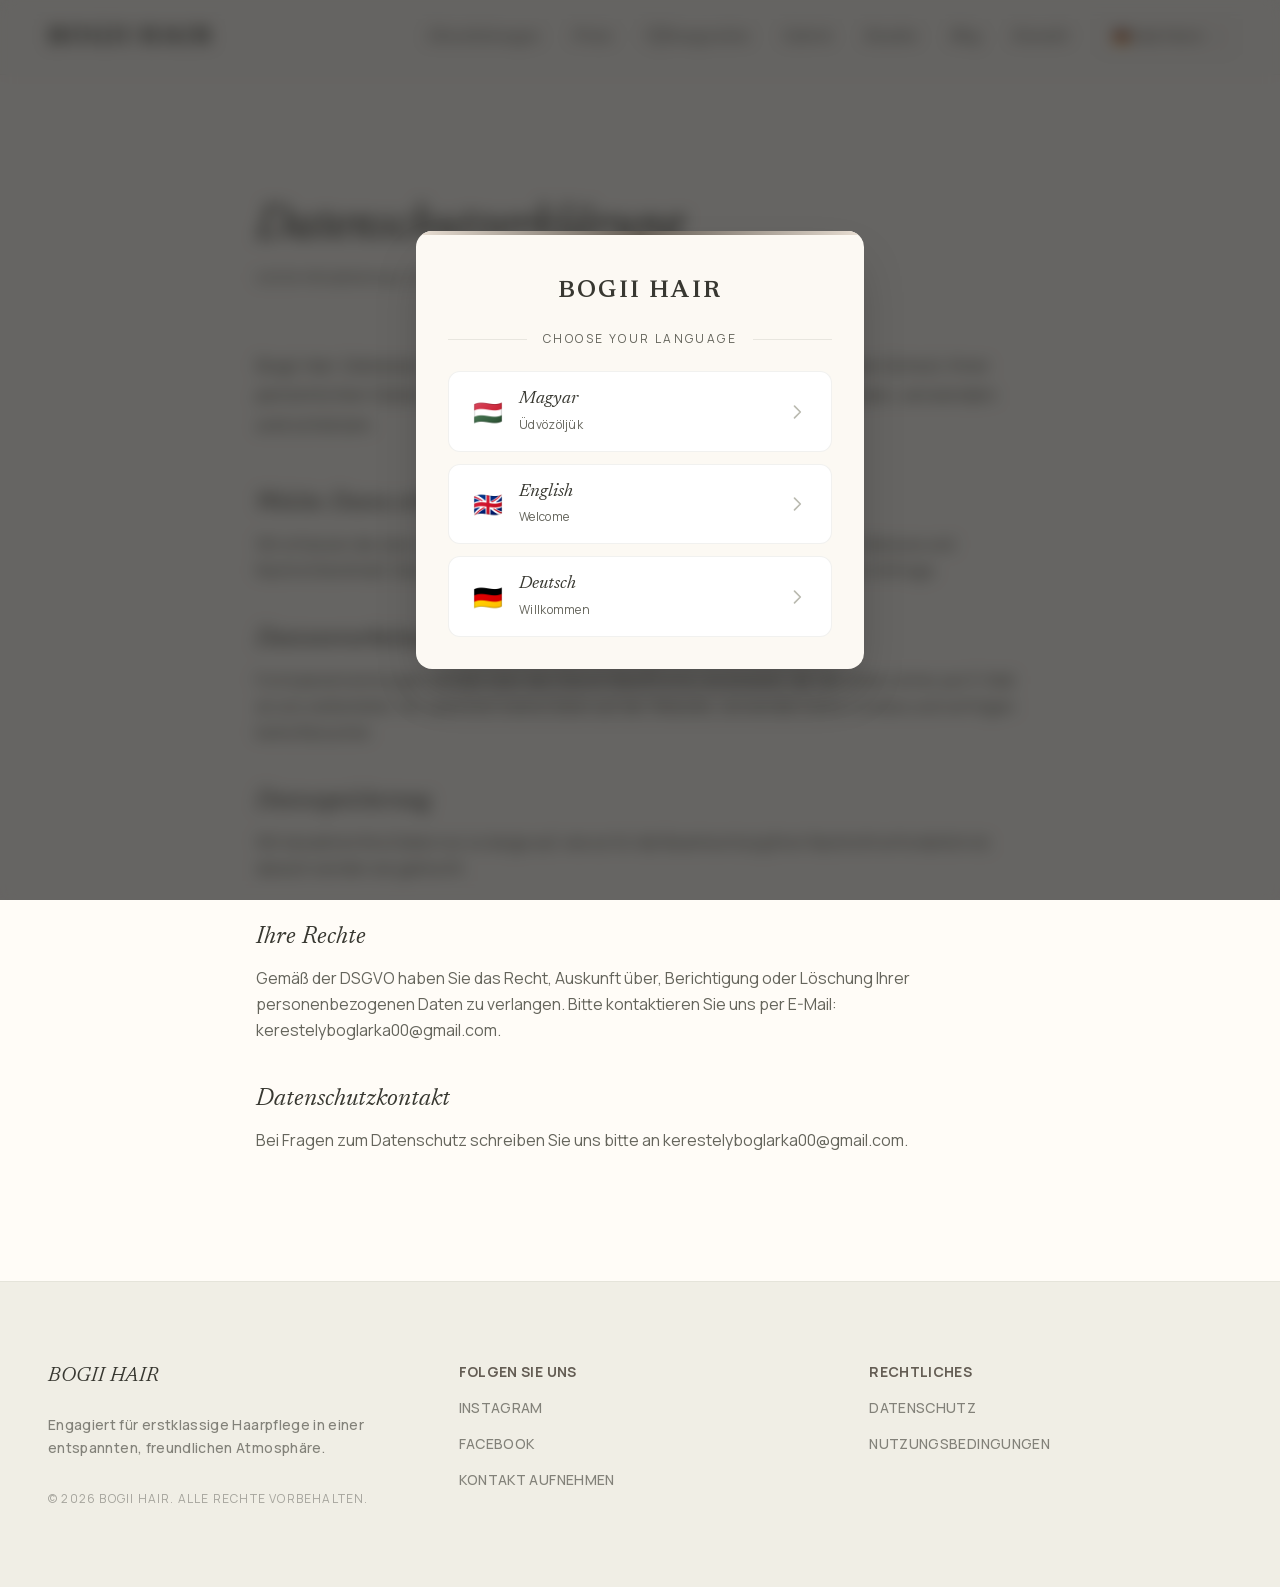
<file: de/privacy/index.html>
<!DOCTYPE html><html lang="de" class="newsreader_d8db8e7c-module__ENdX3q__variable manrope_2b1d6e-module__Er_Twq__variable h-full antialiased"><head><meta charSet="utf-8"/><meta name="viewport" content="width=device-width, initial-scale=1"/><link rel="preload" href="/_next/static/media/5f402bd2d8eef81a-s.p.16whm0euli40m.woff2" as="font" crossorigin="" type="font/woff2"/><link rel="preload" href="/_next/static/media/6ab0db14f70d8ed6-s.p.0ctuso5mgh_i..woff2" as="font" crossorigin="" type="font/woff2"/><link rel="preload" href="/_next/static/media/750c737482d9de2f-s.p.0.oe-uv1--sd5.woff2" as="font" crossorigin="" type="font/woff2"/><link rel="preload" href="/_next/static/media/9433d1a810498265-s.p.0h26ys03~gfbk.woff2" as="font" crossorigin="" type="font/woff2"/><link rel="preload" href="/_next/static/media/a343f882a40d2cc9-s.p.0kho-wj7-y-w1.woff2" as="font" crossorigin="" type="font/woff2"/><link rel="preload" href="/_next/static/media/e62850744c7f266e-s.p.075bt8bdso9.6.woff2" as="font" crossorigin="" type="font/woff2"/><link rel="stylesheet" href="/_next/static/chunks/0zm8cij3ed49_.css" data-precedence="next"/><link rel="stylesheet" href="/_next/static/chunks/14w3t572xyx0u.css" data-precedence="next"/><link rel="preload" as="script" fetchPriority="low" href="/_next/static/chunks/0...no99vb-r7.js"/><script src="/_next/static/chunks/0oqyyvt6gbqtf.js" async=""></script><script src="/_next/static/chunks/0y3u8y-3_08.m.js" async=""></script><script src="/_next/static/chunks/turbopack-0wib4rb.9dhbr.js" async=""></script><script src="/_next/static/chunks/0o9gf9asi9el8.js" async=""></script><script src="/_next/static/chunks/0_mxefo8s90o8.js" async=""></script><script src="/_next/static/chunks/0f_2-l-rsne~v.js" async=""></script><script src="/_next/static/chunks/0h9j7lwvhrnbv.js" async=""></script><meta name="next-size-adjust" content=""/><title>Bogii Hair – Friseur Mohács, Ungarn | Haarschnitt, Färbung, Balayage</title><meta name="description" content="Professioneller Friseur in Mohács, Ungarn. Damenhaarschnitt, Herrenhaarschnitt, Kinderhaarschnitt, Haarfärbung, Strähnchen, Balayage. Radnóti ltp. 2. Termin buchen: +36 30 723 4829."/><meta name="keywords" content="friseur mohács, friseursalon mohács, haarschnitt mohács, haarfärbung mohács, balayage mohács, strähnchen mohács, friseur ungarn, damenfriseur mohács, herrenfriseur mohács, kinderhaarschnitt mohács"/><link rel="canonical" href="https://www.bogiihair.hu/de/"/><link rel="alternate" hrefLang="hu" href="https://www.bogiihair.hu/hu/"/><link rel="alternate" hrefLang="en" href="https://www.bogiihair.hu/en/"/><link rel="alternate" hrefLang="de" href="https://www.bogiihair.hu/de/"/><link rel="alternate" hrefLang="x-default" href="https://www.bogiihair.hu/hu/"/><meta property="og:title" content="Bogii Hair – Friseur Mohács, Ungarn | Haarschnitt, Färbung, Balayage"/><meta property="og:description" content="Professioneller Friseur in Mohács, Ungarn. Damenhaarschnitt, Herrenhaarschnitt, Kinderhaarschnitt, Haarfärbung, Strähnchen, Balayage. Radnóti ltp. 2. Termin buchen: +36 30 723 4829."/><meta property="og:url" content="https://www.bogiihair.hu/de/"/><meta property="og:site_name" content="Bogii Hair"/><meta property="og:locale" content="de_DE"/><meta property="og:type" content="website"/><meta name="twitter:card" content="summary"/><meta name="twitter:title" content="Bogii Hair – Friseur Mohács, Ungarn | Haarschnitt, Färbung, Balayage"/><meta name="twitter:description" content="Professioneller Friseur in Mohács, Ungarn. Damenhaarschnitt, Herrenhaarschnitt, Kinderhaarschnitt, Haarfärbung, Strähnchen, Balayage. Radnóti ltp. 2. Termin buchen: +36 30 723 4829."/><link rel="icon" href="/favicon.ico?favicon.03wq_c8rmb643.ico" sizes="64x64" type="image/x-icon"/><script type="application/ld+json">{"@context":"https://schema.org","@type":"HairSalon","name":"Bogii Hair","url":"https://www.bogiihair.hu","telephone":"+36307234829","email":"contact.bogiihair@gmail.com","address":{"@type":"PostalAddress","streetAddress":"Radnóti ltp. 2.","addressLocality":"Mohács","postalCode":"7700","addressCountry":"HU"},"geo":{"@type":"GeoCoordinates","latitude":45.9943,"longitude":18.6808},"openingHoursSpecification":[{"@type":"OpeningHoursSpecification","dayOfWeek":["Monday","Tuesday","Wednesday","Thursday","Friday"],"opens":"09:00","closes":"19:00"}],"priceRange":"€€","areaServed":{"@type":"City","name":"Mohács"},"sameAs":["https://www.facebook.com/p/Bogii-Hair-61556435486456/","https://www.instagram.com/bogiihair"]}</script><script src="/_next/static/chunks/03~yq9q893hmn.js" noModule=""></script></head><body class="min-h-full flex flex-col"><div hidden=""><!--$--><!--/$--></div><nav class="w-full sticky top-0 z-50 bg-[#fcf9f3] md:bg-[#fcf9f3]/90 md:backdrop-blur-xl border-b border-[#babab0]/10"><div class="flex items-center justify-between px-6 md:px-12 py-4 md:py-5 max-w-7xl mx-auto"><a class="flex-shrink-0" href="/de/"><span class="font-[family-name:var(--font-heading)] text-xl md:text-2xl font-semibold text-[#383831] tracking-widest uppercase">BOGII HAIR</span></a><div class="hidden lg:flex flex-wrap justify-center gap-6 xl:gap-8 items-center"><a class="font-[family-name:var(--font-heading)] italic text-base lg:text-lg tracking-tight text-[#383831]/70 hover:text-[#645d54] transition-colors whitespace-nowrap" href="/de/#services">Dienstleistungen</a><a class="font-[family-name:var(--font-heading)] italic text-base lg:text-lg tracking-tight text-[#383831]/70 hover:text-[#645d54] transition-colors whitespace-nowrap" href="/de/#prices">Preise</a><a class="font-[family-name:var(--font-heading)] italic text-base lg:text-lg tracking-tight text-[#383831]/70 hover:text-[#645d54] transition-colors whitespace-nowrap" href="/de/#hours">Öffnungszeiten</a><a class="font-[family-name:var(--font-heading)] italic text-base lg:text-lg tracking-tight text-[#383831]/70 hover:text-[#645d54] transition-colors whitespace-nowrap" href="/de/#gallery">Galerie</a><a class="font-[family-name:var(--font-heading)] italic text-base lg:text-lg tracking-tight text-[#383831]/70 hover:text-[#645d54] transition-colors whitespace-nowrap" href="/de/#clients">Kunden</a><a class="font-[family-name:var(--font-heading)] italic text-base lg:text-lg tracking-tight text-[#383831]/70 hover:text-[#645d54] transition-colors whitespace-nowrap" href="/de/#blog">Blog</a><a class="font-[family-name:var(--font-heading)] italic text-base lg:text-lg tracking-tight text-[#383831]/70 hover:text-[#645d54] transition-colors whitespace-nowrap" href="/de/#contact">Kontakt</a><select aria-label="Select language" class="bg-transparent text-[#645d54] text-xs font-[family-name:var(--font-body)] font-bold uppercase tracking-widest border border-[#babab0]/40 rounded px-3 py-2 outline-none cursor-pointer hover:border-[#645d54] transition-colors duration-200 appearance-none" style="background-image:url(&quot;data:image/svg+xml,%3Csvg xmlns=&#x27;http://www.w3.org/2000/svg&#x27; width=&#x27;12&#x27; height=&#x27;12&#x27; fill=&#x27;%23645d54&#x27; viewBox=&#x27;0 0 16 16&#x27;%3E%3Cpath d=&#x27;M1.646 4.646a.5.5 0 0 1 .708 0L8 10.293l5.646-5.647a.5.5 0 0 1 .708.708l-6 6a.5.5 0 0 1-.708 0l-6-6a.5.5 0 0 1 0-.708z&#x27;/%3E%3C/svg%3E&quot;);background-repeat:no-repeat;background-position:right 8px center;padding-right:28px"><option value="hu" class="bg-[#fcf9f3] text-[#383831]">🇭🇺<!-- --> <!-- -->Magyar</option><option value="en" class="bg-[#fcf9f3] text-[#383831]">🇬🇧<!-- --> <!-- -->English</option><option value="de" class="bg-[#fcf9f3] text-[#383831]" selected="">🇩🇪<!-- --> <!-- -->Deutsch</option></select></div><button type="button" class="lg:hidden text-[#383831] p-2 -mr-2" aria-label="Toggle menu"><svg class="h-6 w-6" fill="none" stroke="currentColor" stroke-width="2" viewBox="0 0 24 24"><path stroke-linecap="round" stroke-linejoin="round" d="M4 6h16M4 12h16M4 18h16"></path></svg></button></div></nav><main class="flex-1"><section class="py-20 md:py-32 px-6 md:px-12 bg-[#fffcf7]"><div class="max-w-3xl mx-auto"><header class="mb-12 md:mb-16"><h1 class="font-[family-name:var(--font-heading)] text-3xl sm:text-4xl md:text-5xl italic text-[#383831] mb-4">Datenschutzerklärung</h1><p class="font-[family-name:var(--font-body)] text-sm text-[#65655c]">Letzte Aktualisierung: 22. März 2026</p></header><p class="font-[family-name:var(--font-body)] text-base md:text-lg text-[#65655c] leading-relaxed mb-10 md:mb-12">Bogii Hair (Adresse: Radnóti ltp. 2., 7700 Mohács, Ungarn) respektiert den Schutz Ihrer persönlichen Daten. Diese Richtlinie erläutert, wie wir Ihre Daten erheben, verwenden und schützen.</p><div class="space-y-8 md:space-y-10"><div><h2 class="font-[family-name:var(--font-heading)] text-xl md:text-2xl italic text-[#383831] mb-3">Welche Daten erheben wir?</h2><p class="font-[family-name:var(--font-body)] text-base text-[#65655c] leading-relaxed">Wir erfassen die über unser Kontaktformular bereitgestellten Daten: Name, E-Mail-Adresse und Nachrichteninhalt. Diese Daten verwenden wir ausschließlich zur Beantwortung Ihrer Anfrage.</p></div><div><h2 class="font-[family-name:var(--font-heading)] text-xl md:text-2xl italic text-[#383831] mb-3">Datenverarbeitung</h2><p class="font-[family-name:var(--font-body)] text-base text-[#65655c] leading-relaxed">Formulareinreichungen werden über den Dienst Web3Forms verarbeitet, der die Daten sicher per E-Mail an uns weiterleitet. Wir speichern keine Daten auf der Website, verwenden keine Cookies und verfolgen keine Besucher.</p></div><div><h2 class="font-[family-name:var(--font-heading)] text-xl md:text-2xl italic text-[#383831] mb-3">Datenspeicherung</h2><p class="font-[family-name:var(--font-body)] text-base text-[#65655c] leading-relaxed">Wir bewahren Ihre Daten nur so lange auf, wie es für die Beantwortung Ihrer Nachricht erforderlich ist, danach werden sie gelöscht.</p></div><div><h2 class="font-[family-name:var(--font-heading)] text-xl md:text-2xl italic text-[#383831] mb-3">Ihre Rechte</h2><p class="font-[family-name:var(--font-body)] text-base text-[#65655c] leading-relaxed">Gemäß der DSGVO haben Sie das Recht, Auskunft über, Berichtigung oder Löschung Ihrer personenbezogenen Daten zu verlangen. Bitte kontaktieren Sie uns per E-Mail: kerestelyboglarka00@gmail.com.</p></div><div><h2 class="font-[family-name:var(--font-heading)] text-xl md:text-2xl italic text-[#383831] mb-3">Datenschutzkontakt</h2><p class="font-[family-name:var(--font-body)] text-base text-[#65655c] leading-relaxed">Bei Fragen zum Datenschutz schreiben Sie uns bitte an kerestelyboglarka00@gmail.com.</p></div></div></div></section><!--$--><!--/$--></main><footer class="w-full border-t border-[#babab0]/20 bg-[#f0eee5]"><div class="grid grid-cols-1 md:grid-cols-3 gap-8 md:gap-12 px-6 md:px-12 py-12 md:py-20 max-w-7xl mx-auto text-center md:text-left"><div><div class="font-[family-name:var(--font-heading)] text-xl italic text-[#383831] mb-4 md:mb-6">BOGII HAIR</div><p class="font-[family-name:var(--font-body)] text-sm font-medium tracking-wide text-[#383831]/60 leading-relaxed mb-6 md:mb-8">Engagiert für erstklassige Haarpflege in einer entspannten, freundlichen Atmosphäre.</p><p class="font-[family-name:var(--font-body)] text-xs text-[#383831]/40 tracking-widest uppercase">© 2026 BOGII HAIR. <!-- -->Alle Rechte vorbehalten.</p></div><div class="flex flex-col gap-3 md:gap-4"><span class="font-[family-name:var(--font-body)] text-sm font-bold tracking-wide uppercase text-[#645d54]">Folgen Sie uns</span><a href="https://www.instagram.com/boglarka041601/" target="_blank" rel="noopener noreferrer" class="font-[family-name:var(--font-body)] text-sm font-medium tracking-wide uppercase text-[#383831]/60 hover:text-[#645d54] transition-colors duration-300">Instagram</a><a href="https://www.facebook.com/p/Bogii-Hair-61556435486456/" target="_blank" rel="noopener noreferrer" class="font-[family-name:var(--font-body)] text-sm font-medium tracking-wide uppercase text-[#383831]/60 hover:text-[#645d54] transition-colors duration-300">Facebook</a><a href="#contact" class="font-[family-name:var(--font-body)] text-sm font-medium tracking-wide uppercase text-[#383831]/60 hover:text-[#645d54] transition-colors duration-300">Kontakt aufnehmen</a></div><div class="flex flex-col gap-3 md:gap-4"><span class="font-[family-name:var(--font-body)] text-sm font-bold tracking-wide uppercase text-[#645d54]">Rechtliches</span><a class="font-[family-name:var(--font-body)] text-sm font-medium tracking-wide uppercase text-[#383831]/60 hover:text-[#645d54] transition-colors duration-300" href="/de/privacy/">Datenschutz</a><a class="font-[family-name:var(--font-body)] text-sm font-medium tracking-wide uppercase text-[#383831]/60 hover:text-[#645d54] transition-colors duration-300" href="/de/terms/">Nutzungsbedingungen</a></div></div></footer><script src="/_next/static/chunks/0...no99vb-r7.js" id="_R_" async=""></script><script>(self.__next_f=self.__next_f||[]).push([0])</script><script>self.__next_f.push([1,"1:\"$Sreact.fragment\"\n2:I[90534,[\"/_next/static/chunks/0o9gf9asi9el8.js\",\"/_next/static/chunks/0_mxefo8s90o8.js\"],\"default\"]\n3:I[19861,[\"/_next/static/chunks/0o9gf9asi9el8.js\",\"/_next/static/chunks/0_mxefo8s90o8.js\"],\"default\"]\n6:I[25531,[\"/_next/static/chunks/0o9gf9asi9el8.js\",\"/_next/static/chunks/0_mxefo8s90o8.js\"],\"OutletBoundary\"]\n7:\"$Sreact.suspense\"\na:I[25531,[\"/_next/static/chunks/0o9gf9asi9el8.js\",\"/_next/static/chunks/0_mxefo8s90o8.js\"],\"ViewportBoundary\"]\nc:I[25531,[\"/_next/static/chunks/0o9gf9asi9el8.js\",\"/_next/static/chunks/0_mxefo8s90o8.js\"],\"MetadataBoundary\"]\ne:I[80601,[\"/_next/static/chunks/0o9gf9asi9el8.js\",\"/_next/static/chunks/0_mxefo8s90o8.js\"],\"default\",1]\n:HL[\"/_next/static/chunks/0zm8cij3ed49_.css\",\"style\"]\n:HL[\"/_next/static/chunks/14w3t572xyx0u.css\",\"style\"]\n:HL[\"/_next/static/media/5f402bd2d8eef81a-s.p.16whm0euli40m.woff2\",\"font\",{\"crossOrigin\":\"\",\"type\":\"font/woff2\"}]\n:HL[\"/_next/static/media/6ab0db14f70d8ed6-s.p.0ctuso5mgh_i..woff2\",\"font\",{\"crossOrigin\":\"\",\"type\":\"font/woff2\"}]\n:HL[\"/_next/static/media/750c737482d9de2f-s.p.0.oe-uv1--sd5.woff2\",\"font\",{\"crossOrigin\":\"\",\"type\":\"font/woff2\"}]\n:HL[\"/_next/static/media/9433d1a810498265-s.p.0h26ys03~gfbk.woff2\",\"font\",{\"crossOrigin\":\"\",\"type\":\"font/woff2\"}]\n:HL[\"/_next/static/media/a343f882a40d2cc9-s.p.0kho-wj7-y-w1.woff2\",\"font\",{\"crossOrigin\":\"\",\"type\":\"font/woff2\"}]\n:HL[\"/_next/static/media/e62850744c7f266e-s.p.075bt8bdso9.6.woff2\",\"font\",{\"crossOrigin\":\"\",\"type\":\"font/woff2\"}]\n"])</script><script>self.__next_f.push([1,"0:{\"P\":null,\"c\":[\"\",\"de\",\"privacy\",\"\"],\"q\":\"\",\"i\":false,\"f\":[[[\"\",{\"children\":[[\"locale\",\"de\",\"d\",null],{\"children\":[\"privacy\",{\"children\":[\"__PAGE__\",{}]}]}]},\"$undefined\",\"$undefined\",16],[[\"$\",\"$1\",\"c\",{\"children\":[[[\"$\",\"link\",\"0\",{\"rel\":\"stylesheet\",\"href\":\"/_next/static/chunks/0zm8cij3ed49_.css\",\"precedence\":\"next\",\"crossOrigin\":\"$undefined\",\"nonce\":\"$undefined\"}],[\"$\",\"script\",\"script-0\",{\"src\":\"/_next/static/chunks/0o9gf9asi9el8.js\",\"async\":true,\"nonce\":\"$undefined\"}],[\"$\",\"script\",\"script-1\",{\"src\":\"/_next/static/chunks/0_mxefo8s90o8.js\",\"async\":true,\"nonce\":\"$undefined\"}]],[\"$\",\"$L2\",null,{\"parallelRouterKey\":\"children\",\"error\":\"$undefined\",\"errorStyles\":\"$undefined\",\"errorScripts\":\"$undefined\",\"template\":[\"$\",\"$L3\",null,{}],\"templateStyles\":\"$undefined\",\"templateScripts\":\"$undefined\",\"notFound\":[[[\"$\",\"title\",null,{\"children\":\"404: This page could not be found.\"}],[\"$\",\"div\",null,{\"style\":{\"fontFamily\":\"system-ui,\\\"Segoe UI\\\",Roboto,Helvetica,Arial,sans-serif,\\\"Apple Color Emoji\\\",\\\"Segoe UI Emoji\\\"\",\"height\":\"100vh\",\"textAlign\":\"center\",\"display\":\"flex\",\"flexDirection\":\"column\",\"alignItems\":\"center\",\"justifyContent\":\"center\"},\"children\":[\"$\",\"div\",null,{\"children\":[[\"$\",\"style\",null,{\"dangerouslySetInnerHTML\":{\"__html\":\"body{color:#000;background:#fff;margin:0}.next-error-h1{border-right:1px solid rgba(0,0,0,.3)}@media (prefers-color-scheme:dark){body{color:#fff;background:#000}.next-error-h1{border-right:1px solid rgba(255,255,255,.3)}}\"}}],[\"$\",\"h1\",null,{\"className\":\"next-error-h1\",\"style\":{\"display\":\"inline-block\",\"margin\":\"0 20px 0 0\",\"padding\":\"0 23px 0 0\",\"fontSize\":24,\"fontWeight\":500,\"verticalAlign\":\"top\",\"lineHeight\":\"49px\"},\"children\":404}],[\"$\",\"div\",null,{\"style\":{\"display\":\"inline-block\"},\"children\":[\"$\",\"h2\",null,{\"style\":{\"fontSize\":14,\"fontWeight\":400,\"lineHeight\":\"49px\",\"margin\":0},\"children\":\"This page could not be found.\"}]}]]}]}]],[]],\"forbidden\":\"$undefined\",\"unauthorized\":\"$undefined\"}]]}],{\"children\":[[\"$\",\"$1\",\"c\",{\"children\":[[[\"$\",\"link\",\"0\",{\"rel\":\"stylesheet\",\"href\":\"/_next/static/chunks/14w3t572xyx0u.css\",\"precedence\":\"next\",\"crossOrigin\":\"$undefined\",\"nonce\":\"$undefined\"}],[\"$\",\"script\",\"script-0\",{\"src\":\"/_next/static/chunks/0f_2-l-rsne~v.js\",\"async\":true,\"nonce\":\"$undefined\"}],[\"$\",\"script\",\"script-1\",{\"src\":\"/_next/static/chunks/0h9j7lwvhrnbv.js\",\"async\":true,\"nonce\":\"$undefined\"}]],\"$L4\"]}],{\"children\":[[\"$\",\"$1\",\"c\",{\"children\":[null,[\"$\",\"$L2\",null,{\"parallelRouterKey\":\"children\",\"error\":\"$undefined\",\"errorStyles\":\"$undefined\",\"errorScripts\":\"$undefined\",\"template\":[\"$\",\"$L3\",null,{}],\"templateStyles\":\"$undefined\",\"templateScripts\":\"$undefined\",\"notFound\":\"$undefined\",\"forbidden\":\"$undefined\",\"unauthorized\":\"$undefined\"}]]}],{\"children\":[[\"$\",\"$1\",\"c\",{\"children\":[\"$L5\",null,[\"$\",\"$L6\",null,{\"children\":[\"$\",\"$7\",null,{\"name\":\"Next.MetadataOutlet\",\"children\":\"$@8\"}]}]]}],{},null,false,null]},null,false,\"$@9\"]},null,false,null]},null,false,null],[\"$\",\"$1\",\"h\",{\"children\":[null,[\"$\",\"$La\",null,{\"children\":\"$Lb\"}],[\"$\",\"div\",null,{\"hidden\":true,\"children\":[\"$\",\"$Lc\",null,{\"children\":[\"$\",\"$7\",null,{\"name\":\"Next.Metadata\",\"children\":\"$Ld\"}]}]}],[\"$\",\"meta\",null,{\"name\":\"next-size-adjust\",\"content\":\"\"}]]}],false]],\"m\":\"$undefined\",\"G\":[\"$e\",[[\"$\",\"link\",\"0\",{\"rel\":\"stylesheet\",\"href\":\"/_next/static/chunks/0zm8cij3ed49_.css\",\"precedence\":\"next\",\"crossOrigin\":\"$undefined\",\"nonce\":\"$undefined\"}]]],\"S\":true,\"h\":null,\"s\":\"$undefined\",\"l\":\"$undefined\",\"p\":\"$undefined\",\"d\":\"$undefined\",\"b\":\"hISf5W8pO8jn3IDidA0PC\"}\n"])</script><script>self.__next_f.push([1,"f:[]\n9:\"$Wf\"\n"])</script><script>self.__next_f.push([1,"5:[\"$\",\"section\",null,{\"className\":\"py-20 md:py-32 px-6 md:px-12 bg-[#fffcf7]\",\"children\":[\"$\",\"div\",null,{\"className\":\"max-w-3xl mx-auto\",\"children\":[[\"$\",\"header\",null,{\"className\":\"mb-12 md:mb-16\",\"children\":[[\"$\",\"h1\",null,{\"className\":\"font-[family-name:var(--font-heading)] text-3xl sm:text-4xl md:text-5xl italic text-[#383831] mb-4\",\"children\":\"Datenschutzerklärung\"}],[\"$\",\"p\",null,{\"className\":\"font-[family-name:var(--font-body)] text-sm text-[#65655c]\",\"children\":\"Letzte Aktualisierung: 22. März 2026\"}]]}],[\"$\",\"p\",null,{\"className\":\"font-[family-name:var(--font-body)] text-base md:text-lg text-[#65655c] leading-relaxed mb-10 md:mb-12\",\"children\":\"Bogii Hair (Adresse: Radnóti ltp. 2., 7700 Mohács, Ungarn) respektiert den Schutz Ihrer persönlichen Daten. Diese Richtlinie erläutert, wie wir Ihre Daten erheben, verwenden und schützen.\"}],[\"$\",\"div\",null,{\"className\":\"space-y-8 md:space-y-10\",\"children\":[[\"$\",\"div\",\"Welche Daten erheben wir?\",{\"children\":[[\"$\",\"h2\",null,{\"className\":\"font-[family-name:var(--font-heading)] text-xl md:text-2xl italic text-[#383831] mb-3\",\"children\":\"Welche Daten erheben wir?\"}],[\"$\",\"p\",null,{\"className\":\"font-[family-name:var(--font-body)] text-base text-[#65655c] leading-relaxed\",\"children\":\"Wir erfassen die über unser Kontaktformular bereitgestellten Daten: Name, E-Mail-Adresse und Nachrichteninhalt. Diese Daten verwenden wir ausschließlich zur Beantwortung Ihrer Anfrage.\"}]]}],[\"$\",\"div\",\"Datenverarbeitung\",{\"children\":[[\"$\",\"h2\",null,{\"className\":\"font-[family-name:var(--font-heading)] text-xl md:text-2xl italic text-[#383831] mb-3\",\"children\":\"Datenverarbeitung\"}],[\"$\",\"p\",null,{\"className\":\"font-[family-name:var(--font-body)] text-base text-[#65655c] leading-relaxed\",\"children\":\"Formulareinreichungen werden über den Dienst Web3Forms verarbeitet, der die Daten sicher per E-Mail an uns weiterleitet. Wir speichern keine Daten auf der Website, verwenden keine Cookies und verfolgen keine Besucher.\"}]]}],[\"$\",\"div\",\"Datenspeicherung\",{\"children\":[[\"$\",\"h2\",null,{\"className\":\"font-[family-name:var(--font-heading)] text-xl md:text-2xl italic text-[#383831] mb-3\",\"children\":\"Datenspeicherung\"}],[\"$\",\"p\",null,{\"className\":\"font-[family-name:var(--font-body)] text-base text-[#65655c] leading-relaxed\",\"children\":\"Wir bewahren Ihre Daten nur so lange auf, wie es für die Beantwortung Ihrer Nachricht erforderlich ist, danach werden sie gelöscht.\"}]]}],[\"$\",\"div\",\"Ihre Rechte\",{\"children\":[[\"$\",\"h2\",null,{\"className\":\"font-[family-name:var(--font-heading)] text-xl md:text-2xl italic text-[#383831] mb-3\",\"children\":\"Ihre Rechte\"}],[\"$\",\"p\",null,{\"className\":\"font-[family-name:var(--font-body)] text-base text-[#65655c] leading-relaxed\",\"children\":\"Gemäß der DSGVO haben Sie das Recht, Auskunft über, Berichtigung oder Löschung Ihrer personenbezogenen Daten zu verlangen. Bitte kontaktieren Sie uns per E-Mail: kerestelyboglarka00@gmail.com.\"}]]}],[\"$\",\"div\",\"Datenschutzkontakt\",{\"children\":[[\"$\",\"h2\",null,{\"className\":\"font-[family-name:var(--font-heading)] text-xl md:text-2xl italic text-[#383831] mb-3\",\"children\":\"Datenschutzkontakt\"}],[\"$\",\"p\",null,{\"className\":\"font-[family-name:var(--font-body)] text-base text-[#65655c] leading-relaxed\",\"children\":\"Bei Fragen zum Datenschutz schreiben Sie uns bitte an kerestelyboglarka00@gmail.com.\"}]]}]]}]]}]}]\n"])</script><script>self.__next_f.push([1,"4:[\"$\",\"html\",null,{\"lang\":\"de\",\"className\":\"newsreader_d8db8e7c-module__ENdX3q__variable manrope_2b1d6e-module__Er_Twq__variable h-full antialiased\",\"children\":[[\"$\",\"head\",null,{\"children\":[\"$\",\"script\",null,{\"type\":\"application/ld+json\",\"dangerouslySetInnerHTML\":{\"__html\":\"{\\\"@context\\\":\\\"https://schema.org\\\",\\\"@type\\\":\\\"HairSalon\\\",\\\"name\\\":\\\"Bogii Hair\\\",\\\"url\\\":\\\"https://www.bogiihair.hu\\\",\\\"telephone\\\":\\\"+36307234829\\\",\\\"email\\\":\\\"contact.bogiihair@gmail.com\\\",\\\"address\\\":{\\\"@type\\\":\\\"PostalAddress\\\",\\\"streetAddress\\\":\\\"Radnóti ltp. 2.\\\",\\\"addressLocality\\\":\\\"Mohács\\\",\\\"postalCode\\\":\\\"7700\\\",\\\"addressCountry\\\":\\\"HU\\\"},\\\"geo\\\":{\\\"@type\\\":\\\"GeoCoordinates\\\",\\\"latitude\\\":45.9943,\\\"longitude\\\":18.6808},\\\"openingHoursSpecification\\\":[{\\\"@type\\\":\\\"OpeningHoursSpecification\\\",\\\"dayOfWeek\\\":[\\\"Monday\\\",\\\"Tuesday\\\",\\\"Wednesday\\\",\\\"Thursday\\\",\\\"Friday\\\"],\\\"opens\\\":\\\"09:00\\\",\\\"closes\\\":\\\"19:00\\\"}],\\\"priceRange\\\":\\\"€€\\\",\\\"areaServed\\\":{\\\"@type\\\":\\\"City\\\",\\\"name\\\":\\\"Mohács\\\"},\\\"sameAs\\\":[\\\"https://www.facebook.com/p/Bogii-Hair-61556435486456/\\\",\\\"https://www.instagram.com/bogiihair\\\"]}\"}}]}],[\"$\",\"body\",null,{\"className\":\"min-h-full flex flex-col\",\"children\":\"$L10\"}]]}]\n"])</script><script>self.__next_f.push([1,"11:I[72371,[\"/_next/static/chunks/0o9gf9asi9el8.js\",\"/_next/static/chunks/0_mxefo8s90o8.js\",\"/_next/static/chunks/0f_2-l-rsne~v.js\",\"/_next/static/chunks/0h9j7lwvhrnbv.js\"],\"default\"]\n"])</script><script>self.__next_f.push([1,"10:[\"$\",\"$L11\",null,{\"formats\":\"$undefined\",\"locale\":\"de\",\"messages\":{\"meta\":{\"title\":\"Bogii Hair – Friseur Mohács, Ungarn | Haarschnitt, Färbung, Balayage\",\"description\":\"Professioneller Friseur in Mohács, Ungarn. Damenhaarschnitt, Herrenhaarschnitt, Kinderhaarschnitt, Haarfärbung, Strähnchen, Balayage. Radnóti ltp. 2. Termin buchen: +36 30 723 4829.\",\"ogLocale\":\"de_DE\",\"keywords\":\"friseur mohács, friseursalon mohács, haarschnitt mohács, haarfärbung mohács, balayage mohács, strähnchen mohács, friseur ungarn, damenfriseur mohács, herrenfriseur mohács, kinderhaarschnitt mohács\"},\"nav\":{\"home\":\"Startseite\",\"services\":\"Dienstleistungen\",\"workingHours\":\"Öffnungszeiten\",\"prices\":\"Preise\",\"clients\":\"Kunden\",\"gallery\":\"Galerie\",\"blog\":\"Blog\",\"contact\":\"Kontakt\"},\"topBar\":{\"hours\":\"Montag – Samstag 8:00 – 20:00 | Nach Vereinbarung\",\"phone\":\"+36 30 723 4829\"},\"hero\":{\"welcome\":\"Willkommen bei\",\"welcomeLine2\":\"Bogii Hair\",\"subtitle\":\"Professioneller Friseur in Mohács – Haarschnitt, Haarfärbung, Balayage und Strähnchen für Frauen, Männer und Kinder, mit jahrelanger Erfahrung.\",\"cta\":\"Mehr erfahren\",\"bookNow\":\"Termin buchen\"},\"about\":{\"label\":\"Bogii Hair\",\"title\":\"Inklusiv \u0026 Professionell\",\"text\":\"Mein Friseursalon befindet sich im Herzen von Mohács, am Radnóti ltp. 2. Mein Ziel ist es, einen erstklassigen Standard der Haarpflege zu bieten, ob Sie einen Haarschnitt, eine Haarfärbung oder eine vollständige Verwandlung wünschen. Ich empfange alle meine Kunden in einer freundlichen, entspannten Atmosphäre.\"},\"services\":{\"pageTitle\":\"Dienstleistungen\",\"pageSubtitle\":\"Ich arbeite mit den neuesten Techniken und Premium-Produkten, um gemeinsam das beste Ergebnis zu erzielen.\",\"viewAll\":\"Alle Dienstleistungen\",\"advancedTechniques\":\"Für die Kleinen\",\"bespokeConsultation\":\"Moderne Farben\",\"clientFocused\":\"Zeitlose Eleganz\",\"cardDesc0\":\"Geduldige, aufmerksame Schnitte für unsere jüngsten Kunden.\",\"cardDesc1\":\"Handgemaltes Balayage und natürlich wirkende Farbtechnik.\",\"cardDesc2\":\"Die natürliche Schönheit reifer Haarstrukturen hervorheben.\",\"cutTitle\":\"Der Schnitt\",\"cutDesc\":\"Präzisions-Silhouetten, auf Ihre Gesichtsform abgestimmt.\",\"colorTitle\":\"Die Farbe\",\"colorDesc\":\"Mehrdimensionale Töne, die Ihrem Haar Leben einhauchen.\",\"treatmentTitle\":\"Behandlungen\",\"stylingTitle\":\"Styling\",\"stylingDesc\":\"Hochsteckfrisuren, Zöpfe und Styling-Dienstleistungen für jeden Anlass.\",\"items\":{\"womensCut\":\"Damenschnitt \u0026 Föhnen\",\"mensCut\":\"Herrenschnitt\",\"beardTrim\":\"Bartschnitt\",\"childrensBoy\":\"Kinderhaarschnitt – Junge\",\"childrensGirl\":\"Kinderhaarschnitt – Mädchen\",\"washBlowDry\":\"Waschen \u0026 Föhnen\",\"washCutBlowDry\":\"Waschen, Schnitt \u0026 Föhnen\",\"dryCut\":\"Trockenschnitt\",\"bangsTrim\":\"Ponyschnitt\",\"rootTouchUp\":\"Ansatzfärbung\",\"fullColor\":\"Komplette Haarfärbung\",\"highlights\":\"Strähnchen-Techniken\",\"balayage\":\"Balayage / Highlights / Airtouch Aufhellungstechniken\",\"perm\":\"Dauerwelle\",\"colorWithClientProducts\":\"Färbung mit Eigenen Produkten\",\"washAndSet\":\"Waschen \u0026 Legen\",\"updoWithoutWash\":\"Hochsteckfrisur ohne Waschen\",\"updoFull\":\"Hochsteckfrisur mit Waschen, Föhnen \u0026 Legen\",\"hairStraightening\":\"Glätten\",\"hairCurling\":\"Locken\",\"simpleBraid\":\"Einfacher Zopf\",\"complexBraid\":\"Aufwendiger Zopf\"}},\"gallery\":{\"label\":\"Portfolio\",\"title\":\"Echte Menschen.\",\"titleLine2\":\"Verfeinerte Ergebnisse.\"},\"prices\":{\"pageTitle\":\"Preise\",\"pageSubtitle\":\"Die untenstehenden Preise dienen als Orientierung. Für ein individuelles Angebot kontaktieren Sie mich bitte direkt oder fragen Sie bei Ihrem Termin.\",\"startingFrom\":\"Ab\"},\"workingHours\":{\"pageTitle\":\"Öffnungszeiten\",\"pageSubtitle\":\"Ich empfange Kunden von Montag bis Samstag, nach Vereinbarung. Rufen Sie an oder schreiben Sie, um Ihren Platz zu reservieren!\",\"monday\":\"Montag\",\"tuesday\":\"Dienstag\",\"wednesday\":\"Mittwoch\",\"thursday\":\"Donnerstag\",\"friday\":\"Freitag\",\"saturday\":\"Samstag\",\"sunday\":\"Sonntag\",\"open\":\"8:00\",\"close\":\"20:00\",\"closed\":\"Geschlossen\",\"to\":\"bis\",\"byAppointment\":\"Nach Vereinbarung\"},\"clients\":{\"pageTitle\":\"Zufriedene Kunden\",\"pageSubtitle\":\"Nichts bereitet mir mehr Freude, als wenn ein Kunde mit einem Lächeln geht.\",\"seeReviews\":\"Bewertungen auf Facebook\"},\"blog\":{\"pageTitle\":\"Blog-Beiträge\",\"pageSubtitle\":\"Entdecken Sie die neuesten Haartrends, Stil-Inspirationen und exklusive Salon-Angebote.\",\"posts\":[{\"title\":\"Große Verwandlung!\",\"excerpt\":\"Eine dramatische Veränderung: von dunklem, geschädigtem Haar zu einer strahlenden, gesunden Frisur. Sehen Sie die Vorher-Nachher-Fotos!\",\"image\":\"/Photos/1586.jpg\"},{\"title\":\"Luxus, der nicht protzt\",\"excerpt\":\"Natürlicher Effekt, elegantes Finish. So erreichen Sie einen luxuriösen Look mit natürlichen Methoden.\",\"image\":\"/Photos/1778.jpg\"},{\"title\":\"Sanfte Frische, gesundes Strahlen\",\"excerpt\":\"Tägliche Haarpflege ist wichtig. Tipps und Tricks für gesundes, strahlendes Haar.\",\"image\":\"/Photos/1621.jpg\"}]},\"contact\":{\"pageTitle\":\"Kontakt\",\"pageSubtitle\":\"Kontaktieren Sie uns! Rufen Sie an, schreiben Sie oder buchen Sie einen Termin.\",\"address\":\"Radnóti ltp. 2., Mohács, 7700\",\"phone\":\"+36 30 723 4829\",\"phone2\":\"+36 70 150 2657\",\"email\":\"kerestelyboglarka00@gmail.com\",\"addressLabel\":\"Adresse\",\"phoneLabel\":\"Telefon\",\"emailLabel\":\"E-Mail\",\"formName\":\"Name\",\"formEmail\":\"E-Mail\",\"formMessage\":\"Nachricht\",\"formSend\":\"Senden\",\"formSuccess\":\"Nachricht gesendet! Wir melden uns bald bei Ihnen.\",\"formError\":\"Etwas ist schiefgelaufen. Bitte versuchen Sie es erneut oder rufen Sie uns an.\",\"getInTouch\":\"Kontakt aufnehmen\"},\"footer\":{\"brandDescription\":\"Engagiert für erstklassige Haarpflege in einer entspannten, freundlichen Atmosphäre.\",\"hours\":\"Montag – Samstag 8:00 – 20:00 | Nach Vereinbarung\",\"latestPosts\":\"Neueste Beiträge\",\"getInTouch\":\"Kontakt\",\"discover\":\"Folgen Sie uns\",\"legal\":\"Rechtliches\",\"subscribe\":\"Abonnieren\",\"subscribePlaceholder\":\"E-Mail-Adresse\",\"subscribeButton\":\"Abonnieren\",\"privacy\":\"Datenschutz\",\"terms\":\"Nutzungsbedingungen\",\"rights\":\"Alle Rechte vorbehalten.\"},\"legal\":{\"privacyTitle\":\"Datenschutzerklärung\",\"privacyLastUpdated\":\"Letzte Aktualisierung: 22. März 2026\",\"privacyIntro\":\"Bogii Hair (Adresse: Radnóti ltp. 2., 7700 Mohács, Ungarn) respektiert den Schutz Ihrer persönlichen Daten. Diese Richtlinie erläutert, wie wir Ihre Daten erheben, verwenden und schützen.\",\"dataCollectedTitle\":\"Welche Daten erheben wir?\",\"dataCollectedText\":\"Wir erfassen die über unser Kontaktformular bereitgestellten Daten: Name, E-Mail-Adresse und Nachrichteninhalt. Diese Daten verwenden wir ausschließlich zur Beantwortung Ihrer Anfrage.\",\"dataProcessingTitle\":\"Datenverarbeitung\",\"dataProcessingText\":\"Formulareinreichungen werden über den Dienst Web3Forms verarbeitet, der die Daten sicher per E-Mail an uns weiterleitet. Wir speichern keine Daten auf der Website, verwenden keine Cookies und verfolgen keine Besucher.\",\"dataRetentionTitle\":\"Datenspeicherung\",\"dataRetentionText\":\"Wir bewahren Ihre Daten nur so lange auf, wie es für die Beantwortung Ihrer Nachricht erforderlich ist, danach werden sie gelöscht.\",\"rightsTitle\":\"Ihre Rechte\",\"rightsText\":\"Gemäß der DSGVO haben Sie das Recht, Auskunft über, Berichtigung oder Löschung Ihrer personenbezogenen Daten zu verlangen. Bitte kontaktieren Sie uns per E-Mail: kerestelyboglarka00@gmail.com.\",\"contactTitle\":\"Datenschutzkontakt\",\"contactText\":\"Bei Fragen zum Datenschutz schreiben Sie uns bitte an kerestelyboglarka00@gmail.com.\",\"termsTitle\":\"Nutzungsbedingungen\",\"termsLastUpdated\":\"Letzte Aktualisierung: 22. März 2026\",\"termsIntro\":\"Durch die Nutzung der Website bogiihair.hu akzeptieren Sie die folgenden Bedingungen.\",\"generalTitle\":\"Allgemeine Bedingungen\",\"generalText\":\"Diese Website ist die Präsentationsseite des Friseursalons Bogii Hair. Die auf der Website angegebenen Preise sind Richtwerte und können ohne vorherige Ankündigung geändert werden. Für genaue Preise kontaktieren Sie uns bitte persönlich oder telefonisch.\",\"appointmentsTitle\":\"Terminvereinbarung\",\"appointmentsText\":\"Über diese Website ist keine Online-Buchung möglich. Um einen Termin zu vereinbaren, rufen Sie bitte an (+36 30 723 4829 oder +36 70 150 2657) oder senden Sie eine E-Mail (kerestelyboglarka00@gmail.com).\",\"intellectualPropertyTitle\":\"Geistiges Eigentum\",\"intellectualPropertyText\":\"Bilder, Texte und Inhalte auf dieser Website sind urheberrechtlich geschützt. Das Kopieren oder Verwenden ohne vorherige schriftliche Genehmigung von Bogii Hair ist untersagt.\",\"liabilityTitle\":\"Haftungsbeschränkung\",\"liabilityText\":\"Bogii Hair übernimmt keine Verantwortung für etwaige Ungenauigkeiten in den Informationen auf dieser Website. Die Website wird wie besehen bereitgestellt.\",\"changesToTermsTitle\":\"Änderungen der Bedingungen\",\"changesToTermsText\":\"Wir behalten uns das Recht vor, diese Bedingungen jederzeit zu ändern. Geänderte Bedingungen treten mit der Veröffentlichung auf der Website in Kraft.\"},\"cta\":{\"title\":\"Bereit für eine Verwandlung?\",\"subtitle\":\"Buchen Sie noch heute Ihren Termin und fühlen Sie sich großartig!\",\"button\":\"Termin buchen\"}},\"now\":\"$undefined\",\"timeZone\":\"UTC\",\"children\":[\"$L12\",\"$L13\",\"$L14\",\"$L15\"]}]\n"])</script><script>self.__next_f.push([1,"b:[[\"$\",\"meta\",\"0\",{\"charSet\":\"utf-8\"}],[\"$\",\"meta\",\"1\",{\"name\":\"viewport\",\"content\":\"width=device-width, initial-scale=1\"}]]\n"])</script><script>self.__next_f.push([1,"16:I[21579,[\"/_next/static/chunks/0o9gf9asi9el8.js\",\"/_next/static/chunks/0_mxefo8s90o8.js\",\"/_next/static/chunks/0f_2-l-rsne~v.js\",\"/_next/static/chunks/0h9j7lwvhrnbv.js\"],\"LanguagePopup\"]\n17:I[45639,[\"/_next/static/chunks/0o9gf9asi9el8.js\",\"/_next/static/chunks/0_mxefo8s90o8.js\",\"/_next/static/chunks/0f_2-l-rsne~v.js\",\"/_next/static/chunks/0h9j7lwvhrnbv.js\"],\"Navbar\"]\n12:[\"$\",\"$L16\",null,{}]\n13:[\"$\",\"$L17\",null,{}]\n14:[\"$\",\"main\",null,{\"className\":\"flex-1\",\"children\":[\"$\",\"$L2\",null,{\"parallelRouterKey\":\"children\",\"error\":\"$undefined\",\"errorStyles\":\"$undefined\",\"errorScripts\":\"$undefined\",\"template\":[\"$\",\"$L3\",null,{}],\"templateStyles\":\"$undefined\",\"templateScripts\":\"$undefined\",\"notFound\":\"$undefined\",\"forbidden\":\"$undefined\",\"unauthorized\":\"$undefined\"}]}]\n"])</script><script>self.__next_f.push([1,"18:I[22138,[\"/_next/static/chunks/0o9gf9asi9el8.js\",\"/_next/static/chunks/0_mxefo8s90o8.js\",\"/_next/static/chunks/0f_2-l-rsne~v.js\",\"/_next/static/chunks/0h9j7lwvhrnbv.js\"],\"\"]\n"])</script><script>self.__next_f.push([1,"15:[\"$\",\"footer\",null,{\"className\":\"w-full border-t border-[#babab0]/20 bg-[#f0eee5]\",\"children\":[\"$\",\"div\",null,{\"className\":\"grid grid-cols-1 md:grid-cols-3 gap-8 md:gap-12 px-6 md:px-12 py-12 md:py-20 max-w-7xl mx-auto text-center md:text-left\",\"children\":[[\"$\",\"div\",null,{\"children\":[[\"$\",\"div\",null,{\"className\":\"font-[family-name:var(--font-heading)] text-xl italic text-[#383831] mb-4 md:mb-6\",\"children\":\"BOGII HAIR\"}],[\"$\",\"p\",null,{\"className\":\"font-[family-name:var(--font-body)] text-sm font-medium tracking-wide text-[#383831]/60 leading-relaxed mb-6 md:mb-8\",\"children\":\"Engagiert für erstklassige Haarpflege in einer entspannten, freundlichen Atmosphäre.\"}],[\"$\",\"p\",null,{\"className\":\"font-[family-name:var(--font-body)] text-xs text-[#383831]/40 tracking-widest uppercase\",\"children\":[\"© 2026 BOGII HAIR. \",\"Alle Rechte vorbehalten.\"]}]]}],[\"$\",\"div\",null,{\"className\":\"flex flex-col gap-3 md:gap-4\",\"children\":[[\"$\",\"span\",null,{\"className\":\"font-[family-name:var(--font-body)] text-sm font-bold tracking-wide uppercase text-[#645d54]\",\"children\":\"Folgen Sie uns\"}],[\"$\",\"a\",null,{\"href\":\"https://www.instagram.com/boglarka041601/\",\"target\":\"_blank\",\"rel\":\"noopener noreferrer\",\"className\":\"font-[family-name:var(--font-body)] text-sm font-medium tracking-wide uppercase text-[#383831]/60 hover:text-[#645d54] transition-colors duration-300\",\"children\":\"Instagram\"}],[\"$\",\"a\",null,{\"href\":\"https://www.facebook.com/p/Bogii-Hair-61556435486456/\",\"target\":\"_blank\",\"rel\":\"noopener noreferrer\",\"className\":\"font-[family-name:var(--font-body)] text-sm font-medium tracking-wide uppercase text-[#383831]/60 hover:text-[#645d54] transition-colors duration-300\",\"children\":\"Facebook\"}],[\"$\",\"a\",null,{\"href\":\"#contact\",\"className\":\"font-[family-name:var(--font-body)] text-sm font-medium tracking-wide uppercase text-[#383831]/60 hover:text-[#645d54] transition-colors duration-300\",\"children\":\"Kontakt aufnehmen\"}]]}],[\"$\",\"div\",null,{\"className\":\"flex flex-col gap-3 md:gap-4\",\"children\":[[\"$\",\"span\",null,{\"className\":\"font-[family-name:var(--font-body)] text-sm font-bold tracking-wide uppercase text-[#645d54]\",\"children\":\"Rechtliches\"}],[\"$\",\"$L18\",null,{\"href\":\"/de/privacy/\",\"className\":\"font-[family-name:var(--font-body)] text-sm font-medium tracking-wide uppercase text-[#383831]/60 hover:text-[#645d54] transition-colors duration-300\",\"children\":\"Datenschutz\"}],[\"$\",\"$L18\",null,{\"href\":\"/de/terms/\",\"className\":\"font-[family-name:var(--font-body)] text-sm font-medium tracking-wide uppercase text-[#383831]/60 hover:text-[#645d54] transition-colors duration-300\",\"children\":\"Nutzungsbedingungen\"}]]}]]}]}]\n"])</script><script>self.__next_f.push([1,"19:I[67175,[\"/_next/static/chunks/0o9gf9asi9el8.js\",\"/_next/static/chunks/0_mxefo8s90o8.js\"],\"IconMark\"]\n8:null\n"])</script><script>self.__next_f.push([1,"d:[[\"$\",\"title\",\"0\",{\"children\":\"Bogii Hair – Friseur Mohács, Ungarn | Haarschnitt, Färbung, Balayage\"}],[\"$\",\"meta\",\"1\",{\"name\":\"description\",\"content\":\"Professioneller Friseur in Mohács, Ungarn. Damenhaarschnitt, Herrenhaarschnitt, Kinderhaarschnitt, Haarfärbung, Strähnchen, Balayage. Radnóti ltp. 2. Termin buchen: +36 30 723 4829.\"}],[\"$\",\"meta\",\"2\",{\"name\":\"keywords\",\"content\":\"friseur mohács, friseursalon mohács, haarschnitt mohács, haarfärbung mohács, balayage mohács, strähnchen mohács, friseur ungarn, damenfriseur mohács, herrenfriseur mohács, kinderhaarschnitt mohács\"}],[\"$\",\"link\",\"3\",{\"rel\":\"canonical\",\"href\":\"https://www.bogiihair.hu/de/\"}],[\"$\",\"link\",\"4\",{\"rel\":\"alternate\",\"hrefLang\":\"hu\",\"href\":\"https://www.bogiihair.hu/hu/\"}],[\"$\",\"link\",\"5\",{\"rel\":\"alternate\",\"hrefLang\":\"en\",\"href\":\"https://www.bogiihair.hu/en/\"}],[\"$\",\"link\",\"6\",{\"rel\":\"alternate\",\"hrefLang\":\"de\",\"href\":\"https://www.bogiihair.hu/de/\"}],[\"$\",\"link\",\"7\",{\"rel\":\"alternate\",\"hrefLang\":\"x-default\",\"href\":\"https://www.bogiihair.hu/hu/\"}],[\"$\",\"meta\",\"8\",{\"property\":\"og:title\",\"content\":\"Bogii Hair – Friseur Mohács, Ungarn | Haarschnitt, Färbung, Balayage\"}],[\"$\",\"meta\",\"9\",{\"property\":\"og:description\",\"content\":\"Professioneller Friseur in Mohács, Ungarn. Damenhaarschnitt, Herrenhaarschnitt, Kinderhaarschnitt, Haarfärbung, Strähnchen, Balayage. Radnóti ltp. 2. Termin buchen: +36 30 723 4829.\"}],[\"$\",\"meta\",\"10\",{\"property\":\"og:url\",\"content\":\"https://www.bogiihair.hu/de/\"}],[\"$\",\"meta\",\"11\",{\"property\":\"og:site_name\",\"content\":\"Bogii Hair\"}],[\"$\",\"meta\",\"12\",{\"property\":\"og:locale\",\"content\":\"de_DE\"}],[\"$\",\"meta\",\"13\",{\"property\":\"og:type\",\"content\":\"website\"}],[\"$\",\"meta\",\"14\",{\"name\":\"twitter:card\",\"content\":\"summary\"}],[\"$\",\"meta\",\"15\",{\"name\":\"twitter:title\",\"content\":\"Bogii Hair – Friseur Mohács, Ungarn | Haarschnitt, Färbung, Balayage\"}],[\"$\",\"meta\",\"16\",{\"name\":\"twitter:description\",\"content\":\"Professioneller Friseur in Mohács, Ungarn. Damenhaarschnitt, Herrenhaarschnitt, Kinderhaarschnitt, Haarfärbung, Strähnchen, Balayage. Radnóti ltp. 2. Termin buchen: +36 30 723 4829.\"}],[\"$\",\"link\",\"17\",{\"rel\":\"icon\",\"href\":\"/favicon.ico?favicon.03wq_c8rmb643.ico\",\"sizes\":\"64x64\",\"type\":\"image/x-icon\"}],[\"$\",\"$L19\",\"18\",{}]]\n"])</script></body></html>
</file>
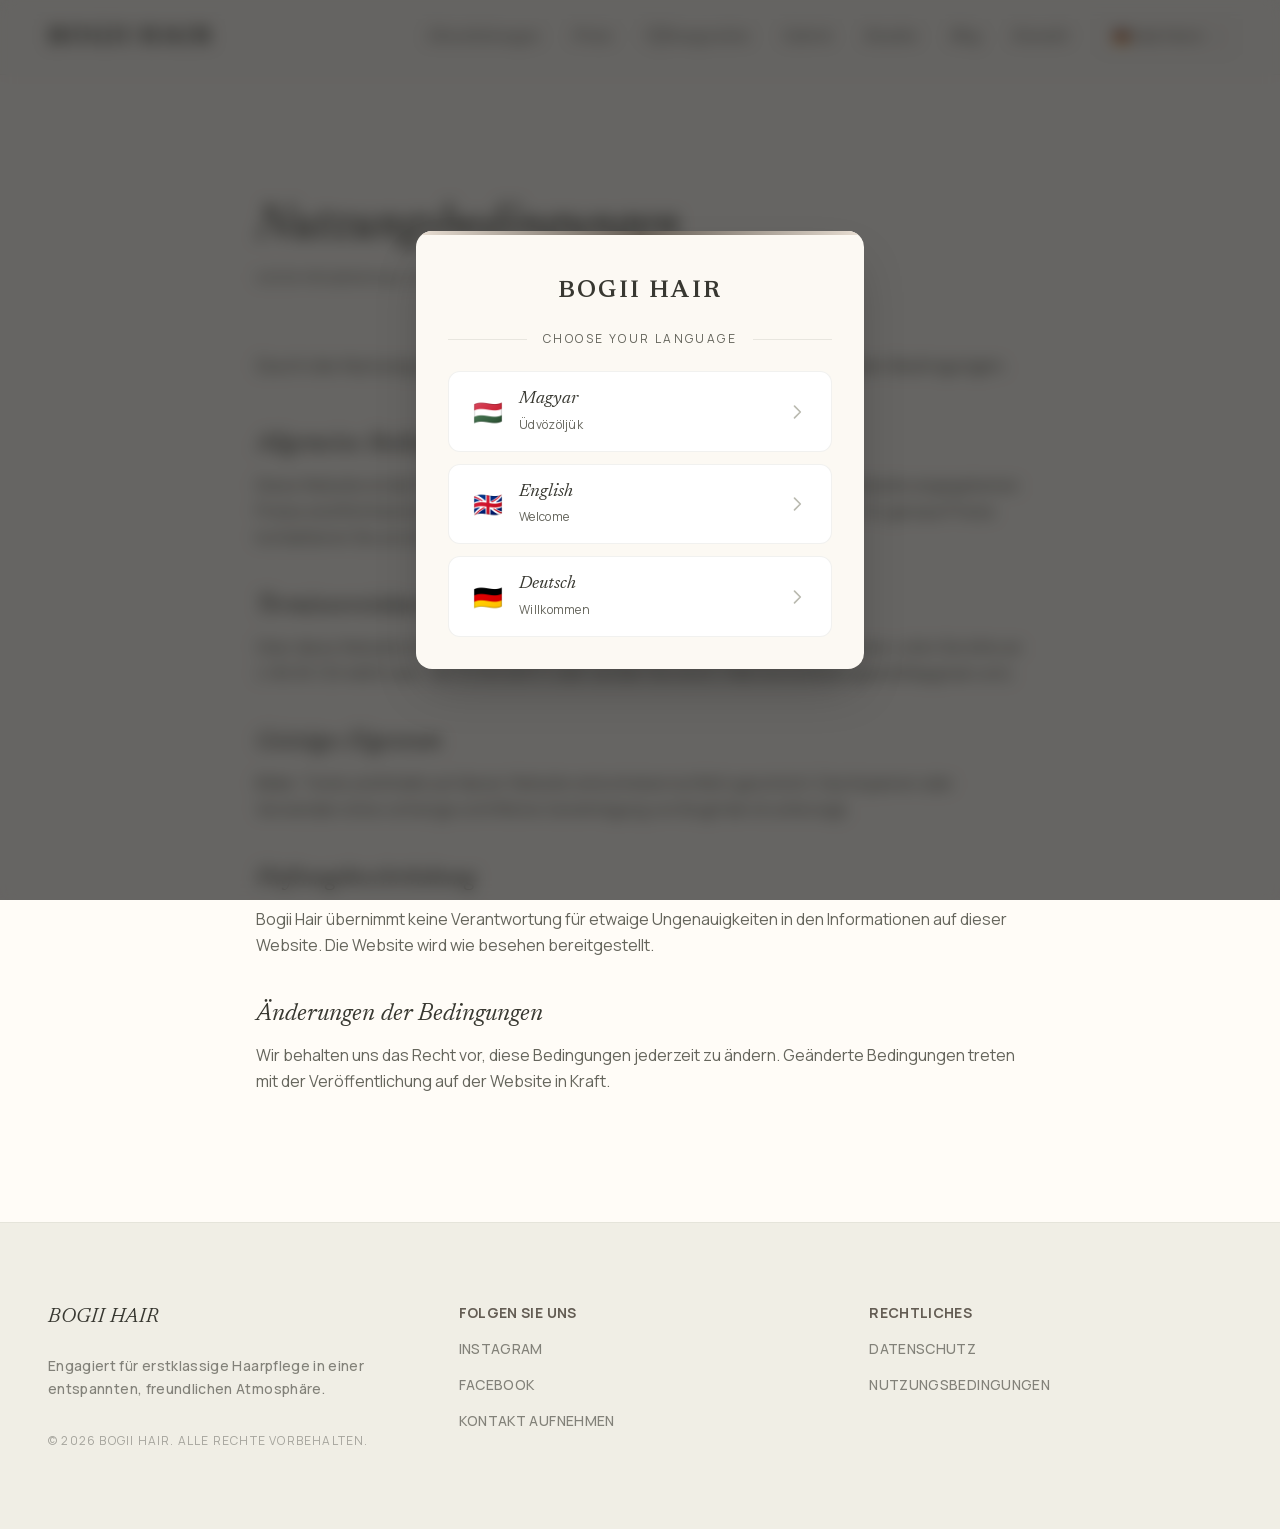
<file: de/terms/index.html>
<!DOCTYPE html><html lang="de" class="newsreader_d8db8e7c-module__ENdX3q__variable manrope_2b1d6e-module__Er_Twq__variable h-full antialiased"><head><meta charSet="utf-8"/><meta name="viewport" content="width=device-width, initial-scale=1"/><link rel="preload" href="/_next/static/media/5f402bd2d8eef81a-s.p.16whm0euli40m.woff2" as="font" crossorigin="" type="font/woff2"/><link rel="preload" href="/_next/static/media/6ab0db14f70d8ed6-s.p.0ctuso5mgh_i..woff2" as="font" crossorigin="" type="font/woff2"/><link rel="preload" href="/_next/static/media/750c737482d9de2f-s.p.0.oe-uv1--sd5.woff2" as="font" crossorigin="" type="font/woff2"/><link rel="preload" href="/_next/static/media/9433d1a810498265-s.p.0h26ys03~gfbk.woff2" as="font" crossorigin="" type="font/woff2"/><link rel="preload" href="/_next/static/media/a343f882a40d2cc9-s.p.0kho-wj7-y-w1.woff2" as="font" crossorigin="" type="font/woff2"/><link rel="preload" href="/_next/static/media/e62850744c7f266e-s.p.075bt8bdso9.6.woff2" as="font" crossorigin="" type="font/woff2"/><link rel="stylesheet" href="/_next/static/chunks/0zm8cij3ed49_.css" data-precedence="next"/><link rel="stylesheet" href="/_next/static/chunks/14w3t572xyx0u.css" data-precedence="next"/><link rel="preload" as="script" fetchPriority="low" href="/_next/static/chunks/0...no99vb-r7.js"/><script src="/_next/static/chunks/0oqyyvt6gbqtf.js" async=""></script><script src="/_next/static/chunks/0y3u8y-3_08.m.js" async=""></script><script src="/_next/static/chunks/turbopack-0wib4rb.9dhbr.js" async=""></script><script src="/_next/static/chunks/0o9gf9asi9el8.js" async=""></script><script src="/_next/static/chunks/0_mxefo8s90o8.js" async=""></script><script src="/_next/static/chunks/0f_2-l-rsne~v.js" async=""></script><script src="/_next/static/chunks/0h9j7lwvhrnbv.js" async=""></script><meta name="next-size-adjust" content=""/><title>Bogii Hair – Friseur Mohács, Ungarn | Haarschnitt, Färbung, Balayage</title><meta name="description" content="Professioneller Friseur in Mohács, Ungarn. Damenhaarschnitt, Herrenhaarschnitt, Kinderhaarschnitt, Haarfärbung, Strähnchen, Balayage. Radnóti ltp. 2. Termin buchen: +36 30 723 4829."/><meta name="keywords" content="friseur mohács, friseursalon mohács, haarschnitt mohács, haarfärbung mohács, balayage mohács, strähnchen mohács, friseur ungarn, damenfriseur mohács, herrenfriseur mohács, kinderhaarschnitt mohács"/><link rel="canonical" href="https://www.bogiihair.hu/de/"/><link rel="alternate" hrefLang="hu" href="https://www.bogiihair.hu/hu/"/><link rel="alternate" hrefLang="en" href="https://www.bogiihair.hu/en/"/><link rel="alternate" hrefLang="de" href="https://www.bogiihair.hu/de/"/><link rel="alternate" hrefLang="x-default" href="https://www.bogiihair.hu/hu/"/><meta property="og:title" content="Bogii Hair – Friseur Mohács, Ungarn | Haarschnitt, Färbung, Balayage"/><meta property="og:description" content="Professioneller Friseur in Mohács, Ungarn. Damenhaarschnitt, Herrenhaarschnitt, Kinderhaarschnitt, Haarfärbung, Strähnchen, Balayage. Radnóti ltp. 2. Termin buchen: +36 30 723 4829."/><meta property="og:url" content="https://www.bogiihair.hu/de/"/><meta property="og:site_name" content="Bogii Hair"/><meta property="og:locale" content="de_DE"/><meta property="og:type" content="website"/><meta name="twitter:card" content="summary"/><meta name="twitter:title" content="Bogii Hair – Friseur Mohács, Ungarn | Haarschnitt, Färbung, Balayage"/><meta name="twitter:description" content="Professioneller Friseur in Mohács, Ungarn. Damenhaarschnitt, Herrenhaarschnitt, Kinderhaarschnitt, Haarfärbung, Strähnchen, Balayage. Radnóti ltp. 2. Termin buchen: +36 30 723 4829."/><link rel="icon" href="/favicon.ico?favicon.03wq_c8rmb643.ico" sizes="64x64" type="image/x-icon"/><script type="application/ld+json">{"@context":"https://schema.org","@type":"HairSalon","name":"Bogii Hair","url":"https://www.bogiihair.hu","telephone":"+36307234829","email":"contact.bogiihair@gmail.com","address":{"@type":"PostalAddress","streetAddress":"Radnóti ltp. 2.","addressLocality":"Mohács","postalCode":"7700","addressCountry":"HU"},"geo":{"@type":"GeoCoordinates","latitude":45.9943,"longitude":18.6808},"openingHoursSpecification":[{"@type":"OpeningHoursSpecification","dayOfWeek":["Monday","Tuesday","Wednesday","Thursday","Friday"],"opens":"09:00","closes":"19:00"}],"priceRange":"€€","areaServed":{"@type":"City","name":"Mohács"},"sameAs":["https://www.facebook.com/p/Bogii-Hair-61556435486456/","https://www.instagram.com/bogiihair"]}</script><script src="/_next/static/chunks/03~yq9q893hmn.js" noModule=""></script></head><body class="min-h-full flex flex-col"><div hidden=""><!--$--><!--/$--></div><nav class="w-full sticky top-0 z-50 bg-[#fcf9f3] md:bg-[#fcf9f3]/90 md:backdrop-blur-xl border-b border-[#babab0]/10"><div class="flex items-center justify-between px-6 md:px-12 py-4 md:py-5 max-w-7xl mx-auto"><a class="flex-shrink-0" href="/de/"><span class="font-[family-name:var(--font-heading)] text-xl md:text-2xl font-semibold text-[#383831] tracking-widest uppercase">BOGII HAIR</span></a><div class="hidden lg:flex flex-wrap justify-center gap-6 xl:gap-8 items-center"><a class="font-[family-name:var(--font-heading)] italic text-base lg:text-lg tracking-tight text-[#383831]/70 hover:text-[#645d54] transition-colors whitespace-nowrap" href="/de/#services">Dienstleistungen</a><a class="font-[family-name:var(--font-heading)] italic text-base lg:text-lg tracking-tight text-[#383831]/70 hover:text-[#645d54] transition-colors whitespace-nowrap" href="/de/#prices">Preise</a><a class="font-[family-name:var(--font-heading)] italic text-base lg:text-lg tracking-tight text-[#383831]/70 hover:text-[#645d54] transition-colors whitespace-nowrap" href="/de/#hours">Öffnungszeiten</a><a class="font-[family-name:var(--font-heading)] italic text-base lg:text-lg tracking-tight text-[#383831]/70 hover:text-[#645d54] transition-colors whitespace-nowrap" href="/de/#gallery">Galerie</a><a class="font-[family-name:var(--font-heading)] italic text-base lg:text-lg tracking-tight text-[#383831]/70 hover:text-[#645d54] transition-colors whitespace-nowrap" href="/de/#clients">Kunden</a><a class="font-[family-name:var(--font-heading)] italic text-base lg:text-lg tracking-tight text-[#383831]/70 hover:text-[#645d54] transition-colors whitespace-nowrap" href="/de/#blog">Blog</a><a class="font-[family-name:var(--font-heading)] italic text-base lg:text-lg tracking-tight text-[#383831]/70 hover:text-[#645d54] transition-colors whitespace-nowrap" href="/de/#contact">Kontakt</a><select aria-label="Select language" class="bg-transparent text-[#645d54] text-xs font-[family-name:var(--font-body)] font-bold uppercase tracking-widest border border-[#babab0]/40 rounded px-3 py-2 outline-none cursor-pointer hover:border-[#645d54] transition-colors duration-200 appearance-none" style="background-image:url(&quot;data:image/svg+xml,%3Csvg xmlns=&#x27;http://www.w3.org/2000/svg&#x27; width=&#x27;12&#x27; height=&#x27;12&#x27; fill=&#x27;%23645d54&#x27; viewBox=&#x27;0 0 16 16&#x27;%3E%3Cpath d=&#x27;M1.646 4.646a.5.5 0 0 1 .708 0L8 10.293l5.646-5.647a.5.5 0 0 1 .708.708l-6 6a.5.5 0 0 1-.708 0l-6-6a.5.5 0 0 1 0-.708z&#x27;/%3E%3C/svg%3E&quot;);background-repeat:no-repeat;background-position:right 8px center;padding-right:28px"><option value="hu" class="bg-[#fcf9f3] text-[#383831]">🇭🇺<!-- --> <!-- -->Magyar</option><option value="en" class="bg-[#fcf9f3] text-[#383831]">🇬🇧<!-- --> <!-- -->English</option><option value="de" class="bg-[#fcf9f3] text-[#383831]" selected="">🇩🇪<!-- --> <!-- -->Deutsch</option></select></div><button type="button" class="lg:hidden text-[#383831] p-2 -mr-2" aria-label="Toggle menu"><svg class="h-6 w-6" fill="none" stroke="currentColor" stroke-width="2" viewBox="0 0 24 24"><path stroke-linecap="round" stroke-linejoin="round" d="M4 6h16M4 12h16M4 18h16"></path></svg></button></div></nav><main class="flex-1"><section class="py-20 md:py-32 px-6 md:px-12 bg-[#fffcf7]"><div class="max-w-3xl mx-auto"><header class="mb-12 md:mb-16"><h1 class="font-[family-name:var(--font-heading)] text-3xl sm:text-4xl md:text-5xl italic text-[#383831] mb-4">Nutzungsbedingungen</h1><p class="font-[family-name:var(--font-body)] text-sm text-[#65655c]">Letzte Aktualisierung: 22. März 2026</p></header><p class="font-[family-name:var(--font-body)] text-base md:text-lg text-[#65655c] leading-relaxed mb-10 md:mb-12">Durch die Nutzung der Website bogiihair.hu akzeptieren Sie die folgenden Bedingungen.</p><div class="space-y-8 md:space-y-10"><div><h2 class="font-[family-name:var(--font-heading)] text-xl md:text-2xl italic text-[#383831] mb-3">Allgemeine Bedingungen</h2><p class="font-[family-name:var(--font-body)] text-base text-[#65655c] leading-relaxed">Diese Website ist die Präsentationsseite des Friseursalons Bogii Hair. Die auf der Website angegebenen Preise sind Richtwerte und können ohne vorherige Ankündigung geändert werden. Für genaue Preise kontaktieren Sie uns bitte persönlich oder telefonisch.</p></div><div><h2 class="font-[family-name:var(--font-heading)] text-xl md:text-2xl italic text-[#383831] mb-3">Terminvereinbarung</h2><p class="font-[family-name:var(--font-body)] text-base text-[#65655c] leading-relaxed">Über diese Website ist keine Online-Buchung möglich. Um einen Termin zu vereinbaren, rufen Sie bitte an (+36 30 723 4829 oder +36 70 150 2657) oder senden Sie eine E-Mail (kerestelyboglarka00@gmail.com).</p></div><div><h2 class="font-[family-name:var(--font-heading)] text-xl md:text-2xl italic text-[#383831] mb-3">Geistiges Eigentum</h2><p class="font-[family-name:var(--font-body)] text-base text-[#65655c] leading-relaxed">Bilder, Texte und Inhalte auf dieser Website sind urheberrechtlich geschützt. Das Kopieren oder Verwenden ohne vorherige schriftliche Genehmigung von Bogii Hair ist untersagt.</p></div><div><h2 class="font-[family-name:var(--font-heading)] text-xl md:text-2xl italic text-[#383831] mb-3">Haftungsbeschränkung</h2><p class="font-[family-name:var(--font-body)] text-base text-[#65655c] leading-relaxed">Bogii Hair übernimmt keine Verantwortung für etwaige Ungenauigkeiten in den Informationen auf dieser Website. Die Website wird wie besehen bereitgestellt.</p></div><div><h2 class="font-[family-name:var(--font-heading)] text-xl md:text-2xl italic text-[#383831] mb-3">Änderungen der Bedingungen</h2><p class="font-[family-name:var(--font-body)] text-base text-[#65655c] leading-relaxed">Wir behalten uns das Recht vor, diese Bedingungen jederzeit zu ändern. Geänderte Bedingungen treten mit der Veröffentlichung auf der Website in Kraft.</p></div></div></div></section><!--$--><!--/$--></main><footer class="w-full border-t border-[#babab0]/20 bg-[#f0eee5]"><div class="grid grid-cols-1 md:grid-cols-3 gap-8 md:gap-12 px-6 md:px-12 py-12 md:py-20 max-w-7xl mx-auto text-center md:text-left"><div><div class="font-[family-name:var(--font-heading)] text-xl italic text-[#383831] mb-4 md:mb-6">BOGII HAIR</div><p class="font-[family-name:var(--font-body)] text-sm font-medium tracking-wide text-[#383831]/60 leading-relaxed mb-6 md:mb-8">Engagiert für erstklassige Haarpflege in einer entspannten, freundlichen Atmosphäre.</p><p class="font-[family-name:var(--font-body)] text-xs text-[#383831]/40 tracking-widest uppercase">© 2026 BOGII HAIR. <!-- -->Alle Rechte vorbehalten.</p></div><div class="flex flex-col gap-3 md:gap-4"><span class="font-[family-name:var(--font-body)] text-sm font-bold tracking-wide uppercase text-[#645d54]">Folgen Sie uns</span><a href="https://www.instagram.com/boglarka041601/" target="_blank" rel="noopener noreferrer" class="font-[family-name:var(--font-body)] text-sm font-medium tracking-wide uppercase text-[#383831]/60 hover:text-[#645d54] transition-colors duration-300">Instagram</a><a href="https://www.facebook.com/p/Bogii-Hair-61556435486456/" target="_blank" rel="noopener noreferrer" class="font-[family-name:var(--font-body)] text-sm font-medium tracking-wide uppercase text-[#383831]/60 hover:text-[#645d54] transition-colors duration-300">Facebook</a><a href="#contact" class="font-[family-name:var(--font-body)] text-sm font-medium tracking-wide uppercase text-[#383831]/60 hover:text-[#645d54] transition-colors duration-300">Kontakt aufnehmen</a></div><div class="flex flex-col gap-3 md:gap-4"><span class="font-[family-name:var(--font-body)] text-sm font-bold tracking-wide uppercase text-[#645d54]">Rechtliches</span><a class="font-[family-name:var(--font-body)] text-sm font-medium tracking-wide uppercase text-[#383831]/60 hover:text-[#645d54] transition-colors duration-300" href="/de/privacy/">Datenschutz</a><a class="font-[family-name:var(--font-body)] text-sm font-medium tracking-wide uppercase text-[#383831]/60 hover:text-[#645d54] transition-colors duration-300" href="/de/terms/">Nutzungsbedingungen</a></div></div></footer><script src="/_next/static/chunks/0...no99vb-r7.js" id="_R_" async=""></script><script>(self.__next_f=self.__next_f||[]).push([0])</script><script>self.__next_f.push([1,"1:\"$Sreact.fragment\"\n2:I[90534,[\"/_next/static/chunks/0o9gf9asi9el8.js\",\"/_next/static/chunks/0_mxefo8s90o8.js\"],\"default\"]\n3:I[19861,[\"/_next/static/chunks/0o9gf9asi9el8.js\",\"/_next/static/chunks/0_mxefo8s90o8.js\"],\"default\"]\n6:I[25531,[\"/_next/static/chunks/0o9gf9asi9el8.js\",\"/_next/static/chunks/0_mxefo8s90o8.js\"],\"OutletBoundary\"]\n7:\"$Sreact.suspense\"\na:I[25531,[\"/_next/static/chunks/0o9gf9asi9el8.js\",\"/_next/static/chunks/0_mxefo8s90o8.js\"],\"ViewportBoundary\"]\nc:I[25531,[\"/_next/static/chunks/0o9gf9asi9el8.js\",\"/_next/static/chunks/0_mxefo8s90o8.js\"],\"MetadataBoundary\"]\ne:I[80601,[\"/_next/static/chunks/0o9gf9asi9el8.js\",\"/_next/static/chunks/0_mxefo8s90o8.js\"],\"default\",1]\n:HL[\"/_next/static/chunks/0zm8cij3ed49_.css\",\"style\"]\n:HL[\"/_next/static/chunks/14w3t572xyx0u.css\",\"style\"]\n:HL[\"/_next/static/media/5f402bd2d8eef81a-s.p.16whm0euli40m.woff2\",\"font\",{\"crossOrigin\":\"\",\"type\":\"font/woff2\"}]\n:HL[\"/_next/static/media/6ab0db14f70d8ed6-s.p.0ctuso5mgh_i..woff2\",\"font\",{\"crossOrigin\":\"\",\"type\":\"font/woff2\"}]\n:HL[\"/_next/static/media/750c737482d9de2f-s.p.0.oe-uv1--sd5.woff2\",\"font\",{\"crossOrigin\":\"\",\"type\":\"font/woff2\"}]\n:HL[\"/_next/static/media/9433d1a810498265-s.p.0h26ys03~gfbk.woff2\",\"font\",{\"crossOrigin\":\"\",\"type\":\"font/woff2\"}]\n:HL[\"/_next/static/media/a343f882a40d2cc9-s.p.0kho-wj7-y-w1.woff2\",\"font\",{\"crossOrigin\":\"\",\"type\":\"font/woff2\"}]\n:HL[\"/_next/static/media/e62850744c7f266e-s.p.075bt8bdso9.6.woff2\",\"font\",{\"crossOrigin\":\"\",\"type\":\"font/woff2\"}]\n"])</script><script>self.__next_f.push([1,"0:{\"P\":null,\"c\":[\"\",\"de\",\"terms\",\"\"],\"q\":\"\",\"i\":false,\"f\":[[[\"\",{\"children\":[[\"locale\",\"de\",\"d\",null],{\"children\":[\"terms\",{\"children\":[\"__PAGE__\",{}]}]}]},\"$undefined\",\"$undefined\",16],[[\"$\",\"$1\",\"c\",{\"children\":[[[\"$\",\"link\",\"0\",{\"rel\":\"stylesheet\",\"href\":\"/_next/static/chunks/0zm8cij3ed49_.css\",\"precedence\":\"next\",\"crossOrigin\":\"$undefined\",\"nonce\":\"$undefined\"}],[\"$\",\"script\",\"script-0\",{\"src\":\"/_next/static/chunks/0o9gf9asi9el8.js\",\"async\":true,\"nonce\":\"$undefined\"}],[\"$\",\"script\",\"script-1\",{\"src\":\"/_next/static/chunks/0_mxefo8s90o8.js\",\"async\":true,\"nonce\":\"$undefined\"}]],[\"$\",\"$L2\",null,{\"parallelRouterKey\":\"children\",\"error\":\"$undefined\",\"errorStyles\":\"$undefined\",\"errorScripts\":\"$undefined\",\"template\":[\"$\",\"$L3\",null,{}],\"templateStyles\":\"$undefined\",\"templateScripts\":\"$undefined\",\"notFound\":[[[\"$\",\"title\",null,{\"children\":\"404: This page could not be found.\"}],[\"$\",\"div\",null,{\"style\":{\"fontFamily\":\"system-ui,\\\"Segoe UI\\\",Roboto,Helvetica,Arial,sans-serif,\\\"Apple Color Emoji\\\",\\\"Segoe UI Emoji\\\"\",\"height\":\"100vh\",\"textAlign\":\"center\",\"display\":\"flex\",\"flexDirection\":\"column\",\"alignItems\":\"center\",\"justifyContent\":\"center\"},\"children\":[\"$\",\"div\",null,{\"children\":[[\"$\",\"style\",null,{\"dangerouslySetInnerHTML\":{\"__html\":\"body{color:#000;background:#fff;margin:0}.next-error-h1{border-right:1px solid rgba(0,0,0,.3)}@media (prefers-color-scheme:dark){body{color:#fff;background:#000}.next-error-h1{border-right:1px solid rgba(255,255,255,.3)}}\"}}],[\"$\",\"h1\",null,{\"className\":\"next-error-h1\",\"style\":{\"display\":\"inline-block\",\"margin\":\"0 20px 0 0\",\"padding\":\"0 23px 0 0\",\"fontSize\":24,\"fontWeight\":500,\"verticalAlign\":\"top\",\"lineHeight\":\"49px\"},\"children\":404}],[\"$\",\"div\",null,{\"style\":{\"display\":\"inline-block\"},\"children\":[\"$\",\"h2\",null,{\"style\":{\"fontSize\":14,\"fontWeight\":400,\"lineHeight\":\"49px\",\"margin\":0},\"children\":\"This page could not be found.\"}]}]]}]}]],[]],\"forbidden\":\"$undefined\",\"unauthorized\":\"$undefined\"}]]}],{\"children\":[[\"$\",\"$1\",\"c\",{\"children\":[[[\"$\",\"link\",\"0\",{\"rel\":\"stylesheet\",\"href\":\"/_next/static/chunks/14w3t572xyx0u.css\",\"precedence\":\"next\",\"crossOrigin\":\"$undefined\",\"nonce\":\"$undefined\"}],[\"$\",\"script\",\"script-0\",{\"src\":\"/_next/static/chunks/0f_2-l-rsne~v.js\",\"async\":true,\"nonce\":\"$undefined\"}],[\"$\",\"script\",\"script-1\",{\"src\":\"/_next/static/chunks/0h9j7lwvhrnbv.js\",\"async\":true,\"nonce\":\"$undefined\"}]],\"$L4\"]}],{\"children\":[[\"$\",\"$1\",\"c\",{\"children\":[null,[\"$\",\"$L2\",null,{\"parallelRouterKey\":\"children\",\"error\":\"$undefined\",\"errorStyles\":\"$undefined\",\"errorScripts\":\"$undefined\",\"template\":[\"$\",\"$L3\",null,{}],\"templateStyles\":\"$undefined\",\"templateScripts\":\"$undefined\",\"notFound\":\"$undefined\",\"forbidden\":\"$undefined\",\"unauthorized\":\"$undefined\"}]]}],{\"children\":[[\"$\",\"$1\",\"c\",{\"children\":[\"$L5\",null,[\"$\",\"$L6\",null,{\"children\":[\"$\",\"$7\",null,{\"name\":\"Next.MetadataOutlet\",\"children\":\"$@8\"}]}]]}],{},null,false,null]},null,false,\"$@9\"]},null,false,null]},null,false,null],[\"$\",\"$1\",\"h\",{\"children\":[null,[\"$\",\"$La\",null,{\"children\":\"$Lb\"}],[\"$\",\"div\",null,{\"hidden\":true,\"children\":[\"$\",\"$Lc\",null,{\"children\":[\"$\",\"$7\",null,{\"name\":\"Next.Metadata\",\"children\":\"$Ld\"}]}]}],[\"$\",\"meta\",null,{\"name\":\"next-size-adjust\",\"content\":\"\"}]]}],false]],\"m\":\"$undefined\",\"G\":[\"$e\",[[\"$\",\"link\",\"0\",{\"rel\":\"stylesheet\",\"href\":\"/_next/static/chunks/0zm8cij3ed49_.css\",\"precedence\":\"next\",\"crossOrigin\":\"$undefined\",\"nonce\":\"$undefined\"}]]],\"S\":true,\"h\":null,\"s\":\"$undefined\",\"l\":\"$undefined\",\"p\":\"$undefined\",\"d\":\"$undefined\",\"b\":\"hISf5W8pO8jn3IDidA0PC\"}\n"])</script><script>self.__next_f.push([1,"f:[]\n9:\"$Wf\"\n"])</script><script>self.__next_f.push([1,"5:[\"$\",\"section\",null,{\"className\":\"py-20 md:py-32 px-6 md:px-12 bg-[#fffcf7]\",\"children\":[\"$\",\"div\",null,{\"className\":\"max-w-3xl mx-auto\",\"children\":[[\"$\",\"header\",null,{\"className\":\"mb-12 md:mb-16\",\"children\":[[\"$\",\"h1\",null,{\"className\":\"font-[family-name:var(--font-heading)] text-3xl sm:text-4xl md:text-5xl italic text-[#383831] mb-4\",\"children\":\"Nutzungsbedingungen\"}],[\"$\",\"p\",null,{\"className\":\"font-[family-name:var(--font-body)] text-sm text-[#65655c]\",\"children\":\"Letzte Aktualisierung: 22. März 2026\"}]]}],[\"$\",\"p\",null,{\"className\":\"font-[family-name:var(--font-body)] text-base md:text-lg text-[#65655c] leading-relaxed mb-10 md:mb-12\",\"children\":\"Durch die Nutzung der Website bogiihair.hu akzeptieren Sie die folgenden Bedingungen.\"}],[\"$\",\"div\",null,{\"className\":\"space-y-8 md:space-y-10\",\"children\":[[\"$\",\"div\",\"Allgemeine Bedingungen\",{\"children\":[[\"$\",\"h2\",null,{\"className\":\"font-[family-name:var(--font-heading)] text-xl md:text-2xl italic text-[#383831] mb-3\",\"children\":\"Allgemeine Bedingungen\"}],[\"$\",\"p\",null,{\"className\":\"font-[family-name:var(--font-body)] text-base text-[#65655c] leading-relaxed\",\"children\":\"Diese Website ist die Präsentationsseite des Friseursalons Bogii Hair. Die auf der Website angegebenen Preise sind Richtwerte und können ohne vorherige Ankündigung geändert werden. Für genaue Preise kontaktieren Sie uns bitte persönlich oder telefonisch.\"}]]}],[\"$\",\"div\",\"Terminvereinbarung\",{\"children\":[[\"$\",\"h2\",null,{\"className\":\"font-[family-name:var(--font-heading)] text-xl md:text-2xl italic text-[#383831] mb-3\",\"children\":\"Terminvereinbarung\"}],[\"$\",\"p\",null,{\"className\":\"font-[family-name:var(--font-body)] text-base text-[#65655c] leading-relaxed\",\"children\":\"Über diese Website ist keine Online-Buchung möglich. Um einen Termin zu vereinbaren, rufen Sie bitte an (+36 30 723 4829 oder +36 70 150 2657) oder senden Sie eine E-Mail (kerestelyboglarka00@gmail.com).\"}]]}],[\"$\",\"div\",\"Geistiges Eigentum\",{\"children\":[[\"$\",\"h2\",null,{\"className\":\"font-[family-name:var(--font-heading)] text-xl md:text-2xl italic text-[#383831] mb-3\",\"children\":\"Geistiges Eigentum\"}],[\"$\",\"p\",null,{\"className\":\"font-[family-name:var(--font-body)] text-base text-[#65655c] leading-relaxed\",\"children\":\"Bilder, Texte und Inhalte auf dieser Website sind urheberrechtlich geschützt. Das Kopieren oder Verwenden ohne vorherige schriftliche Genehmigung von Bogii Hair ist untersagt.\"}]]}],[\"$\",\"div\",\"Haftungsbeschränkung\",{\"children\":[[\"$\",\"h2\",null,{\"className\":\"font-[family-name:var(--font-heading)] text-xl md:text-2xl italic text-[#383831] mb-3\",\"children\":\"Haftungsbeschränkung\"}],[\"$\",\"p\",null,{\"className\":\"font-[family-name:var(--font-body)] text-base text-[#65655c] leading-relaxed\",\"children\":\"Bogii Hair übernimmt keine Verantwortung für etwaige Ungenauigkeiten in den Informationen auf dieser Website. Die Website wird wie besehen bereitgestellt.\"}]]}],[\"$\",\"div\",\"Änderungen der Bedingungen\",{\"children\":[[\"$\",\"h2\",null,{\"className\":\"font-[family-name:var(--font-heading)] text-xl md:text-2xl italic text-[#383831] mb-3\",\"children\":\"Änderungen der Bedingungen\"}],[\"$\",\"p\",null,{\"className\":\"font-[family-name:var(--font-body)] text-base text-[#65655c] leading-relaxed\",\"children\":\"Wir behalten uns das Recht vor, diese Bedingungen jederzeit zu ändern. Geänderte Bedingungen treten mit der Veröffentlichung auf der Website in Kraft.\"}]]}]]}]]}]}]\n"])</script><script>self.__next_f.push([1,"4:[\"$\",\"html\",null,{\"lang\":\"de\",\"className\":\"newsreader_d8db8e7c-module__ENdX3q__variable manrope_2b1d6e-module__Er_Twq__variable h-full antialiased\",\"children\":[[\"$\",\"head\",null,{\"children\":[\"$\",\"script\",null,{\"type\":\"application/ld+json\",\"dangerouslySetInnerHTML\":{\"__html\":\"{\\\"@context\\\":\\\"https://schema.org\\\",\\\"@type\\\":\\\"HairSalon\\\",\\\"name\\\":\\\"Bogii Hair\\\",\\\"url\\\":\\\"https://www.bogiihair.hu\\\",\\\"telephone\\\":\\\"+36307234829\\\",\\\"email\\\":\\\"contact.bogiihair@gmail.com\\\",\\\"address\\\":{\\\"@type\\\":\\\"PostalAddress\\\",\\\"streetAddress\\\":\\\"Radnóti ltp. 2.\\\",\\\"addressLocality\\\":\\\"Mohács\\\",\\\"postalCode\\\":\\\"7700\\\",\\\"addressCountry\\\":\\\"HU\\\"},\\\"geo\\\":{\\\"@type\\\":\\\"GeoCoordinates\\\",\\\"latitude\\\":45.9943,\\\"longitude\\\":18.6808},\\\"openingHoursSpecification\\\":[{\\\"@type\\\":\\\"OpeningHoursSpecification\\\",\\\"dayOfWeek\\\":[\\\"Monday\\\",\\\"Tuesday\\\",\\\"Wednesday\\\",\\\"Thursday\\\",\\\"Friday\\\"],\\\"opens\\\":\\\"09:00\\\",\\\"closes\\\":\\\"19:00\\\"}],\\\"priceRange\\\":\\\"€€\\\",\\\"areaServed\\\":{\\\"@type\\\":\\\"City\\\",\\\"name\\\":\\\"Mohács\\\"},\\\"sameAs\\\":[\\\"https://www.facebook.com/p/Bogii-Hair-61556435486456/\\\",\\\"https://www.instagram.com/bogiihair\\\"]}\"}}]}],[\"$\",\"body\",null,{\"className\":\"min-h-full flex flex-col\",\"children\":\"$L10\"}]]}]\n"])</script><script>self.__next_f.push([1,"11:I[72371,[\"/_next/static/chunks/0o9gf9asi9el8.js\",\"/_next/static/chunks/0_mxefo8s90o8.js\",\"/_next/static/chunks/0f_2-l-rsne~v.js\",\"/_next/static/chunks/0h9j7lwvhrnbv.js\"],\"default\"]\n"])</script><script>self.__next_f.push([1,"10:[\"$\",\"$L11\",null,{\"formats\":\"$undefined\",\"locale\":\"de\",\"messages\":{\"meta\":{\"title\":\"Bogii Hair – Friseur Mohács, Ungarn | Haarschnitt, Färbung, Balayage\",\"description\":\"Professioneller Friseur in Mohács, Ungarn. Damenhaarschnitt, Herrenhaarschnitt, Kinderhaarschnitt, Haarfärbung, Strähnchen, Balayage. Radnóti ltp. 2. Termin buchen: +36 30 723 4829.\",\"ogLocale\":\"de_DE\",\"keywords\":\"friseur mohács, friseursalon mohács, haarschnitt mohács, haarfärbung mohács, balayage mohács, strähnchen mohács, friseur ungarn, damenfriseur mohács, herrenfriseur mohács, kinderhaarschnitt mohács\"},\"nav\":{\"home\":\"Startseite\",\"services\":\"Dienstleistungen\",\"workingHours\":\"Öffnungszeiten\",\"prices\":\"Preise\",\"clients\":\"Kunden\",\"gallery\":\"Galerie\",\"blog\":\"Blog\",\"contact\":\"Kontakt\"},\"topBar\":{\"hours\":\"Montag – Samstag 8:00 – 20:00 | Nach Vereinbarung\",\"phone\":\"+36 30 723 4829\"},\"hero\":{\"welcome\":\"Willkommen bei\",\"welcomeLine2\":\"Bogii Hair\",\"subtitle\":\"Professioneller Friseur in Mohács – Haarschnitt, Haarfärbung, Balayage und Strähnchen für Frauen, Männer und Kinder, mit jahrelanger Erfahrung.\",\"cta\":\"Mehr erfahren\",\"bookNow\":\"Termin buchen\"},\"about\":{\"label\":\"Bogii Hair\",\"title\":\"Inklusiv \u0026 Professionell\",\"text\":\"Mein Friseursalon befindet sich im Herzen von Mohács, am Radnóti ltp. 2. Mein Ziel ist es, einen erstklassigen Standard der Haarpflege zu bieten, ob Sie einen Haarschnitt, eine Haarfärbung oder eine vollständige Verwandlung wünschen. Ich empfange alle meine Kunden in einer freundlichen, entspannten Atmosphäre.\"},\"services\":{\"pageTitle\":\"Dienstleistungen\",\"pageSubtitle\":\"Ich arbeite mit den neuesten Techniken und Premium-Produkten, um gemeinsam das beste Ergebnis zu erzielen.\",\"viewAll\":\"Alle Dienstleistungen\",\"advancedTechniques\":\"Für die Kleinen\",\"bespokeConsultation\":\"Moderne Farben\",\"clientFocused\":\"Zeitlose Eleganz\",\"cardDesc0\":\"Geduldige, aufmerksame Schnitte für unsere jüngsten Kunden.\",\"cardDesc1\":\"Handgemaltes Balayage und natürlich wirkende Farbtechnik.\",\"cardDesc2\":\"Die natürliche Schönheit reifer Haarstrukturen hervorheben.\",\"cutTitle\":\"Der Schnitt\",\"cutDesc\":\"Präzisions-Silhouetten, auf Ihre Gesichtsform abgestimmt.\",\"colorTitle\":\"Die Farbe\",\"colorDesc\":\"Mehrdimensionale Töne, die Ihrem Haar Leben einhauchen.\",\"treatmentTitle\":\"Behandlungen\",\"stylingTitle\":\"Styling\",\"stylingDesc\":\"Hochsteckfrisuren, Zöpfe und Styling-Dienstleistungen für jeden Anlass.\",\"items\":{\"womensCut\":\"Damenschnitt \u0026 Föhnen\",\"mensCut\":\"Herrenschnitt\",\"beardTrim\":\"Bartschnitt\",\"childrensBoy\":\"Kinderhaarschnitt – Junge\",\"childrensGirl\":\"Kinderhaarschnitt – Mädchen\",\"washBlowDry\":\"Waschen \u0026 Föhnen\",\"washCutBlowDry\":\"Waschen, Schnitt \u0026 Föhnen\",\"dryCut\":\"Trockenschnitt\",\"bangsTrim\":\"Ponyschnitt\",\"rootTouchUp\":\"Ansatzfärbung\",\"fullColor\":\"Komplette Haarfärbung\",\"highlights\":\"Strähnchen-Techniken\",\"balayage\":\"Balayage / Highlights / Airtouch Aufhellungstechniken\",\"perm\":\"Dauerwelle\",\"colorWithClientProducts\":\"Färbung mit Eigenen Produkten\",\"washAndSet\":\"Waschen \u0026 Legen\",\"updoWithoutWash\":\"Hochsteckfrisur ohne Waschen\",\"updoFull\":\"Hochsteckfrisur mit Waschen, Föhnen \u0026 Legen\",\"hairStraightening\":\"Glätten\",\"hairCurling\":\"Locken\",\"simpleBraid\":\"Einfacher Zopf\",\"complexBraid\":\"Aufwendiger Zopf\"}},\"gallery\":{\"label\":\"Portfolio\",\"title\":\"Echte Menschen.\",\"titleLine2\":\"Verfeinerte Ergebnisse.\"},\"prices\":{\"pageTitle\":\"Preise\",\"pageSubtitle\":\"Die untenstehenden Preise dienen als Orientierung. Für ein individuelles Angebot kontaktieren Sie mich bitte direkt oder fragen Sie bei Ihrem Termin.\",\"startingFrom\":\"Ab\"},\"workingHours\":{\"pageTitle\":\"Öffnungszeiten\",\"pageSubtitle\":\"Ich empfange Kunden von Montag bis Samstag, nach Vereinbarung. Rufen Sie an oder schreiben Sie, um Ihren Platz zu reservieren!\",\"monday\":\"Montag\",\"tuesday\":\"Dienstag\",\"wednesday\":\"Mittwoch\",\"thursday\":\"Donnerstag\",\"friday\":\"Freitag\",\"saturday\":\"Samstag\",\"sunday\":\"Sonntag\",\"open\":\"8:00\",\"close\":\"20:00\",\"closed\":\"Geschlossen\",\"to\":\"bis\",\"byAppointment\":\"Nach Vereinbarung\"},\"clients\":{\"pageTitle\":\"Zufriedene Kunden\",\"pageSubtitle\":\"Nichts bereitet mir mehr Freude, als wenn ein Kunde mit einem Lächeln geht.\",\"seeReviews\":\"Bewertungen auf Facebook\"},\"blog\":{\"pageTitle\":\"Blog-Beiträge\",\"pageSubtitle\":\"Entdecken Sie die neuesten Haartrends, Stil-Inspirationen und exklusive Salon-Angebote.\",\"posts\":[{\"title\":\"Große Verwandlung!\",\"excerpt\":\"Eine dramatische Veränderung: von dunklem, geschädigtem Haar zu einer strahlenden, gesunden Frisur. Sehen Sie die Vorher-Nachher-Fotos!\",\"image\":\"/Photos/1586.jpg\"},{\"title\":\"Luxus, der nicht protzt\",\"excerpt\":\"Natürlicher Effekt, elegantes Finish. So erreichen Sie einen luxuriösen Look mit natürlichen Methoden.\",\"image\":\"/Photos/1778.jpg\"},{\"title\":\"Sanfte Frische, gesundes Strahlen\",\"excerpt\":\"Tägliche Haarpflege ist wichtig. Tipps und Tricks für gesundes, strahlendes Haar.\",\"image\":\"/Photos/1621.jpg\"}]},\"contact\":{\"pageTitle\":\"Kontakt\",\"pageSubtitle\":\"Kontaktieren Sie uns! Rufen Sie an, schreiben Sie oder buchen Sie einen Termin.\",\"address\":\"Radnóti ltp. 2., Mohács, 7700\",\"phone\":\"+36 30 723 4829\",\"phone2\":\"+36 70 150 2657\",\"email\":\"kerestelyboglarka00@gmail.com\",\"addressLabel\":\"Adresse\",\"phoneLabel\":\"Telefon\",\"emailLabel\":\"E-Mail\",\"formName\":\"Name\",\"formEmail\":\"E-Mail\",\"formMessage\":\"Nachricht\",\"formSend\":\"Senden\",\"formSuccess\":\"Nachricht gesendet! Wir melden uns bald bei Ihnen.\",\"formError\":\"Etwas ist schiefgelaufen. Bitte versuchen Sie es erneut oder rufen Sie uns an.\",\"getInTouch\":\"Kontakt aufnehmen\"},\"footer\":{\"brandDescription\":\"Engagiert für erstklassige Haarpflege in einer entspannten, freundlichen Atmosphäre.\",\"hours\":\"Montag – Samstag 8:00 – 20:00 | Nach Vereinbarung\",\"latestPosts\":\"Neueste Beiträge\",\"getInTouch\":\"Kontakt\",\"discover\":\"Folgen Sie uns\",\"legal\":\"Rechtliches\",\"subscribe\":\"Abonnieren\",\"subscribePlaceholder\":\"E-Mail-Adresse\",\"subscribeButton\":\"Abonnieren\",\"privacy\":\"Datenschutz\",\"terms\":\"Nutzungsbedingungen\",\"rights\":\"Alle Rechte vorbehalten.\"},\"legal\":{\"privacyTitle\":\"Datenschutzerklärung\",\"privacyLastUpdated\":\"Letzte Aktualisierung: 22. März 2026\",\"privacyIntro\":\"Bogii Hair (Adresse: Radnóti ltp. 2., 7700 Mohács, Ungarn) respektiert den Schutz Ihrer persönlichen Daten. Diese Richtlinie erläutert, wie wir Ihre Daten erheben, verwenden und schützen.\",\"dataCollectedTitle\":\"Welche Daten erheben wir?\",\"dataCollectedText\":\"Wir erfassen die über unser Kontaktformular bereitgestellten Daten: Name, E-Mail-Adresse und Nachrichteninhalt. Diese Daten verwenden wir ausschließlich zur Beantwortung Ihrer Anfrage.\",\"dataProcessingTitle\":\"Datenverarbeitung\",\"dataProcessingText\":\"Formulareinreichungen werden über den Dienst Web3Forms verarbeitet, der die Daten sicher per E-Mail an uns weiterleitet. Wir speichern keine Daten auf der Website, verwenden keine Cookies und verfolgen keine Besucher.\",\"dataRetentionTitle\":\"Datenspeicherung\",\"dataRetentionText\":\"Wir bewahren Ihre Daten nur so lange auf, wie es für die Beantwortung Ihrer Nachricht erforderlich ist, danach werden sie gelöscht.\",\"rightsTitle\":\"Ihre Rechte\",\"rightsText\":\"Gemäß der DSGVO haben Sie das Recht, Auskunft über, Berichtigung oder Löschung Ihrer personenbezogenen Daten zu verlangen. Bitte kontaktieren Sie uns per E-Mail: kerestelyboglarka00@gmail.com.\",\"contactTitle\":\"Datenschutzkontakt\",\"contactText\":\"Bei Fragen zum Datenschutz schreiben Sie uns bitte an kerestelyboglarka00@gmail.com.\",\"termsTitle\":\"Nutzungsbedingungen\",\"termsLastUpdated\":\"Letzte Aktualisierung: 22. März 2026\",\"termsIntro\":\"Durch die Nutzung der Website bogiihair.hu akzeptieren Sie die folgenden Bedingungen.\",\"generalTitle\":\"Allgemeine Bedingungen\",\"generalText\":\"Diese Website ist die Präsentationsseite des Friseursalons Bogii Hair. Die auf der Website angegebenen Preise sind Richtwerte und können ohne vorherige Ankündigung geändert werden. Für genaue Preise kontaktieren Sie uns bitte persönlich oder telefonisch.\",\"appointmentsTitle\":\"Terminvereinbarung\",\"appointmentsText\":\"Über diese Website ist keine Online-Buchung möglich. Um einen Termin zu vereinbaren, rufen Sie bitte an (+36 30 723 4829 oder +36 70 150 2657) oder senden Sie eine E-Mail (kerestelyboglarka00@gmail.com).\",\"intellectualPropertyTitle\":\"Geistiges Eigentum\",\"intellectualPropertyText\":\"Bilder, Texte und Inhalte auf dieser Website sind urheberrechtlich geschützt. Das Kopieren oder Verwenden ohne vorherige schriftliche Genehmigung von Bogii Hair ist untersagt.\",\"liabilityTitle\":\"Haftungsbeschränkung\",\"liabilityText\":\"Bogii Hair übernimmt keine Verantwortung für etwaige Ungenauigkeiten in den Informationen auf dieser Website. Die Website wird wie besehen bereitgestellt.\",\"changesToTermsTitle\":\"Änderungen der Bedingungen\",\"changesToTermsText\":\"Wir behalten uns das Recht vor, diese Bedingungen jederzeit zu ändern. Geänderte Bedingungen treten mit der Veröffentlichung auf der Website in Kraft.\"},\"cta\":{\"title\":\"Bereit für eine Verwandlung?\",\"subtitle\":\"Buchen Sie noch heute Ihren Termin und fühlen Sie sich großartig!\",\"button\":\"Termin buchen\"}},\"now\":\"$undefined\",\"timeZone\":\"UTC\",\"children\":[\"$L12\",\"$L13\",\"$L14\",\"$L15\"]}]\n"])</script><script>self.__next_f.push([1,"b:[[\"$\",\"meta\",\"0\",{\"charSet\":\"utf-8\"}],[\"$\",\"meta\",\"1\",{\"name\":\"viewport\",\"content\":\"width=device-width, initial-scale=1\"}]]\n"])</script><script>self.__next_f.push([1,"16:I[21579,[\"/_next/static/chunks/0o9gf9asi9el8.js\",\"/_next/static/chunks/0_mxefo8s90o8.js\",\"/_next/static/chunks/0f_2-l-rsne~v.js\",\"/_next/static/chunks/0h9j7lwvhrnbv.js\"],\"LanguagePopup\"]\n17:I[45639,[\"/_next/static/chunks/0o9gf9asi9el8.js\",\"/_next/static/chunks/0_mxefo8s90o8.js\",\"/_next/static/chunks/0f_2-l-rsne~v.js\",\"/_next/static/chunks/0h9j7lwvhrnbv.js\"],\"Navbar\"]\n12:[\"$\",\"$L16\",null,{}]\n13:[\"$\",\"$L17\",null,{}]\n14:[\"$\",\"main\",null,{\"className\":\"flex-1\",\"children\":[\"$\",\"$L2\",null,{\"parallelRouterKey\":\"children\",\"error\":\"$undefined\",\"errorStyles\":\"$undefined\",\"errorScripts\":\"$undefined\",\"template\":[\"$\",\"$L3\",null,{}],\"templateStyles\":\"$undefined\",\"templateScripts\":\"$undefined\",\"notFound\":\"$undefined\",\"forbidden\":\"$undefined\",\"unauthorized\":\"$undefined\"}]}]\n"])</script><script>self.__next_f.push([1,"18:I[22138,[\"/_next/static/chunks/0o9gf9asi9el8.js\",\"/_next/static/chunks/0_mxefo8s90o8.js\",\"/_next/static/chunks/0f_2-l-rsne~v.js\",\"/_next/static/chunks/0h9j7lwvhrnbv.js\"],\"\"]\n"])</script><script>self.__next_f.push([1,"15:[\"$\",\"footer\",null,{\"className\":\"w-full border-t border-[#babab0]/20 bg-[#f0eee5]\",\"children\":[\"$\",\"div\",null,{\"className\":\"grid grid-cols-1 md:grid-cols-3 gap-8 md:gap-12 px-6 md:px-12 py-12 md:py-20 max-w-7xl mx-auto text-center md:text-left\",\"children\":[[\"$\",\"div\",null,{\"children\":[[\"$\",\"div\",null,{\"className\":\"font-[family-name:var(--font-heading)] text-xl italic text-[#383831] mb-4 md:mb-6\",\"children\":\"BOGII HAIR\"}],[\"$\",\"p\",null,{\"className\":\"font-[family-name:var(--font-body)] text-sm font-medium tracking-wide text-[#383831]/60 leading-relaxed mb-6 md:mb-8\",\"children\":\"Engagiert für erstklassige Haarpflege in einer entspannten, freundlichen Atmosphäre.\"}],[\"$\",\"p\",null,{\"className\":\"font-[family-name:var(--font-body)] text-xs text-[#383831]/40 tracking-widest uppercase\",\"children\":[\"© 2026 BOGII HAIR. \",\"Alle Rechte vorbehalten.\"]}]]}],[\"$\",\"div\",null,{\"className\":\"flex flex-col gap-3 md:gap-4\",\"children\":[[\"$\",\"span\",null,{\"className\":\"font-[family-name:var(--font-body)] text-sm font-bold tracking-wide uppercase text-[#645d54]\",\"children\":\"Folgen Sie uns\"}],[\"$\",\"a\",null,{\"href\":\"https://www.instagram.com/boglarka041601/\",\"target\":\"_blank\",\"rel\":\"noopener noreferrer\",\"className\":\"font-[family-name:var(--font-body)] text-sm font-medium tracking-wide uppercase text-[#383831]/60 hover:text-[#645d54] transition-colors duration-300\",\"children\":\"Instagram\"}],[\"$\",\"a\",null,{\"href\":\"https://www.facebook.com/p/Bogii-Hair-61556435486456/\",\"target\":\"_blank\",\"rel\":\"noopener noreferrer\",\"className\":\"font-[family-name:var(--font-body)] text-sm font-medium tracking-wide uppercase text-[#383831]/60 hover:text-[#645d54] transition-colors duration-300\",\"children\":\"Facebook\"}],[\"$\",\"a\",null,{\"href\":\"#contact\",\"className\":\"font-[family-name:var(--font-body)] text-sm font-medium tracking-wide uppercase text-[#383831]/60 hover:text-[#645d54] transition-colors duration-300\",\"children\":\"Kontakt aufnehmen\"}]]}],[\"$\",\"div\",null,{\"className\":\"flex flex-col gap-3 md:gap-4\",\"children\":[[\"$\",\"span\",null,{\"className\":\"font-[family-name:var(--font-body)] text-sm font-bold tracking-wide uppercase text-[#645d54]\",\"children\":\"Rechtliches\"}],[\"$\",\"$L18\",null,{\"href\":\"/de/privacy/\",\"className\":\"font-[family-name:var(--font-body)] text-sm font-medium tracking-wide uppercase text-[#383831]/60 hover:text-[#645d54] transition-colors duration-300\",\"children\":\"Datenschutz\"}],[\"$\",\"$L18\",null,{\"href\":\"/de/terms/\",\"className\":\"font-[family-name:var(--font-body)] text-sm font-medium tracking-wide uppercase text-[#383831]/60 hover:text-[#645d54] transition-colors duration-300\",\"children\":\"Nutzungsbedingungen\"}]]}]]}]}]\n"])</script><script>self.__next_f.push([1,"19:I[67175,[\"/_next/static/chunks/0o9gf9asi9el8.js\",\"/_next/static/chunks/0_mxefo8s90o8.js\"],\"IconMark\"]\n8:null\n"])</script><script>self.__next_f.push([1,"d:[[\"$\",\"title\",\"0\",{\"children\":\"Bogii Hair – Friseur Mohács, Ungarn | Haarschnitt, Färbung, Balayage\"}],[\"$\",\"meta\",\"1\",{\"name\":\"description\",\"content\":\"Professioneller Friseur in Mohács, Ungarn. Damenhaarschnitt, Herrenhaarschnitt, Kinderhaarschnitt, Haarfärbung, Strähnchen, Balayage. Radnóti ltp. 2. Termin buchen: +36 30 723 4829.\"}],[\"$\",\"meta\",\"2\",{\"name\":\"keywords\",\"content\":\"friseur mohács, friseursalon mohács, haarschnitt mohács, haarfärbung mohács, balayage mohács, strähnchen mohács, friseur ungarn, damenfriseur mohács, herrenfriseur mohács, kinderhaarschnitt mohács\"}],[\"$\",\"link\",\"3\",{\"rel\":\"canonical\",\"href\":\"https://www.bogiihair.hu/de/\"}],[\"$\",\"link\",\"4\",{\"rel\":\"alternate\",\"hrefLang\":\"hu\",\"href\":\"https://www.bogiihair.hu/hu/\"}],[\"$\",\"link\",\"5\",{\"rel\":\"alternate\",\"hrefLang\":\"en\",\"href\":\"https://www.bogiihair.hu/en/\"}],[\"$\",\"link\",\"6\",{\"rel\":\"alternate\",\"hrefLang\":\"de\",\"href\":\"https://www.bogiihair.hu/de/\"}],[\"$\",\"link\",\"7\",{\"rel\":\"alternate\",\"hrefLang\":\"x-default\",\"href\":\"https://www.bogiihair.hu/hu/\"}],[\"$\",\"meta\",\"8\",{\"property\":\"og:title\",\"content\":\"Bogii Hair – Friseur Mohács, Ungarn | Haarschnitt, Färbung, Balayage\"}],[\"$\",\"meta\",\"9\",{\"property\":\"og:description\",\"content\":\"Professioneller Friseur in Mohács, Ungarn. Damenhaarschnitt, Herrenhaarschnitt, Kinderhaarschnitt, Haarfärbung, Strähnchen, Balayage. Radnóti ltp. 2. Termin buchen: +36 30 723 4829.\"}],[\"$\",\"meta\",\"10\",{\"property\":\"og:url\",\"content\":\"https://www.bogiihair.hu/de/\"}],[\"$\",\"meta\",\"11\",{\"property\":\"og:site_name\",\"content\":\"Bogii Hair\"}],[\"$\",\"meta\",\"12\",{\"property\":\"og:locale\",\"content\":\"de_DE\"}],[\"$\",\"meta\",\"13\",{\"property\":\"og:type\",\"content\":\"website\"}],[\"$\",\"meta\",\"14\",{\"name\":\"twitter:card\",\"content\":\"summary\"}],[\"$\",\"meta\",\"15\",{\"name\":\"twitter:title\",\"content\":\"Bogii Hair – Friseur Mohács, Ungarn | Haarschnitt, Färbung, Balayage\"}],[\"$\",\"meta\",\"16\",{\"name\":\"twitter:description\",\"content\":\"Professioneller Friseur in Mohács, Ungarn. Damenhaarschnitt, Herrenhaarschnitt, Kinderhaarschnitt, Haarfärbung, Strähnchen, Balayage. Radnóti ltp. 2. Termin buchen: +36 30 723 4829.\"}],[\"$\",\"link\",\"17\",{\"rel\":\"icon\",\"href\":\"/favicon.ico?favicon.03wq_c8rmb643.ico\",\"sizes\":\"64x64\",\"type\":\"image/x-icon\"}],[\"$\",\"$L19\",\"18\",{}]]\n"])</script></body></html>
</file>
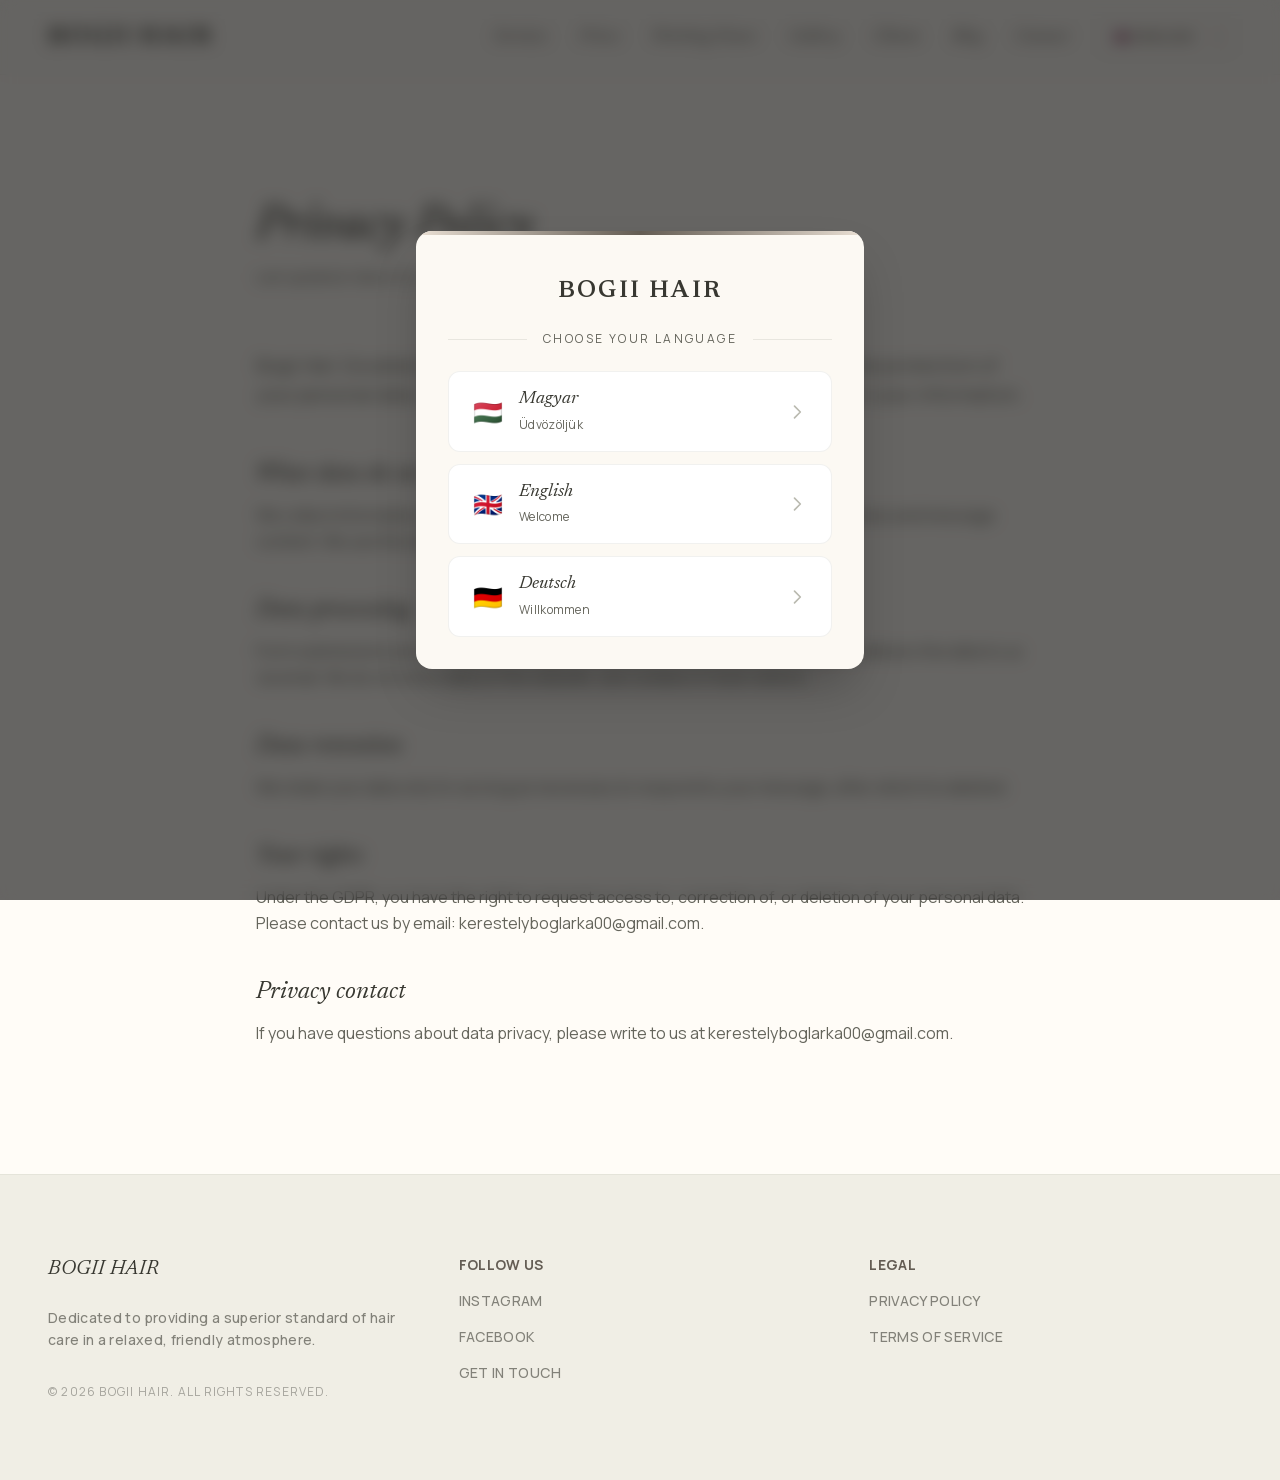
<file: en/privacy/index.html>
<!DOCTYPE html><html lang="en" class="newsreader_d8db8e7c-module__ENdX3q__variable manrope_2b1d6e-module__Er_Twq__variable h-full antialiased"><head><meta charSet="utf-8"/><meta name="viewport" content="width=device-width, initial-scale=1"/><link rel="preload" href="/_next/static/media/5f402bd2d8eef81a-s.p.16whm0euli40m.woff2" as="font" crossorigin="" type="font/woff2"/><link rel="preload" href="/_next/static/media/6ab0db14f70d8ed6-s.p.0ctuso5mgh_i..woff2" as="font" crossorigin="" type="font/woff2"/><link rel="preload" href="/_next/static/media/750c737482d9de2f-s.p.0.oe-uv1--sd5.woff2" as="font" crossorigin="" type="font/woff2"/><link rel="preload" href="/_next/static/media/9433d1a810498265-s.p.0h26ys03~gfbk.woff2" as="font" crossorigin="" type="font/woff2"/><link rel="preload" href="/_next/static/media/a343f882a40d2cc9-s.p.0kho-wj7-y-w1.woff2" as="font" crossorigin="" type="font/woff2"/><link rel="preload" href="/_next/static/media/e62850744c7f266e-s.p.075bt8bdso9.6.woff2" as="font" crossorigin="" type="font/woff2"/><link rel="stylesheet" href="/_next/static/chunks/0zm8cij3ed49_.css" data-precedence="next"/><link rel="stylesheet" href="/_next/static/chunks/14w3t572xyx0u.css" data-precedence="next"/><link rel="preload" as="script" fetchPriority="low" href="/_next/static/chunks/0...no99vb-r7.js"/><script src="/_next/static/chunks/0oqyyvt6gbqtf.js" async=""></script><script src="/_next/static/chunks/0y3u8y-3_08.m.js" async=""></script><script src="/_next/static/chunks/turbopack-0wib4rb.9dhbr.js" async=""></script><script src="/_next/static/chunks/0o9gf9asi9el8.js" async=""></script><script src="/_next/static/chunks/0_mxefo8s90o8.js" async=""></script><script src="/_next/static/chunks/0f_2-l-rsne~v.js" async=""></script><script src="/_next/static/chunks/0h9j7lwvhrnbv.js" async=""></script><meta name="next-size-adjust" content=""/><title>Bogii Hair – Hair Salon in Mohács, Hungary | Haircuts, Coloring, Balayage</title><meta name="description" content="Professional hair salon in Mohács, Hungary. Women&#x27;s haircuts, men&#x27;s haircuts, children&#x27;s haircuts, hair coloring, highlights, balayage. Located at Radnóti ltp. 2. Book now: +36 30 723 4829."/><meta name="keywords" content="hair salon mohács, hairdresser mohács, haircut mohács, hair coloring mohács, balayage mohács, highlights mohács, hair salon hungary, hairdresser baranya county, women haircut mohács, men haircut mohács"/><link rel="canonical" href="https://www.bogiihair.hu/en/"/><link rel="alternate" hrefLang="hu" href="https://www.bogiihair.hu/hu/"/><link rel="alternate" hrefLang="en" href="https://www.bogiihair.hu/en/"/><link rel="alternate" hrefLang="de" href="https://www.bogiihair.hu/de/"/><link rel="alternate" hrefLang="x-default" href="https://www.bogiihair.hu/hu/"/><meta property="og:title" content="Bogii Hair – Hair Salon in Mohács, Hungary | Haircuts, Coloring, Balayage"/><meta property="og:description" content="Professional hair salon in Mohács, Hungary. Women&#x27;s haircuts, men&#x27;s haircuts, children&#x27;s haircuts, hair coloring, highlights, balayage. Located at Radnóti ltp. 2. Book now: +36 30 723 4829."/><meta property="og:url" content="https://www.bogiihair.hu/en/"/><meta property="og:site_name" content="Bogii Hair"/><meta property="og:locale" content="en_US"/><meta property="og:type" content="website"/><meta name="twitter:card" content="summary"/><meta name="twitter:title" content="Bogii Hair – Hair Salon in Mohács, Hungary | Haircuts, Coloring, Balayage"/><meta name="twitter:description" content="Professional hair salon in Mohács, Hungary. Women&#x27;s haircuts, men&#x27;s haircuts, children&#x27;s haircuts, hair coloring, highlights, balayage. Located at Radnóti ltp. 2. Book now: +36 30 723 4829."/><link rel="icon" href="/favicon.ico?favicon.03wq_c8rmb643.ico" sizes="64x64" type="image/x-icon"/><script type="application/ld+json">{"@context":"https://schema.org","@type":"HairSalon","name":"Bogii Hair","url":"https://www.bogiihair.hu","telephone":"+36307234829","email":"contact.bogiihair@gmail.com","address":{"@type":"PostalAddress","streetAddress":"Radnóti ltp. 2.","addressLocality":"Mohács","postalCode":"7700","addressCountry":"HU"},"geo":{"@type":"GeoCoordinates","latitude":45.9943,"longitude":18.6808},"openingHoursSpecification":[{"@type":"OpeningHoursSpecification","dayOfWeek":["Monday","Tuesday","Wednesday","Thursday","Friday"],"opens":"09:00","closes":"19:00"}],"priceRange":"€€","areaServed":{"@type":"City","name":"Mohács"},"sameAs":["https://www.facebook.com/p/Bogii-Hair-61556435486456/","https://www.instagram.com/bogiihair"]}</script><script src="/_next/static/chunks/03~yq9q893hmn.js" noModule=""></script></head><body class="min-h-full flex flex-col"><div hidden=""><!--$--><!--/$--></div><nav class="w-full sticky top-0 z-50 bg-[#fcf9f3] md:bg-[#fcf9f3]/90 md:backdrop-blur-xl border-b border-[#babab0]/10"><div class="flex items-center justify-between px-6 md:px-12 py-4 md:py-5 max-w-7xl mx-auto"><a class="flex-shrink-0" href="/en/"><span class="font-[family-name:var(--font-heading)] text-xl md:text-2xl font-semibold text-[#383831] tracking-widest uppercase">BOGII HAIR</span></a><div class="hidden lg:flex flex-wrap justify-center gap-6 xl:gap-8 items-center"><a class="font-[family-name:var(--font-heading)] italic text-base lg:text-lg tracking-tight text-[#383831]/70 hover:text-[#645d54] transition-colors whitespace-nowrap" href="/en/#services">Services</a><a class="font-[family-name:var(--font-heading)] italic text-base lg:text-lg tracking-tight text-[#383831]/70 hover:text-[#645d54] transition-colors whitespace-nowrap" href="/en/#prices">Prices</a><a class="font-[family-name:var(--font-heading)] italic text-base lg:text-lg tracking-tight text-[#383831]/70 hover:text-[#645d54] transition-colors whitespace-nowrap" href="/en/#hours">Working Hours</a><a class="font-[family-name:var(--font-heading)] italic text-base lg:text-lg tracking-tight text-[#383831]/70 hover:text-[#645d54] transition-colors whitespace-nowrap" href="/en/#gallery">Gallery</a><a class="font-[family-name:var(--font-heading)] italic text-base lg:text-lg tracking-tight text-[#383831]/70 hover:text-[#645d54] transition-colors whitespace-nowrap" href="/en/#clients">Clients</a><a class="font-[family-name:var(--font-heading)] italic text-base lg:text-lg tracking-tight text-[#383831]/70 hover:text-[#645d54] transition-colors whitespace-nowrap" href="/en/#blog">Blog</a><a class="font-[family-name:var(--font-heading)] italic text-base lg:text-lg tracking-tight text-[#383831]/70 hover:text-[#645d54] transition-colors whitespace-nowrap" href="/en/#contact">Contact</a><select aria-label="Select language" class="bg-transparent text-[#645d54] text-xs font-[family-name:var(--font-body)] font-bold uppercase tracking-widest border border-[#babab0]/40 rounded px-3 py-2 outline-none cursor-pointer hover:border-[#645d54] transition-colors duration-200 appearance-none" style="background-image:url(&quot;data:image/svg+xml,%3Csvg xmlns=&#x27;http://www.w3.org/2000/svg&#x27; width=&#x27;12&#x27; height=&#x27;12&#x27; fill=&#x27;%23645d54&#x27; viewBox=&#x27;0 0 16 16&#x27;%3E%3Cpath d=&#x27;M1.646 4.646a.5.5 0 0 1 .708 0L8 10.293l5.646-5.647a.5.5 0 0 1 .708.708l-6 6a.5.5 0 0 1-.708 0l-6-6a.5.5 0 0 1 0-.708z&#x27;/%3E%3C/svg%3E&quot;);background-repeat:no-repeat;background-position:right 8px center;padding-right:28px"><option value="hu" class="bg-[#fcf9f3] text-[#383831]">🇭🇺<!-- --> <!-- -->Magyar</option><option value="en" class="bg-[#fcf9f3] text-[#383831]" selected="">🇬🇧<!-- --> <!-- -->English</option><option value="de" class="bg-[#fcf9f3] text-[#383831]">🇩🇪<!-- --> <!-- -->Deutsch</option></select></div><button type="button" class="lg:hidden text-[#383831] p-2 -mr-2" aria-label="Toggle menu"><svg class="h-6 w-6" fill="none" stroke="currentColor" stroke-width="2" viewBox="0 0 24 24"><path stroke-linecap="round" stroke-linejoin="round" d="M4 6h16M4 12h16M4 18h16"></path></svg></button></div></nav><main class="flex-1"><section class="py-20 md:py-32 px-6 md:px-12 bg-[#fffcf7]"><div class="max-w-3xl mx-auto"><header class="mb-12 md:mb-16"><h1 class="font-[family-name:var(--font-heading)] text-3xl sm:text-4xl md:text-5xl italic text-[#383831] mb-4">Privacy Policy</h1><p class="font-[family-name:var(--font-body)] text-sm text-[#65655c]">Last updated: March 22, 2026</p></header><p class="font-[family-name:var(--font-body)] text-base md:text-lg text-[#65655c] leading-relaxed mb-10 md:mb-12">Bogii Hair (located at Radnóti ltp. 2., 7700 Mohács, Hungary) respects the protection of your personal data. This policy explains how we collect, use and protect your information.</p><div class="space-y-8 md:space-y-10"><div><h2 class="font-[family-name:var(--font-heading)] text-xl md:text-2xl italic text-[#383831] mb-3">What data do we collect?</h2><p class="font-[family-name:var(--font-body)] text-base text-[#65655c] leading-relaxed">We collect information you provide through our contact form: your name, email address and message content. We use this data solely to respond to your inquiry.</p></div><div><h2 class="font-[family-name:var(--font-heading)] text-xl md:text-2xl italic text-[#383831] mb-3">Data processing</h2><p class="font-[family-name:var(--font-body)] text-base text-[#65655c] leading-relaxed">Form submissions are processed through the Web3Forms service, which securely delivers the data to us via email. We do not store data on the website, use cookies or track visitors.</p></div><div><h2 class="font-[family-name:var(--font-heading)] text-xl md:text-2xl italic text-[#383831] mb-3">Data retention</h2><p class="font-[family-name:var(--font-body)] text-base text-[#65655c] leading-relaxed">We retain your data only for as long as necessary to respond to your message, after which it is deleted.</p></div><div><h2 class="font-[family-name:var(--font-heading)] text-xl md:text-2xl italic text-[#383831] mb-3">Your rights</h2><p class="font-[family-name:var(--font-body)] text-base text-[#65655c] leading-relaxed">Under the GDPR, you have the right to request access to, correction of, or deletion of your personal data. Please contact us by email: kerestelyboglarka00@gmail.com.</p></div><div><h2 class="font-[family-name:var(--font-heading)] text-xl md:text-2xl italic text-[#383831] mb-3">Privacy contact</h2><p class="font-[family-name:var(--font-body)] text-base text-[#65655c] leading-relaxed">If you have questions about data privacy, please write to us at kerestelyboglarka00@gmail.com.</p></div></div></div></section><!--$--><!--/$--></main><footer class="w-full border-t border-[#babab0]/20 bg-[#f0eee5]"><div class="grid grid-cols-1 md:grid-cols-3 gap-8 md:gap-12 px-6 md:px-12 py-12 md:py-20 max-w-7xl mx-auto text-center md:text-left"><div><div class="font-[family-name:var(--font-heading)] text-xl italic text-[#383831] mb-4 md:mb-6">BOGII HAIR</div><p class="font-[family-name:var(--font-body)] text-sm font-medium tracking-wide text-[#383831]/60 leading-relaxed mb-6 md:mb-8">Dedicated to providing a superior standard of hair care in a relaxed, friendly atmosphere.</p><p class="font-[family-name:var(--font-body)] text-xs text-[#383831]/40 tracking-widest uppercase">© 2026 BOGII HAIR. <!-- -->All rights reserved.</p></div><div class="flex flex-col gap-3 md:gap-4"><span class="font-[family-name:var(--font-body)] text-sm font-bold tracking-wide uppercase text-[#645d54]">Follow Us</span><a href="https://www.instagram.com/boglarka041601/" target="_blank" rel="noopener noreferrer" class="font-[family-name:var(--font-body)] text-sm font-medium tracking-wide uppercase text-[#383831]/60 hover:text-[#645d54] transition-colors duration-300">Instagram</a><a href="https://www.facebook.com/p/Bogii-Hair-61556435486456/" target="_blank" rel="noopener noreferrer" class="font-[family-name:var(--font-body)] text-sm font-medium tracking-wide uppercase text-[#383831]/60 hover:text-[#645d54] transition-colors duration-300">Facebook</a><a href="#contact" class="font-[family-name:var(--font-body)] text-sm font-medium tracking-wide uppercase text-[#383831]/60 hover:text-[#645d54] transition-colors duration-300">Get in Touch</a></div><div class="flex flex-col gap-3 md:gap-4"><span class="font-[family-name:var(--font-body)] text-sm font-bold tracking-wide uppercase text-[#645d54]">Legal</span><a class="font-[family-name:var(--font-body)] text-sm font-medium tracking-wide uppercase text-[#383831]/60 hover:text-[#645d54] transition-colors duration-300" href="/en/privacy/">Privacy Policy</a><a class="font-[family-name:var(--font-body)] text-sm font-medium tracking-wide uppercase text-[#383831]/60 hover:text-[#645d54] transition-colors duration-300" href="/en/terms/">Terms of Service</a></div></div></footer><script src="/_next/static/chunks/0...no99vb-r7.js" id="_R_" async=""></script><script>(self.__next_f=self.__next_f||[]).push([0])</script><script>self.__next_f.push([1,"1:\"$Sreact.fragment\"\n2:I[90534,[\"/_next/static/chunks/0o9gf9asi9el8.js\",\"/_next/static/chunks/0_mxefo8s90o8.js\"],\"default\"]\n3:I[19861,[\"/_next/static/chunks/0o9gf9asi9el8.js\",\"/_next/static/chunks/0_mxefo8s90o8.js\"],\"default\"]\n6:I[25531,[\"/_next/static/chunks/0o9gf9asi9el8.js\",\"/_next/static/chunks/0_mxefo8s90o8.js\"],\"OutletBoundary\"]\n7:\"$Sreact.suspense\"\na:I[25531,[\"/_next/static/chunks/0o9gf9asi9el8.js\",\"/_next/static/chunks/0_mxefo8s90o8.js\"],\"ViewportBoundary\"]\nc:I[25531,[\"/_next/static/chunks/0o9gf9asi9el8.js\",\"/_next/static/chunks/0_mxefo8s90o8.js\"],\"MetadataBoundary\"]\ne:I[80601,[\"/_next/static/chunks/0o9gf9asi9el8.js\",\"/_next/static/chunks/0_mxefo8s90o8.js\"],\"default\",1]\n:HL[\"/_next/static/chunks/0zm8cij3ed49_.css\",\"style\"]\n:HL[\"/_next/static/chunks/14w3t572xyx0u.css\",\"style\"]\n:HL[\"/_next/static/media/5f402bd2d8eef81a-s.p.16whm0euli40m.woff2\",\"font\",{\"crossOrigin\":\"\",\"type\":\"font/woff2\"}]\n:HL[\"/_next/static/media/6ab0db14f70d8ed6-s.p.0ctuso5mgh_i..woff2\",\"font\",{\"crossOrigin\":\"\",\"type\":\"font/woff2\"}]\n:HL[\"/_next/static/media/750c737482d9de2f-s.p.0.oe-uv1--sd5.woff2\",\"font\",{\"crossOrigin\":\"\",\"type\":\"font/woff2\"}]\n:HL[\"/_next/static/media/9433d1a810498265-s.p.0h26ys03~gfbk.woff2\",\"font\",{\"crossOrigin\":\"\",\"type\":\"font/woff2\"}]\n:HL[\"/_next/static/media/a343f882a40d2cc9-s.p.0kho-wj7-y-w1.woff2\",\"font\",{\"crossOrigin\":\"\",\"type\":\"font/woff2\"}]\n:HL[\"/_next/static/media/e62850744c7f266e-s.p.075bt8bdso9.6.woff2\",\"font\",{\"crossOrigin\":\"\",\"type\":\"font/woff2\"}]\n"])</script><script>self.__next_f.push([1,"0:{\"P\":null,\"c\":[\"\",\"en\",\"privacy\",\"\"],\"q\":\"\",\"i\":false,\"f\":[[[\"\",{\"children\":[[\"locale\",\"en\",\"d\",null],{\"children\":[\"privacy\",{\"children\":[\"__PAGE__\",{}]}]}]},\"$undefined\",\"$undefined\",16],[[\"$\",\"$1\",\"c\",{\"children\":[[[\"$\",\"link\",\"0\",{\"rel\":\"stylesheet\",\"href\":\"/_next/static/chunks/0zm8cij3ed49_.css\",\"precedence\":\"next\",\"crossOrigin\":\"$undefined\",\"nonce\":\"$undefined\"}],[\"$\",\"script\",\"script-0\",{\"src\":\"/_next/static/chunks/0o9gf9asi9el8.js\",\"async\":true,\"nonce\":\"$undefined\"}],[\"$\",\"script\",\"script-1\",{\"src\":\"/_next/static/chunks/0_mxefo8s90o8.js\",\"async\":true,\"nonce\":\"$undefined\"}]],[\"$\",\"$L2\",null,{\"parallelRouterKey\":\"children\",\"error\":\"$undefined\",\"errorStyles\":\"$undefined\",\"errorScripts\":\"$undefined\",\"template\":[\"$\",\"$L3\",null,{}],\"templateStyles\":\"$undefined\",\"templateScripts\":\"$undefined\",\"notFound\":[[[\"$\",\"title\",null,{\"children\":\"404: This page could not be found.\"}],[\"$\",\"div\",null,{\"style\":{\"fontFamily\":\"system-ui,\\\"Segoe UI\\\",Roboto,Helvetica,Arial,sans-serif,\\\"Apple Color Emoji\\\",\\\"Segoe UI Emoji\\\"\",\"height\":\"100vh\",\"textAlign\":\"center\",\"display\":\"flex\",\"flexDirection\":\"column\",\"alignItems\":\"center\",\"justifyContent\":\"center\"},\"children\":[\"$\",\"div\",null,{\"children\":[[\"$\",\"style\",null,{\"dangerouslySetInnerHTML\":{\"__html\":\"body{color:#000;background:#fff;margin:0}.next-error-h1{border-right:1px solid rgba(0,0,0,.3)}@media (prefers-color-scheme:dark){body{color:#fff;background:#000}.next-error-h1{border-right:1px solid rgba(255,255,255,.3)}}\"}}],[\"$\",\"h1\",null,{\"className\":\"next-error-h1\",\"style\":{\"display\":\"inline-block\",\"margin\":\"0 20px 0 0\",\"padding\":\"0 23px 0 0\",\"fontSize\":24,\"fontWeight\":500,\"verticalAlign\":\"top\",\"lineHeight\":\"49px\"},\"children\":404}],[\"$\",\"div\",null,{\"style\":{\"display\":\"inline-block\"},\"children\":[\"$\",\"h2\",null,{\"style\":{\"fontSize\":14,\"fontWeight\":400,\"lineHeight\":\"49px\",\"margin\":0},\"children\":\"This page could not be found.\"}]}]]}]}]],[]],\"forbidden\":\"$undefined\",\"unauthorized\":\"$undefined\"}]]}],{\"children\":[[\"$\",\"$1\",\"c\",{\"children\":[[[\"$\",\"link\",\"0\",{\"rel\":\"stylesheet\",\"href\":\"/_next/static/chunks/14w3t572xyx0u.css\",\"precedence\":\"next\",\"crossOrigin\":\"$undefined\",\"nonce\":\"$undefined\"}],[\"$\",\"script\",\"script-0\",{\"src\":\"/_next/static/chunks/0f_2-l-rsne~v.js\",\"async\":true,\"nonce\":\"$undefined\"}],[\"$\",\"script\",\"script-1\",{\"src\":\"/_next/static/chunks/0h9j7lwvhrnbv.js\",\"async\":true,\"nonce\":\"$undefined\"}]],\"$L4\"]}],{\"children\":[[\"$\",\"$1\",\"c\",{\"children\":[null,[\"$\",\"$L2\",null,{\"parallelRouterKey\":\"children\",\"error\":\"$undefined\",\"errorStyles\":\"$undefined\",\"errorScripts\":\"$undefined\",\"template\":[\"$\",\"$L3\",null,{}],\"templateStyles\":\"$undefined\",\"templateScripts\":\"$undefined\",\"notFound\":\"$undefined\",\"forbidden\":\"$undefined\",\"unauthorized\":\"$undefined\"}]]}],{\"children\":[[\"$\",\"$1\",\"c\",{\"children\":[\"$L5\",null,[\"$\",\"$L6\",null,{\"children\":[\"$\",\"$7\",null,{\"name\":\"Next.MetadataOutlet\",\"children\":\"$@8\"}]}]]}],{},null,false,null]},null,false,\"$@9\"]},null,false,null]},null,false,null],[\"$\",\"$1\",\"h\",{\"children\":[null,[\"$\",\"$La\",null,{\"children\":\"$Lb\"}],[\"$\",\"div\",null,{\"hidden\":true,\"children\":[\"$\",\"$Lc\",null,{\"children\":[\"$\",\"$7\",null,{\"name\":\"Next.Metadata\",\"children\":\"$Ld\"}]}]}],[\"$\",\"meta\",null,{\"name\":\"next-size-adjust\",\"content\":\"\"}]]}],false]],\"m\":\"$undefined\",\"G\":[\"$e\",[[\"$\",\"link\",\"0\",{\"rel\":\"stylesheet\",\"href\":\"/_next/static/chunks/0zm8cij3ed49_.css\",\"precedence\":\"next\",\"crossOrigin\":\"$undefined\",\"nonce\":\"$undefined\"}]]],\"S\":true,\"h\":null,\"s\":\"$undefined\",\"l\":\"$undefined\",\"p\":\"$undefined\",\"d\":\"$undefined\",\"b\":\"hISf5W8pO8jn3IDidA0PC\"}\n"])</script><script>self.__next_f.push([1,"f:[]\n9:\"$Wf\"\n"])</script><script>self.__next_f.push([1,"5:[\"$\",\"section\",null,{\"className\":\"py-20 md:py-32 px-6 md:px-12 bg-[#fffcf7]\",\"children\":[\"$\",\"div\",null,{\"className\":\"max-w-3xl mx-auto\",\"children\":[[\"$\",\"header\",null,{\"className\":\"mb-12 md:mb-16\",\"children\":[[\"$\",\"h1\",null,{\"className\":\"font-[family-name:var(--font-heading)] text-3xl sm:text-4xl md:text-5xl italic text-[#383831] mb-4\",\"children\":\"Privacy Policy\"}],[\"$\",\"p\",null,{\"className\":\"font-[family-name:var(--font-body)] text-sm text-[#65655c]\",\"children\":\"Last updated: March 22, 2026\"}]]}],[\"$\",\"p\",null,{\"className\":\"font-[family-name:var(--font-body)] text-base md:text-lg text-[#65655c] leading-relaxed mb-10 md:mb-12\",\"children\":\"Bogii Hair (located at Radnóti ltp. 2., 7700 Mohács, Hungary) respects the protection of your personal data. This policy explains how we collect, use and protect your information.\"}],[\"$\",\"div\",null,{\"className\":\"space-y-8 md:space-y-10\",\"children\":[[\"$\",\"div\",\"What data do we collect?\",{\"children\":[[\"$\",\"h2\",null,{\"className\":\"font-[family-name:var(--font-heading)] text-xl md:text-2xl italic text-[#383831] mb-3\",\"children\":\"What data do we collect?\"}],[\"$\",\"p\",null,{\"className\":\"font-[family-name:var(--font-body)] text-base text-[#65655c] leading-relaxed\",\"children\":\"We collect information you provide through our contact form: your name, email address and message content. We use this data solely to respond to your inquiry.\"}]]}],[\"$\",\"div\",\"Data processing\",{\"children\":[[\"$\",\"h2\",null,{\"className\":\"font-[family-name:var(--font-heading)] text-xl md:text-2xl italic text-[#383831] mb-3\",\"children\":\"Data processing\"}],[\"$\",\"p\",null,{\"className\":\"font-[family-name:var(--font-body)] text-base text-[#65655c] leading-relaxed\",\"children\":\"Form submissions are processed through the Web3Forms service, which securely delivers the data to us via email. We do not store data on the website, use cookies or track visitors.\"}]]}],[\"$\",\"div\",\"Data retention\",{\"children\":[[\"$\",\"h2\",null,{\"className\":\"font-[family-name:var(--font-heading)] text-xl md:text-2xl italic text-[#383831] mb-3\",\"children\":\"Data retention\"}],[\"$\",\"p\",null,{\"className\":\"font-[family-name:var(--font-body)] text-base text-[#65655c] leading-relaxed\",\"children\":\"We retain your data only for as long as necessary to respond to your message, after which it is deleted.\"}]]}],[\"$\",\"div\",\"Your rights\",{\"children\":[[\"$\",\"h2\",null,{\"className\":\"font-[family-name:var(--font-heading)] text-xl md:text-2xl italic text-[#383831] mb-3\",\"children\":\"Your rights\"}],[\"$\",\"p\",null,{\"className\":\"font-[family-name:var(--font-body)] text-base text-[#65655c] leading-relaxed\",\"children\":\"Under the GDPR, you have the right to request access to, correction of, or deletion of your personal data. Please contact us by email: kerestelyboglarka00@gmail.com.\"}]]}],[\"$\",\"div\",\"Privacy contact\",{\"children\":[[\"$\",\"h2\",null,{\"className\":\"font-[family-name:var(--font-heading)] text-xl md:text-2xl italic text-[#383831] mb-3\",\"children\":\"Privacy contact\"}],[\"$\",\"p\",null,{\"className\":\"font-[family-name:var(--font-body)] text-base text-[#65655c] leading-relaxed\",\"children\":\"If you have questions about data privacy, please write to us at kerestelyboglarka00@gmail.com.\"}]]}]]}]]}]}]\n"])</script><script>self.__next_f.push([1,"4:[\"$\",\"html\",null,{\"lang\":\"en\",\"className\":\"newsreader_d8db8e7c-module__ENdX3q__variable manrope_2b1d6e-module__Er_Twq__variable h-full antialiased\",\"children\":[[\"$\",\"head\",null,{\"children\":[\"$\",\"script\",null,{\"type\":\"application/ld+json\",\"dangerouslySetInnerHTML\":{\"__html\":\"{\\\"@context\\\":\\\"https://schema.org\\\",\\\"@type\\\":\\\"HairSalon\\\",\\\"name\\\":\\\"Bogii Hair\\\",\\\"url\\\":\\\"https://www.bogiihair.hu\\\",\\\"telephone\\\":\\\"+36307234829\\\",\\\"email\\\":\\\"contact.bogiihair@gmail.com\\\",\\\"address\\\":{\\\"@type\\\":\\\"PostalAddress\\\",\\\"streetAddress\\\":\\\"Radnóti ltp. 2.\\\",\\\"addressLocality\\\":\\\"Mohács\\\",\\\"postalCode\\\":\\\"7700\\\",\\\"addressCountry\\\":\\\"HU\\\"},\\\"geo\\\":{\\\"@type\\\":\\\"GeoCoordinates\\\",\\\"latitude\\\":45.9943,\\\"longitude\\\":18.6808},\\\"openingHoursSpecification\\\":[{\\\"@type\\\":\\\"OpeningHoursSpecification\\\",\\\"dayOfWeek\\\":[\\\"Monday\\\",\\\"Tuesday\\\",\\\"Wednesday\\\",\\\"Thursday\\\",\\\"Friday\\\"],\\\"opens\\\":\\\"09:00\\\",\\\"closes\\\":\\\"19:00\\\"}],\\\"priceRange\\\":\\\"€€\\\",\\\"areaServed\\\":{\\\"@type\\\":\\\"City\\\",\\\"name\\\":\\\"Mohács\\\"},\\\"sameAs\\\":[\\\"https://www.facebook.com/p/Bogii-Hair-61556435486456/\\\",\\\"https://www.instagram.com/bogiihair\\\"]}\"}}]}],[\"$\",\"body\",null,{\"className\":\"min-h-full flex flex-col\",\"children\":\"$L10\"}]]}]\n"])</script><script>self.__next_f.push([1,"11:I[72371,[\"/_next/static/chunks/0o9gf9asi9el8.js\",\"/_next/static/chunks/0_mxefo8s90o8.js\",\"/_next/static/chunks/0f_2-l-rsne~v.js\",\"/_next/static/chunks/0h9j7lwvhrnbv.js\"],\"default\"]\n"])</script><script>self.__next_f.push([1,"10:[\"$\",\"$L11\",null,{\"formats\":\"$undefined\",\"locale\":\"en\",\"messages\":{\"meta\":{\"title\":\"Bogii Hair – Hair Salon in Mohács, Hungary | Haircuts, Coloring, Balayage\",\"description\":\"Professional hair salon in Mohács, Hungary. Women's haircuts, men's haircuts, children's haircuts, hair coloring, highlights, balayage. Located at Radnóti ltp. 2. Book now: +36 30 723 4829.\",\"ogLocale\":\"en_US\",\"keywords\":\"hair salon mohács, hairdresser mohács, haircut mohács, hair coloring mohács, balayage mohács, highlights mohács, hair salon hungary, hairdresser baranya county, women haircut mohács, men haircut mohács\"},\"nav\":{\"home\":\"Home\",\"services\":\"Services\",\"workingHours\":\"Working Hours\",\"prices\":\"Prices\",\"clients\":\"Clients\",\"gallery\":\"Gallery\",\"blog\":\"Blog\",\"contact\":\"Contact\"},\"topBar\":{\"hours\":\"Monday – Saturday 8:00 AM – 8:00 PM | By appointment\",\"phone\":\"+36 30 723 4829\"},\"hero\":{\"welcome\":\"Welcome to\",\"welcomeLine2\":\"Bogii Hair\",\"subtitle\":\"Professional hair salon in Mohács – haircuts, hair coloring, balayage and highlights for women, men and children, backed by years of experience.\",\"cta\":\"Read More\",\"bookNow\":\"Book Now\"},\"about\":{\"label\":\"Bogii Hair\",\"title\":\"Inclusive \u0026 Professional\",\"text\":\"My hair salon is located in the heart of Mohács, at Radnóti ltp. 2. My goal is to provide a superior standard of hair care, whether you need a haircut, hair coloring or a complete transformation. I welcome all my clients in a friendly, relaxed atmosphere.\"},\"services\":{\"pageTitle\":\"Services\",\"pageSubtitle\":\"I work with the latest techniques and premium products to achieve the best results together.\",\"viewAll\":\"View full menu\",\"advancedTechniques\":\"First Chapters\",\"bespokeConsultation\":\"Modern Dimensions\",\"clientFocused\":\"Timeless Silver\",\"cardDesc0\":\"Patience-focused cuts for the youngest clients.\",\"cardDesc1\":\"Hand-painted balayage and lived-in color artistry.\",\"cardDesc2\":\"Enhancing the natural beauty of mature textures.\",\"cutTitle\":\"The Cut\",\"cutDesc\":\"Precision-engineered silhouettes tailored to your bone structure.\",\"colorTitle\":\"The Color\",\"colorDesc\":\"Multidimensional tones that breathe life into your hair.\",\"treatmentTitle\":\"Treatments\",\"stylingTitle\":\"Styling\",\"stylingDesc\":\"Updos, braids, and styling services for every occasion.\",\"items\":{\"womensCut\":\"Women's Cut \u0026 Blow-Dry\",\"mensCut\":\"Men's Cut\",\"beardTrim\":\"Beard Trim\",\"childrensBoy\":\"Children's Haircut – Boy\",\"childrensGirl\":\"Children's Haircut – Girl\",\"washBlowDry\":\"Wash \u0026 Blow-Dry\",\"washCutBlowDry\":\"Wash, Cut \u0026 Blow-Dry\",\"dryCut\":\"Dry Cut\",\"bangsTrim\":\"Bangs Trim\",\"rootTouchUp\":\"Root Touch-Up\",\"fullColor\":\"Full Hair Color\",\"highlights\":\"Highlight Techniques\",\"balayage\":\"Balayage / Highlights / Airtouch Lightening Techniques\",\"perm\":\"Perm\",\"colorWithClientProducts\":\"Coloring with Client's Products\",\"washAndSet\":\"Wash \u0026 Set\",\"updoWithoutWash\":\"Updo without Wash\",\"updoFull\":\"Updo with Wash, Blow-Dry \u0026 Set\",\"hairStraightening\":\"Hair Straightening\",\"hairCurling\":\"Hair Curling\",\"simpleBraid\":\"Simple Braid\",\"complexBraid\":\"Complex Braid\"}},\"gallery\":{\"label\":\"Portfolio\",\"title\":\"Real people.\",\"titleLine2\":\"Refined results.\"},\"prices\":{\"pageTitle\":\"Prices\",\"pageSubtitle\":\"The prices below serve as a guide. For a personalized quote based on your specific hair needs, please contact me directly or ask during your appointment.\",\"startingFrom\":\"Starting from\"},\"workingHours\":{\"pageTitle\":\"Working Hours\",\"pageSubtitle\":\"I welcome clients from Monday to Saturday, by appointment. Call or write today to reserve your spot!\",\"monday\":\"Monday\",\"tuesday\":\"Tuesday\",\"wednesday\":\"Wednesday\",\"thursday\":\"Thursday\",\"friday\":\"Friday\",\"saturday\":\"Saturday\",\"sunday\":\"Sunday\",\"open\":\"8:00 AM\",\"close\":\"8:00 PM\",\"closed\":\"Closed\",\"to\":\"to\",\"byAppointment\":\"By appointment only\"},\"clients\":{\"pageTitle\":\"Happy Clients\",\"pageSubtitle\":\"Nothing brings me more joy than seeing a client leave with a smile.\",\"seeReviews\":\"Reviews on Facebook\"},\"blog\":{\"pageTitle\":\"Blog Posts\",\"pageSubtitle\":\"Explore the latest hair trends, style inspiration, and exclusive salon offers.\",\"posts\":[{\"title\":\"Big Transformation!\",\"excerpt\":\"A dramatic change: from dark, damaged hair to a radiant, healthy hairstyle. Check out the before \u0026 after photos!\",\"image\":\"/Photos/1586.jpg\"},{\"title\":\"Luxury That Doesn't Show Off\",\"excerpt\":\"Natural effect, elegant finish. How to achieve a luxurious look using natural methods.\",\"image\":\"/Photos/1778.jpg\"},{\"title\":\"Gentle Freshness, Healthy Glow\",\"excerpt\":\"Daily hair care matters. Tips and tricks for healthy, glowing hair.\",\"image\":\"/Photos/1621.jpg\"}]},\"contact\":{\"pageTitle\":\"Contact\",\"pageSubtitle\":\"Get in touch! Call, write, or book an appointment.\",\"address\":\"Radnóti ltp. 2., Mohács, 7700\",\"phone\":\"+36 30 723 4829\",\"phone2\":\"+36 70 150 2657\",\"email\":\"kerestelyboglarka00@gmail.com\",\"addressLabel\":\"Address\",\"phoneLabel\":\"Phone\",\"emailLabel\":\"Email\",\"formName\":\"Name\",\"formEmail\":\"Email\",\"formMessage\":\"Message\",\"formSend\":\"Send\",\"formSuccess\":\"Message sent! We'll get back to you soon.\",\"formError\":\"Something went wrong. Please try again or call us.\",\"getInTouch\":\"Get in Touch\"},\"footer\":{\"brandDescription\":\"Dedicated to providing a superior standard of hair care in a relaxed, friendly atmosphere.\",\"hours\":\"Monday – Saturday 8:00 AM – 8:00 PM | By appointment\",\"latestPosts\":\"Latest Posts\",\"getInTouch\":\"Get in Touch\",\"discover\":\"Follow Us\",\"legal\":\"Legal\",\"subscribe\":\"Subscribe\",\"subscribePlaceholder\":\"Email address\",\"subscribeButton\":\"Subscribe\",\"privacy\":\"Privacy Policy\",\"terms\":\"Terms of Service\",\"rights\":\"All rights reserved.\"},\"legal\":{\"privacyTitle\":\"Privacy Policy\",\"privacyLastUpdated\":\"Last updated: March 22, 2026\",\"privacyIntro\":\"Bogii Hair (located at Radnóti ltp. 2., 7700 Mohács, Hungary) respects the protection of your personal data. This policy explains how we collect, use and protect your information.\",\"dataCollectedTitle\":\"What data do we collect?\",\"dataCollectedText\":\"We collect information you provide through our contact form: your name, email address and message content. We use this data solely to respond to your inquiry.\",\"dataProcessingTitle\":\"Data processing\",\"dataProcessingText\":\"Form submissions are processed through the Web3Forms service, which securely delivers the data to us via email. We do not store data on the website, use cookies or track visitors.\",\"dataRetentionTitle\":\"Data retention\",\"dataRetentionText\":\"We retain your data only for as long as necessary to respond to your message, after which it is deleted.\",\"rightsTitle\":\"Your rights\",\"rightsText\":\"Under the GDPR, you have the right to request access to, correction of, or deletion of your personal data. Please contact us by email: kerestelyboglarka00@gmail.com.\",\"contactTitle\":\"Privacy contact\",\"contactText\":\"If you have questions about data privacy, please write to us at kerestelyboglarka00@gmail.com.\",\"termsTitle\":\"Terms of Service\",\"termsLastUpdated\":\"Last updated: March 22, 2026\",\"termsIntro\":\"By using the bogiihair.hu website, you accept the following terms.\",\"generalTitle\":\"General terms\",\"generalText\":\"This website is the presentation page of the Bogii Hair salon. Prices displayed on the website are indicative and may change without prior notice. For exact prices, please contact us in person or by phone.\",\"appointmentsTitle\":\"Appointments\",\"appointmentsText\":\"No online booking is available through this website. To make an appointment, please call (+36 30 723 4829 or +36 70 150 2657) or send an email (kerestelyboglarka00@gmail.com).\",\"intellectualPropertyTitle\":\"Intellectual property\",\"intellectualPropertyText\":\"Images, texts and content on this website are protected by copyright. Copying or use without prior written permission from Bogii Hair is prohibited.\",\"liabilityTitle\":\"Limitation of liability\",\"liabilityText\":\"Bogii Hair assumes no responsibility for any inaccuracies in the information on this website. The website is provided \\\"as is\\\".\",\"changesToTermsTitle\":\"Changes to terms\",\"changesToTermsText\":\"We reserve the right to modify these terms at any time. Modified terms take effect upon publication on the website.\"},\"cta\":{\"title\":\"Ready for a Transformation?\",\"subtitle\":\"Book your appointment today and feel your best!\",\"button\":\"Book Now\"}},\"now\":\"$undefined\",\"timeZone\":\"UTC\",\"children\":[\"$L12\",\"$L13\",\"$L14\",\"$L15\"]}]\n"])</script><script>self.__next_f.push([1,"b:[[\"$\",\"meta\",\"0\",{\"charSet\":\"utf-8\"}],[\"$\",\"meta\",\"1\",{\"name\":\"viewport\",\"content\":\"width=device-width, initial-scale=1\"}]]\n"])</script><script>self.__next_f.push([1,"16:I[21579,[\"/_next/static/chunks/0o9gf9asi9el8.js\",\"/_next/static/chunks/0_mxefo8s90o8.js\",\"/_next/static/chunks/0f_2-l-rsne~v.js\",\"/_next/static/chunks/0h9j7lwvhrnbv.js\"],\"LanguagePopup\"]\n17:I[45639,[\"/_next/static/chunks/0o9gf9asi9el8.js\",\"/_next/static/chunks/0_mxefo8s90o8.js\",\"/_next/static/chunks/0f_2-l-rsne~v.js\",\"/_next/static/chunks/0h9j7lwvhrnbv.js\"],\"Navbar\"]\n12:[\"$\",\"$L16\",null,{}]\n13:[\"$\",\"$L17\",null,{}]\n14:[\"$\",\"main\",null,{\"className\":\"flex-1\",\"children\":[\"$\",\"$L2\",null,{\"parallelRouterKey\":\"children\",\"error\":\"$undefined\",\"errorStyles\":\"$undefined\",\"errorScripts\":\"$undefined\",\"template\":[\"$\",\"$L3\",null,{}],\"templateStyles\":\"$undefined\",\"templateScripts\":\"$undefined\",\"notFound\":\"$undefined\",\"forbidden\":\"$undefined\",\"unauthorized\":\"$undefined\"}]}]\n"])</script><script>self.__next_f.push([1,"18:I[22138,[\"/_next/static/chunks/0o9gf9asi9el8.js\",\"/_next/static/chunks/0_mxefo8s90o8.js\",\"/_next/static/chunks/0f_2-l-rsne~v.js\",\"/_next/static/chunks/0h9j7lwvhrnbv.js\"],\"\"]\n"])</script><script>self.__next_f.push([1,"15:[\"$\",\"footer\",null,{\"className\":\"w-full border-t border-[#babab0]/20 bg-[#f0eee5]\",\"children\":[\"$\",\"div\",null,{\"className\":\"grid grid-cols-1 md:grid-cols-3 gap-8 md:gap-12 px-6 md:px-12 py-12 md:py-20 max-w-7xl mx-auto text-center md:text-left\",\"children\":[[\"$\",\"div\",null,{\"children\":[[\"$\",\"div\",null,{\"className\":\"font-[family-name:var(--font-heading)] text-xl italic text-[#383831] mb-4 md:mb-6\",\"children\":\"BOGII HAIR\"}],[\"$\",\"p\",null,{\"className\":\"font-[family-name:var(--font-body)] text-sm font-medium tracking-wide text-[#383831]/60 leading-relaxed mb-6 md:mb-8\",\"children\":\"Dedicated to providing a superior standard of hair care in a relaxed, friendly atmosphere.\"}],[\"$\",\"p\",null,{\"className\":\"font-[family-name:var(--font-body)] text-xs text-[#383831]/40 tracking-widest uppercase\",\"children\":[\"© 2026 BOGII HAIR. \",\"All rights reserved.\"]}]]}],[\"$\",\"div\",null,{\"className\":\"flex flex-col gap-3 md:gap-4\",\"children\":[[\"$\",\"span\",null,{\"className\":\"font-[family-name:var(--font-body)] text-sm font-bold tracking-wide uppercase text-[#645d54]\",\"children\":\"Follow Us\"}],[\"$\",\"a\",null,{\"href\":\"https://www.instagram.com/boglarka041601/\",\"target\":\"_blank\",\"rel\":\"noopener noreferrer\",\"className\":\"font-[family-name:var(--font-body)] text-sm font-medium tracking-wide uppercase text-[#383831]/60 hover:text-[#645d54] transition-colors duration-300\",\"children\":\"Instagram\"}],[\"$\",\"a\",null,{\"href\":\"https://www.facebook.com/p/Bogii-Hair-61556435486456/\",\"target\":\"_blank\",\"rel\":\"noopener noreferrer\",\"className\":\"font-[family-name:var(--font-body)] text-sm font-medium tracking-wide uppercase text-[#383831]/60 hover:text-[#645d54] transition-colors duration-300\",\"children\":\"Facebook\"}],[\"$\",\"a\",null,{\"href\":\"#contact\",\"className\":\"font-[family-name:var(--font-body)] text-sm font-medium tracking-wide uppercase text-[#383831]/60 hover:text-[#645d54] transition-colors duration-300\",\"children\":\"Get in Touch\"}]]}],[\"$\",\"div\",null,{\"className\":\"flex flex-col gap-3 md:gap-4\",\"children\":[[\"$\",\"span\",null,{\"className\":\"font-[family-name:var(--font-body)] text-sm font-bold tracking-wide uppercase text-[#645d54]\",\"children\":\"Legal\"}],[\"$\",\"$L18\",null,{\"href\":\"/en/privacy/\",\"className\":\"font-[family-name:var(--font-body)] text-sm font-medium tracking-wide uppercase text-[#383831]/60 hover:text-[#645d54] transition-colors duration-300\",\"children\":\"Privacy Policy\"}],[\"$\",\"$L18\",null,{\"href\":\"/en/terms/\",\"className\":\"font-[family-name:var(--font-body)] text-sm font-medium tracking-wide uppercase text-[#383831]/60 hover:text-[#645d54] transition-colors duration-300\",\"children\":\"Terms of Service\"}]]}]]}]}]\n"])</script><script>self.__next_f.push([1,"19:I[67175,[\"/_next/static/chunks/0o9gf9asi9el8.js\",\"/_next/static/chunks/0_mxefo8s90o8.js\"],\"IconMark\"]\n8:null\n"])</script><script>self.__next_f.push([1,"d:[[\"$\",\"title\",\"0\",{\"children\":\"Bogii Hair – Hair Salon in Mohács, Hungary | Haircuts, Coloring, Balayage\"}],[\"$\",\"meta\",\"1\",{\"name\":\"description\",\"content\":\"Professional hair salon in Mohács, Hungary. Women's haircuts, men's haircuts, children's haircuts, hair coloring, highlights, balayage. Located at Radnóti ltp. 2. Book now: +36 30 723 4829.\"}],[\"$\",\"meta\",\"2\",{\"name\":\"keywords\",\"content\":\"hair salon mohács, hairdresser mohács, haircut mohács, hair coloring mohács, balayage mohács, highlights mohács, hair salon hungary, hairdresser baranya county, women haircut mohács, men haircut mohács\"}],[\"$\",\"link\",\"3\",{\"rel\":\"canonical\",\"href\":\"https://www.bogiihair.hu/en/\"}],[\"$\",\"link\",\"4\",{\"rel\":\"alternate\",\"hrefLang\":\"hu\",\"href\":\"https://www.bogiihair.hu/hu/\"}],[\"$\",\"link\",\"5\",{\"rel\":\"alternate\",\"hrefLang\":\"en\",\"href\":\"https://www.bogiihair.hu/en/\"}],[\"$\",\"link\",\"6\",{\"rel\":\"alternate\",\"hrefLang\":\"de\",\"href\":\"https://www.bogiihair.hu/de/\"}],[\"$\",\"link\",\"7\",{\"rel\":\"alternate\",\"hrefLang\":\"x-default\",\"href\":\"https://www.bogiihair.hu/hu/\"}],[\"$\",\"meta\",\"8\",{\"property\":\"og:title\",\"content\":\"Bogii Hair – Hair Salon in Mohács, Hungary | Haircuts, Coloring, Balayage\"}],[\"$\",\"meta\",\"9\",{\"property\":\"og:description\",\"content\":\"Professional hair salon in Mohács, Hungary. Women's haircuts, men's haircuts, children's haircuts, hair coloring, highlights, balayage. Located at Radnóti ltp. 2. Book now: +36 30 723 4829.\"}],[\"$\",\"meta\",\"10\",{\"property\":\"og:url\",\"content\":\"https://www.bogiihair.hu/en/\"}],[\"$\",\"meta\",\"11\",{\"property\":\"og:site_name\",\"content\":\"Bogii Hair\"}],[\"$\",\"meta\",\"12\",{\"property\":\"og:locale\",\"content\":\"en_US\"}],[\"$\",\"meta\",\"13\",{\"property\":\"og:type\",\"content\":\"website\"}],[\"$\",\"meta\",\"14\",{\"name\":\"twitter:card\",\"content\":\"summary\"}],[\"$\",\"meta\",\"15\",{\"name\":\"twitter:title\",\"content\":\"Bogii Hair – Hair Salon in Mohács, Hungary | Haircuts, Coloring, Balayage\"}],[\"$\",\"meta\",\"16\",{\"name\":\"twitter:description\",\"content\":\"Professional hair salon in Mohács, Hungary. Women's haircuts, men's haircuts, children's haircuts, hair coloring, highlights, balayage. Located at Radnóti ltp. 2. Book now: +36 30 723 4829.\"}],[\"$\",\"link\",\"17\",{\"rel\":\"icon\",\"href\":\"/favicon.ico?favicon.03wq_c8rmb643.ico\",\"sizes\":\"64x64\",\"type\":\"image/x-icon\"}],[\"$\",\"$L19\",\"18\",{}]]\n"])</script></body></html>
</file>
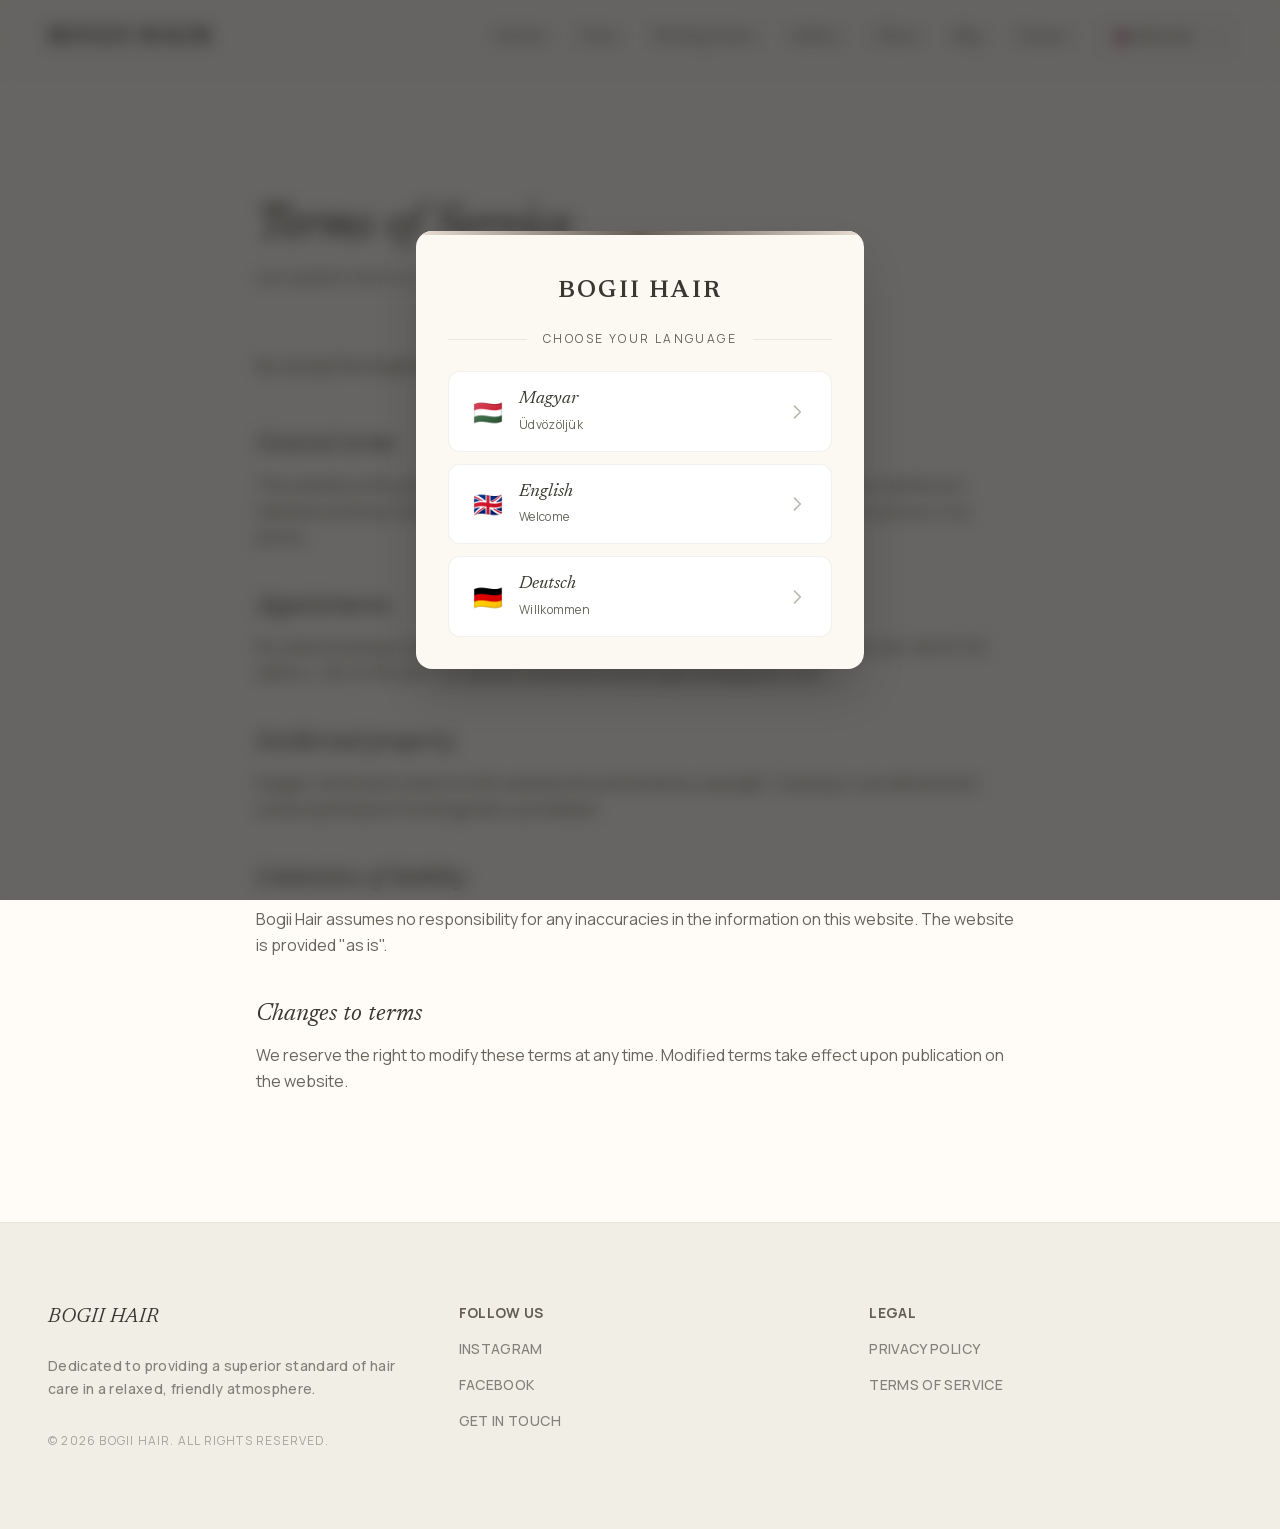
<file: en/terms/index.html>
<!DOCTYPE html><html lang="en" class="newsreader_d8db8e7c-module__ENdX3q__variable manrope_2b1d6e-module__Er_Twq__variable h-full antialiased"><head><meta charSet="utf-8"/><meta name="viewport" content="width=device-width, initial-scale=1"/><link rel="preload" href="/_next/static/media/5f402bd2d8eef81a-s.p.16whm0euli40m.woff2" as="font" crossorigin="" type="font/woff2"/><link rel="preload" href="/_next/static/media/6ab0db14f70d8ed6-s.p.0ctuso5mgh_i..woff2" as="font" crossorigin="" type="font/woff2"/><link rel="preload" href="/_next/static/media/750c737482d9de2f-s.p.0.oe-uv1--sd5.woff2" as="font" crossorigin="" type="font/woff2"/><link rel="preload" href="/_next/static/media/9433d1a810498265-s.p.0h26ys03~gfbk.woff2" as="font" crossorigin="" type="font/woff2"/><link rel="preload" href="/_next/static/media/a343f882a40d2cc9-s.p.0kho-wj7-y-w1.woff2" as="font" crossorigin="" type="font/woff2"/><link rel="preload" href="/_next/static/media/e62850744c7f266e-s.p.075bt8bdso9.6.woff2" as="font" crossorigin="" type="font/woff2"/><link rel="stylesheet" href="/_next/static/chunks/0zm8cij3ed49_.css" data-precedence="next"/><link rel="stylesheet" href="/_next/static/chunks/14w3t572xyx0u.css" data-precedence="next"/><link rel="preload" as="script" fetchPriority="low" href="/_next/static/chunks/0...no99vb-r7.js"/><script src="/_next/static/chunks/0oqyyvt6gbqtf.js" async=""></script><script src="/_next/static/chunks/0y3u8y-3_08.m.js" async=""></script><script src="/_next/static/chunks/turbopack-0wib4rb.9dhbr.js" async=""></script><script src="/_next/static/chunks/0o9gf9asi9el8.js" async=""></script><script src="/_next/static/chunks/0_mxefo8s90o8.js" async=""></script><script src="/_next/static/chunks/0f_2-l-rsne~v.js" async=""></script><script src="/_next/static/chunks/0h9j7lwvhrnbv.js" async=""></script><meta name="next-size-adjust" content=""/><title>Bogii Hair – Hair Salon in Mohács, Hungary | Haircuts, Coloring, Balayage</title><meta name="description" content="Professional hair salon in Mohács, Hungary. Women&#x27;s haircuts, men&#x27;s haircuts, children&#x27;s haircuts, hair coloring, highlights, balayage. Located at Radnóti ltp. 2. Book now: +36 30 723 4829."/><meta name="keywords" content="hair salon mohács, hairdresser mohács, haircut mohács, hair coloring mohács, balayage mohács, highlights mohács, hair salon hungary, hairdresser baranya county, women haircut mohács, men haircut mohács"/><link rel="canonical" href="https://www.bogiihair.hu/en/"/><link rel="alternate" hrefLang="hu" href="https://www.bogiihair.hu/hu/"/><link rel="alternate" hrefLang="en" href="https://www.bogiihair.hu/en/"/><link rel="alternate" hrefLang="de" href="https://www.bogiihair.hu/de/"/><link rel="alternate" hrefLang="x-default" href="https://www.bogiihair.hu/hu/"/><meta property="og:title" content="Bogii Hair – Hair Salon in Mohács, Hungary | Haircuts, Coloring, Balayage"/><meta property="og:description" content="Professional hair salon in Mohács, Hungary. Women&#x27;s haircuts, men&#x27;s haircuts, children&#x27;s haircuts, hair coloring, highlights, balayage. Located at Radnóti ltp. 2. Book now: +36 30 723 4829."/><meta property="og:url" content="https://www.bogiihair.hu/en/"/><meta property="og:site_name" content="Bogii Hair"/><meta property="og:locale" content="en_US"/><meta property="og:type" content="website"/><meta name="twitter:card" content="summary"/><meta name="twitter:title" content="Bogii Hair – Hair Salon in Mohács, Hungary | Haircuts, Coloring, Balayage"/><meta name="twitter:description" content="Professional hair salon in Mohács, Hungary. Women&#x27;s haircuts, men&#x27;s haircuts, children&#x27;s haircuts, hair coloring, highlights, balayage. Located at Radnóti ltp. 2. Book now: +36 30 723 4829."/><link rel="icon" href="/favicon.ico?favicon.03wq_c8rmb643.ico" sizes="64x64" type="image/x-icon"/><script type="application/ld+json">{"@context":"https://schema.org","@type":"HairSalon","name":"Bogii Hair","url":"https://www.bogiihair.hu","telephone":"+36307234829","email":"contact.bogiihair@gmail.com","address":{"@type":"PostalAddress","streetAddress":"Radnóti ltp. 2.","addressLocality":"Mohács","postalCode":"7700","addressCountry":"HU"},"geo":{"@type":"GeoCoordinates","latitude":45.9943,"longitude":18.6808},"openingHoursSpecification":[{"@type":"OpeningHoursSpecification","dayOfWeek":["Monday","Tuesday","Wednesday","Thursday","Friday"],"opens":"09:00","closes":"19:00"}],"priceRange":"€€","areaServed":{"@type":"City","name":"Mohács"},"sameAs":["https://www.facebook.com/p/Bogii-Hair-61556435486456/","https://www.instagram.com/bogiihair"]}</script><script src="/_next/static/chunks/03~yq9q893hmn.js" noModule=""></script></head><body class="min-h-full flex flex-col"><div hidden=""><!--$--><!--/$--></div><nav class="w-full sticky top-0 z-50 bg-[#fcf9f3] md:bg-[#fcf9f3]/90 md:backdrop-blur-xl border-b border-[#babab0]/10"><div class="flex items-center justify-between px-6 md:px-12 py-4 md:py-5 max-w-7xl mx-auto"><a class="flex-shrink-0" href="/en/"><span class="font-[family-name:var(--font-heading)] text-xl md:text-2xl font-semibold text-[#383831] tracking-widest uppercase">BOGII HAIR</span></a><div class="hidden lg:flex flex-wrap justify-center gap-6 xl:gap-8 items-center"><a class="font-[family-name:var(--font-heading)] italic text-base lg:text-lg tracking-tight text-[#383831]/70 hover:text-[#645d54] transition-colors whitespace-nowrap" href="/en/#services">Services</a><a class="font-[family-name:var(--font-heading)] italic text-base lg:text-lg tracking-tight text-[#383831]/70 hover:text-[#645d54] transition-colors whitespace-nowrap" href="/en/#prices">Prices</a><a class="font-[family-name:var(--font-heading)] italic text-base lg:text-lg tracking-tight text-[#383831]/70 hover:text-[#645d54] transition-colors whitespace-nowrap" href="/en/#hours">Working Hours</a><a class="font-[family-name:var(--font-heading)] italic text-base lg:text-lg tracking-tight text-[#383831]/70 hover:text-[#645d54] transition-colors whitespace-nowrap" href="/en/#gallery">Gallery</a><a class="font-[family-name:var(--font-heading)] italic text-base lg:text-lg tracking-tight text-[#383831]/70 hover:text-[#645d54] transition-colors whitespace-nowrap" href="/en/#clients">Clients</a><a class="font-[family-name:var(--font-heading)] italic text-base lg:text-lg tracking-tight text-[#383831]/70 hover:text-[#645d54] transition-colors whitespace-nowrap" href="/en/#blog">Blog</a><a class="font-[family-name:var(--font-heading)] italic text-base lg:text-lg tracking-tight text-[#383831]/70 hover:text-[#645d54] transition-colors whitespace-nowrap" href="/en/#contact">Contact</a><select aria-label="Select language" class="bg-transparent text-[#645d54] text-xs font-[family-name:var(--font-body)] font-bold uppercase tracking-widest border border-[#babab0]/40 rounded px-3 py-2 outline-none cursor-pointer hover:border-[#645d54] transition-colors duration-200 appearance-none" style="background-image:url(&quot;data:image/svg+xml,%3Csvg xmlns=&#x27;http://www.w3.org/2000/svg&#x27; width=&#x27;12&#x27; height=&#x27;12&#x27; fill=&#x27;%23645d54&#x27; viewBox=&#x27;0 0 16 16&#x27;%3E%3Cpath d=&#x27;M1.646 4.646a.5.5 0 0 1 .708 0L8 10.293l5.646-5.647a.5.5 0 0 1 .708.708l-6 6a.5.5 0 0 1-.708 0l-6-6a.5.5 0 0 1 0-.708z&#x27;/%3E%3C/svg%3E&quot;);background-repeat:no-repeat;background-position:right 8px center;padding-right:28px"><option value="hu" class="bg-[#fcf9f3] text-[#383831]">🇭🇺<!-- --> <!-- -->Magyar</option><option value="en" class="bg-[#fcf9f3] text-[#383831]" selected="">🇬🇧<!-- --> <!-- -->English</option><option value="de" class="bg-[#fcf9f3] text-[#383831]">🇩🇪<!-- --> <!-- -->Deutsch</option></select></div><button type="button" class="lg:hidden text-[#383831] p-2 -mr-2" aria-label="Toggle menu"><svg class="h-6 w-6" fill="none" stroke="currentColor" stroke-width="2" viewBox="0 0 24 24"><path stroke-linecap="round" stroke-linejoin="round" d="M4 6h16M4 12h16M4 18h16"></path></svg></button></div></nav><main class="flex-1"><section class="py-20 md:py-32 px-6 md:px-12 bg-[#fffcf7]"><div class="max-w-3xl mx-auto"><header class="mb-12 md:mb-16"><h1 class="font-[family-name:var(--font-heading)] text-3xl sm:text-4xl md:text-5xl italic text-[#383831] mb-4">Terms of Service</h1><p class="font-[family-name:var(--font-body)] text-sm text-[#65655c]">Last updated: March 22, 2026</p></header><p class="font-[family-name:var(--font-body)] text-base md:text-lg text-[#65655c] leading-relaxed mb-10 md:mb-12">By using the bogiihair.hu website, you accept the following terms.</p><div class="space-y-8 md:space-y-10"><div><h2 class="font-[family-name:var(--font-heading)] text-xl md:text-2xl italic text-[#383831] mb-3">General terms</h2><p class="font-[family-name:var(--font-body)] text-base text-[#65655c] leading-relaxed">This website is the presentation page of the Bogii Hair salon. Prices displayed on the website are indicative and may change without prior notice. For exact prices, please contact us in person or by phone.</p></div><div><h2 class="font-[family-name:var(--font-heading)] text-xl md:text-2xl italic text-[#383831] mb-3">Appointments</h2><p class="font-[family-name:var(--font-body)] text-base text-[#65655c] leading-relaxed">No online booking is available through this website. To make an appointment, please call (+36 30 723 4829 or +36 70 150 2657) or send an email (kerestelyboglarka00@gmail.com).</p></div><div><h2 class="font-[family-name:var(--font-heading)] text-xl md:text-2xl italic text-[#383831] mb-3">Intellectual property</h2><p class="font-[family-name:var(--font-body)] text-base text-[#65655c] leading-relaxed">Images, texts and content on this website are protected by copyright. Copying or use without prior written permission from Bogii Hair is prohibited.</p></div><div><h2 class="font-[family-name:var(--font-heading)] text-xl md:text-2xl italic text-[#383831] mb-3">Limitation of liability</h2><p class="font-[family-name:var(--font-body)] text-base text-[#65655c] leading-relaxed">Bogii Hair assumes no responsibility for any inaccuracies in the information on this website. The website is provided &quot;as is&quot;.</p></div><div><h2 class="font-[family-name:var(--font-heading)] text-xl md:text-2xl italic text-[#383831] mb-3">Changes to terms</h2><p class="font-[family-name:var(--font-body)] text-base text-[#65655c] leading-relaxed">We reserve the right to modify these terms at any time. Modified terms take effect upon publication on the website.</p></div></div></div></section><!--$--><!--/$--></main><footer class="w-full border-t border-[#babab0]/20 bg-[#f0eee5]"><div class="grid grid-cols-1 md:grid-cols-3 gap-8 md:gap-12 px-6 md:px-12 py-12 md:py-20 max-w-7xl mx-auto text-center md:text-left"><div><div class="font-[family-name:var(--font-heading)] text-xl italic text-[#383831] mb-4 md:mb-6">BOGII HAIR</div><p class="font-[family-name:var(--font-body)] text-sm font-medium tracking-wide text-[#383831]/60 leading-relaxed mb-6 md:mb-8">Dedicated to providing a superior standard of hair care in a relaxed, friendly atmosphere.</p><p class="font-[family-name:var(--font-body)] text-xs text-[#383831]/40 tracking-widest uppercase">© 2026 BOGII HAIR. <!-- -->All rights reserved.</p></div><div class="flex flex-col gap-3 md:gap-4"><span class="font-[family-name:var(--font-body)] text-sm font-bold tracking-wide uppercase text-[#645d54]">Follow Us</span><a href="https://www.instagram.com/boglarka041601/" target="_blank" rel="noopener noreferrer" class="font-[family-name:var(--font-body)] text-sm font-medium tracking-wide uppercase text-[#383831]/60 hover:text-[#645d54] transition-colors duration-300">Instagram</a><a href="https://www.facebook.com/p/Bogii-Hair-61556435486456/" target="_blank" rel="noopener noreferrer" class="font-[family-name:var(--font-body)] text-sm font-medium tracking-wide uppercase text-[#383831]/60 hover:text-[#645d54] transition-colors duration-300">Facebook</a><a href="#contact" class="font-[family-name:var(--font-body)] text-sm font-medium tracking-wide uppercase text-[#383831]/60 hover:text-[#645d54] transition-colors duration-300">Get in Touch</a></div><div class="flex flex-col gap-3 md:gap-4"><span class="font-[family-name:var(--font-body)] text-sm font-bold tracking-wide uppercase text-[#645d54]">Legal</span><a class="font-[family-name:var(--font-body)] text-sm font-medium tracking-wide uppercase text-[#383831]/60 hover:text-[#645d54] transition-colors duration-300" href="/en/privacy/">Privacy Policy</a><a class="font-[family-name:var(--font-body)] text-sm font-medium tracking-wide uppercase text-[#383831]/60 hover:text-[#645d54] transition-colors duration-300" href="/en/terms/">Terms of Service</a></div></div></footer><script src="/_next/static/chunks/0...no99vb-r7.js" id="_R_" async=""></script><script>(self.__next_f=self.__next_f||[]).push([0])</script><script>self.__next_f.push([1,"1:\"$Sreact.fragment\"\n2:I[90534,[\"/_next/static/chunks/0o9gf9asi9el8.js\",\"/_next/static/chunks/0_mxefo8s90o8.js\"],\"default\"]\n3:I[19861,[\"/_next/static/chunks/0o9gf9asi9el8.js\",\"/_next/static/chunks/0_mxefo8s90o8.js\"],\"default\"]\n6:I[25531,[\"/_next/static/chunks/0o9gf9asi9el8.js\",\"/_next/static/chunks/0_mxefo8s90o8.js\"],\"OutletBoundary\"]\n7:\"$Sreact.suspense\"\na:I[25531,[\"/_next/static/chunks/0o9gf9asi9el8.js\",\"/_next/static/chunks/0_mxefo8s90o8.js\"],\"ViewportBoundary\"]\nc:I[25531,[\"/_next/static/chunks/0o9gf9asi9el8.js\",\"/_next/static/chunks/0_mxefo8s90o8.js\"],\"MetadataBoundary\"]\ne:I[80601,[\"/_next/static/chunks/0o9gf9asi9el8.js\",\"/_next/static/chunks/0_mxefo8s90o8.js\"],\"default\",1]\n:HL[\"/_next/static/chunks/0zm8cij3ed49_.css\",\"style\"]\n:HL[\"/_next/static/chunks/14w3t572xyx0u.css\",\"style\"]\n:HL[\"/_next/static/media/5f402bd2d8eef81a-s.p.16whm0euli40m.woff2\",\"font\",{\"crossOrigin\":\"\",\"type\":\"font/woff2\"}]\n:HL[\"/_next/static/media/6ab0db14f70d8ed6-s.p.0ctuso5mgh_i..woff2\",\"font\",{\"crossOrigin\":\"\",\"type\":\"font/woff2\"}]\n:HL[\"/_next/static/media/750c737482d9de2f-s.p.0.oe-uv1--sd5.woff2\",\"font\",{\"crossOrigin\":\"\",\"type\":\"font/woff2\"}]\n:HL[\"/_next/static/media/9433d1a810498265-s.p.0h26ys03~gfbk.woff2\",\"font\",{\"crossOrigin\":\"\",\"type\":\"font/woff2\"}]\n:HL[\"/_next/static/media/a343f882a40d2cc9-s.p.0kho-wj7-y-w1.woff2\",\"font\",{\"crossOrigin\":\"\",\"type\":\"font/woff2\"}]\n:HL[\"/_next/static/media/e62850744c7f266e-s.p.075bt8bdso9.6.woff2\",\"font\",{\"crossOrigin\":\"\",\"type\":\"font/woff2\"}]\n"])</script><script>self.__next_f.push([1,"0:{\"P\":null,\"c\":[\"\",\"en\",\"terms\",\"\"],\"q\":\"\",\"i\":false,\"f\":[[[\"\",{\"children\":[[\"locale\",\"en\",\"d\",null],{\"children\":[\"terms\",{\"children\":[\"__PAGE__\",{}]}]}]},\"$undefined\",\"$undefined\",16],[[\"$\",\"$1\",\"c\",{\"children\":[[[\"$\",\"link\",\"0\",{\"rel\":\"stylesheet\",\"href\":\"/_next/static/chunks/0zm8cij3ed49_.css\",\"precedence\":\"next\",\"crossOrigin\":\"$undefined\",\"nonce\":\"$undefined\"}],[\"$\",\"script\",\"script-0\",{\"src\":\"/_next/static/chunks/0o9gf9asi9el8.js\",\"async\":true,\"nonce\":\"$undefined\"}],[\"$\",\"script\",\"script-1\",{\"src\":\"/_next/static/chunks/0_mxefo8s90o8.js\",\"async\":true,\"nonce\":\"$undefined\"}]],[\"$\",\"$L2\",null,{\"parallelRouterKey\":\"children\",\"error\":\"$undefined\",\"errorStyles\":\"$undefined\",\"errorScripts\":\"$undefined\",\"template\":[\"$\",\"$L3\",null,{}],\"templateStyles\":\"$undefined\",\"templateScripts\":\"$undefined\",\"notFound\":[[[\"$\",\"title\",null,{\"children\":\"404: This page could not be found.\"}],[\"$\",\"div\",null,{\"style\":{\"fontFamily\":\"system-ui,\\\"Segoe UI\\\",Roboto,Helvetica,Arial,sans-serif,\\\"Apple Color Emoji\\\",\\\"Segoe UI Emoji\\\"\",\"height\":\"100vh\",\"textAlign\":\"center\",\"display\":\"flex\",\"flexDirection\":\"column\",\"alignItems\":\"center\",\"justifyContent\":\"center\"},\"children\":[\"$\",\"div\",null,{\"children\":[[\"$\",\"style\",null,{\"dangerouslySetInnerHTML\":{\"__html\":\"body{color:#000;background:#fff;margin:0}.next-error-h1{border-right:1px solid rgba(0,0,0,.3)}@media (prefers-color-scheme:dark){body{color:#fff;background:#000}.next-error-h1{border-right:1px solid rgba(255,255,255,.3)}}\"}}],[\"$\",\"h1\",null,{\"className\":\"next-error-h1\",\"style\":{\"display\":\"inline-block\",\"margin\":\"0 20px 0 0\",\"padding\":\"0 23px 0 0\",\"fontSize\":24,\"fontWeight\":500,\"verticalAlign\":\"top\",\"lineHeight\":\"49px\"},\"children\":404}],[\"$\",\"div\",null,{\"style\":{\"display\":\"inline-block\"},\"children\":[\"$\",\"h2\",null,{\"style\":{\"fontSize\":14,\"fontWeight\":400,\"lineHeight\":\"49px\",\"margin\":0},\"children\":\"This page could not be found.\"}]}]]}]}]],[]],\"forbidden\":\"$undefined\",\"unauthorized\":\"$undefined\"}]]}],{\"children\":[[\"$\",\"$1\",\"c\",{\"children\":[[[\"$\",\"link\",\"0\",{\"rel\":\"stylesheet\",\"href\":\"/_next/static/chunks/14w3t572xyx0u.css\",\"precedence\":\"next\",\"crossOrigin\":\"$undefined\",\"nonce\":\"$undefined\"}],[\"$\",\"script\",\"script-0\",{\"src\":\"/_next/static/chunks/0f_2-l-rsne~v.js\",\"async\":true,\"nonce\":\"$undefined\"}],[\"$\",\"script\",\"script-1\",{\"src\":\"/_next/static/chunks/0h9j7lwvhrnbv.js\",\"async\":true,\"nonce\":\"$undefined\"}]],\"$L4\"]}],{\"children\":[[\"$\",\"$1\",\"c\",{\"children\":[null,[\"$\",\"$L2\",null,{\"parallelRouterKey\":\"children\",\"error\":\"$undefined\",\"errorStyles\":\"$undefined\",\"errorScripts\":\"$undefined\",\"template\":[\"$\",\"$L3\",null,{}],\"templateStyles\":\"$undefined\",\"templateScripts\":\"$undefined\",\"notFound\":\"$undefined\",\"forbidden\":\"$undefined\",\"unauthorized\":\"$undefined\"}]]}],{\"children\":[[\"$\",\"$1\",\"c\",{\"children\":[\"$L5\",null,[\"$\",\"$L6\",null,{\"children\":[\"$\",\"$7\",null,{\"name\":\"Next.MetadataOutlet\",\"children\":\"$@8\"}]}]]}],{},null,false,null]},null,false,\"$@9\"]},null,false,null]},null,false,null],[\"$\",\"$1\",\"h\",{\"children\":[null,[\"$\",\"$La\",null,{\"children\":\"$Lb\"}],[\"$\",\"div\",null,{\"hidden\":true,\"children\":[\"$\",\"$Lc\",null,{\"children\":[\"$\",\"$7\",null,{\"name\":\"Next.Metadata\",\"children\":\"$Ld\"}]}]}],[\"$\",\"meta\",null,{\"name\":\"next-size-adjust\",\"content\":\"\"}]]}],false]],\"m\":\"$undefined\",\"G\":[\"$e\",[[\"$\",\"link\",\"0\",{\"rel\":\"stylesheet\",\"href\":\"/_next/static/chunks/0zm8cij3ed49_.css\",\"precedence\":\"next\",\"crossOrigin\":\"$undefined\",\"nonce\":\"$undefined\"}]]],\"S\":true,\"h\":null,\"s\":\"$undefined\",\"l\":\"$undefined\",\"p\":\"$undefined\",\"d\":\"$undefined\",\"b\":\"hISf5W8pO8jn3IDidA0PC\"}\n"])</script><script>self.__next_f.push([1,"f:[]\n9:\"$Wf\"\n"])</script><script>self.__next_f.push([1,"5:[\"$\",\"section\",null,{\"className\":\"py-20 md:py-32 px-6 md:px-12 bg-[#fffcf7]\",\"children\":[\"$\",\"div\",null,{\"className\":\"max-w-3xl mx-auto\",\"children\":[[\"$\",\"header\",null,{\"className\":\"mb-12 md:mb-16\",\"children\":[[\"$\",\"h1\",null,{\"className\":\"font-[family-name:var(--font-heading)] text-3xl sm:text-4xl md:text-5xl italic text-[#383831] mb-4\",\"children\":\"Terms of Service\"}],[\"$\",\"p\",null,{\"className\":\"font-[family-name:var(--font-body)] text-sm text-[#65655c]\",\"children\":\"Last updated: March 22, 2026\"}]]}],[\"$\",\"p\",null,{\"className\":\"font-[family-name:var(--font-body)] text-base md:text-lg text-[#65655c] leading-relaxed mb-10 md:mb-12\",\"children\":\"By using the bogiihair.hu website, you accept the following terms.\"}],[\"$\",\"div\",null,{\"className\":\"space-y-8 md:space-y-10\",\"children\":[[\"$\",\"div\",\"General terms\",{\"children\":[[\"$\",\"h2\",null,{\"className\":\"font-[family-name:var(--font-heading)] text-xl md:text-2xl italic text-[#383831] mb-3\",\"children\":\"General terms\"}],[\"$\",\"p\",null,{\"className\":\"font-[family-name:var(--font-body)] text-base text-[#65655c] leading-relaxed\",\"children\":\"This website is the presentation page of the Bogii Hair salon. Prices displayed on the website are indicative and may change without prior notice. For exact prices, please contact us in person or by phone.\"}]]}],[\"$\",\"div\",\"Appointments\",{\"children\":[[\"$\",\"h2\",null,{\"className\":\"font-[family-name:var(--font-heading)] text-xl md:text-2xl italic text-[#383831] mb-3\",\"children\":\"Appointments\"}],[\"$\",\"p\",null,{\"className\":\"font-[family-name:var(--font-body)] text-base text-[#65655c] leading-relaxed\",\"children\":\"No online booking is available through this website. To make an appointment, please call (+36 30 723 4829 or +36 70 150 2657) or send an email (kerestelyboglarka00@gmail.com).\"}]]}],[\"$\",\"div\",\"Intellectual property\",{\"children\":[[\"$\",\"h2\",null,{\"className\":\"font-[family-name:var(--font-heading)] text-xl md:text-2xl italic text-[#383831] mb-3\",\"children\":\"Intellectual property\"}],[\"$\",\"p\",null,{\"className\":\"font-[family-name:var(--font-body)] text-base text-[#65655c] leading-relaxed\",\"children\":\"Images, texts and content on this website are protected by copyright. Copying or use without prior written permission from Bogii Hair is prohibited.\"}]]}],[\"$\",\"div\",\"Limitation of liability\",{\"children\":[[\"$\",\"h2\",null,{\"className\":\"font-[family-name:var(--font-heading)] text-xl md:text-2xl italic text-[#383831] mb-3\",\"children\":\"Limitation of liability\"}],[\"$\",\"p\",null,{\"className\":\"font-[family-name:var(--font-body)] text-base text-[#65655c] leading-relaxed\",\"children\":\"Bogii Hair assumes no responsibility for any inaccuracies in the information on this website. The website is provided \\\"as is\\\".\"}]]}],[\"$\",\"div\",\"Changes to terms\",{\"children\":[[\"$\",\"h2\",null,{\"className\":\"font-[family-name:var(--font-heading)] text-xl md:text-2xl italic text-[#383831] mb-3\",\"children\":\"Changes to terms\"}],[\"$\",\"p\",null,{\"className\":\"font-[family-name:var(--font-body)] text-base text-[#65655c] leading-relaxed\",\"children\":\"We reserve the right to modify these terms at any time. Modified terms take effect upon publication on the website.\"}]]}]]}]]}]}]\n"])</script><script>self.__next_f.push([1,"4:[\"$\",\"html\",null,{\"lang\":\"en\",\"className\":\"newsreader_d8db8e7c-module__ENdX3q__variable manrope_2b1d6e-module__Er_Twq__variable h-full antialiased\",\"children\":[[\"$\",\"head\",null,{\"children\":[\"$\",\"script\",null,{\"type\":\"application/ld+json\",\"dangerouslySetInnerHTML\":{\"__html\":\"{\\\"@context\\\":\\\"https://schema.org\\\",\\\"@type\\\":\\\"HairSalon\\\",\\\"name\\\":\\\"Bogii Hair\\\",\\\"url\\\":\\\"https://www.bogiihair.hu\\\",\\\"telephone\\\":\\\"+36307234829\\\",\\\"email\\\":\\\"contact.bogiihair@gmail.com\\\",\\\"address\\\":{\\\"@type\\\":\\\"PostalAddress\\\",\\\"streetAddress\\\":\\\"Radnóti ltp. 2.\\\",\\\"addressLocality\\\":\\\"Mohács\\\",\\\"postalCode\\\":\\\"7700\\\",\\\"addressCountry\\\":\\\"HU\\\"},\\\"geo\\\":{\\\"@type\\\":\\\"GeoCoordinates\\\",\\\"latitude\\\":45.9943,\\\"longitude\\\":18.6808},\\\"openingHoursSpecification\\\":[{\\\"@type\\\":\\\"OpeningHoursSpecification\\\",\\\"dayOfWeek\\\":[\\\"Monday\\\",\\\"Tuesday\\\",\\\"Wednesday\\\",\\\"Thursday\\\",\\\"Friday\\\"],\\\"opens\\\":\\\"09:00\\\",\\\"closes\\\":\\\"19:00\\\"}],\\\"priceRange\\\":\\\"€€\\\",\\\"areaServed\\\":{\\\"@type\\\":\\\"City\\\",\\\"name\\\":\\\"Mohács\\\"},\\\"sameAs\\\":[\\\"https://www.facebook.com/p/Bogii-Hair-61556435486456/\\\",\\\"https://www.instagram.com/bogiihair\\\"]}\"}}]}],[\"$\",\"body\",null,{\"className\":\"min-h-full flex flex-col\",\"children\":\"$L10\"}]]}]\n"])</script><script>self.__next_f.push([1,"11:I[72371,[\"/_next/static/chunks/0o9gf9asi9el8.js\",\"/_next/static/chunks/0_mxefo8s90o8.js\",\"/_next/static/chunks/0f_2-l-rsne~v.js\",\"/_next/static/chunks/0h9j7lwvhrnbv.js\"],\"default\"]\n"])</script><script>self.__next_f.push([1,"10:[\"$\",\"$L11\",null,{\"formats\":\"$undefined\",\"locale\":\"en\",\"messages\":{\"meta\":{\"title\":\"Bogii Hair – Hair Salon in Mohács, Hungary | Haircuts, Coloring, Balayage\",\"description\":\"Professional hair salon in Mohács, Hungary. Women's haircuts, men's haircuts, children's haircuts, hair coloring, highlights, balayage. Located at Radnóti ltp. 2. Book now: +36 30 723 4829.\",\"ogLocale\":\"en_US\",\"keywords\":\"hair salon mohács, hairdresser mohács, haircut mohács, hair coloring mohács, balayage mohács, highlights mohács, hair salon hungary, hairdresser baranya county, women haircut mohács, men haircut mohács\"},\"nav\":{\"home\":\"Home\",\"services\":\"Services\",\"workingHours\":\"Working Hours\",\"prices\":\"Prices\",\"clients\":\"Clients\",\"gallery\":\"Gallery\",\"blog\":\"Blog\",\"contact\":\"Contact\"},\"topBar\":{\"hours\":\"Monday – Saturday 8:00 AM – 8:00 PM | By appointment\",\"phone\":\"+36 30 723 4829\"},\"hero\":{\"welcome\":\"Welcome to\",\"welcomeLine2\":\"Bogii Hair\",\"subtitle\":\"Professional hair salon in Mohács – haircuts, hair coloring, balayage and highlights for women, men and children, backed by years of experience.\",\"cta\":\"Read More\",\"bookNow\":\"Book Now\"},\"about\":{\"label\":\"Bogii Hair\",\"title\":\"Inclusive \u0026 Professional\",\"text\":\"My hair salon is located in the heart of Mohács, at Radnóti ltp. 2. My goal is to provide a superior standard of hair care, whether you need a haircut, hair coloring or a complete transformation. I welcome all my clients in a friendly, relaxed atmosphere.\"},\"services\":{\"pageTitle\":\"Services\",\"pageSubtitle\":\"I work with the latest techniques and premium products to achieve the best results together.\",\"viewAll\":\"View full menu\",\"advancedTechniques\":\"First Chapters\",\"bespokeConsultation\":\"Modern Dimensions\",\"clientFocused\":\"Timeless Silver\",\"cardDesc0\":\"Patience-focused cuts for the youngest clients.\",\"cardDesc1\":\"Hand-painted balayage and lived-in color artistry.\",\"cardDesc2\":\"Enhancing the natural beauty of mature textures.\",\"cutTitle\":\"The Cut\",\"cutDesc\":\"Precision-engineered silhouettes tailored to your bone structure.\",\"colorTitle\":\"The Color\",\"colorDesc\":\"Multidimensional tones that breathe life into your hair.\",\"treatmentTitle\":\"Treatments\",\"stylingTitle\":\"Styling\",\"stylingDesc\":\"Updos, braids, and styling services for every occasion.\",\"items\":{\"womensCut\":\"Women's Cut \u0026 Blow-Dry\",\"mensCut\":\"Men's Cut\",\"beardTrim\":\"Beard Trim\",\"childrensBoy\":\"Children's Haircut – Boy\",\"childrensGirl\":\"Children's Haircut – Girl\",\"washBlowDry\":\"Wash \u0026 Blow-Dry\",\"washCutBlowDry\":\"Wash, Cut \u0026 Blow-Dry\",\"dryCut\":\"Dry Cut\",\"bangsTrim\":\"Bangs Trim\",\"rootTouchUp\":\"Root Touch-Up\",\"fullColor\":\"Full Hair Color\",\"highlights\":\"Highlight Techniques\",\"balayage\":\"Balayage / Highlights / Airtouch Lightening Techniques\",\"perm\":\"Perm\",\"colorWithClientProducts\":\"Coloring with Client's Products\",\"washAndSet\":\"Wash \u0026 Set\",\"updoWithoutWash\":\"Updo without Wash\",\"updoFull\":\"Updo with Wash, Blow-Dry \u0026 Set\",\"hairStraightening\":\"Hair Straightening\",\"hairCurling\":\"Hair Curling\",\"simpleBraid\":\"Simple Braid\",\"complexBraid\":\"Complex Braid\"}},\"gallery\":{\"label\":\"Portfolio\",\"title\":\"Real people.\",\"titleLine2\":\"Refined results.\"},\"prices\":{\"pageTitle\":\"Prices\",\"pageSubtitle\":\"The prices below serve as a guide. For a personalized quote based on your specific hair needs, please contact me directly or ask during your appointment.\",\"startingFrom\":\"Starting from\"},\"workingHours\":{\"pageTitle\":\"Working Hours\",\"pageSubtitle\":\"I welcome clients from Monday to Saturday, by appointment. Call or write today to reserve your spot!\",\"monday\":\"Monday\",\"tuesday\":\"Tuesday\",\"wednesday\":\"Wednesday\",\"thursday\":\"Thursday\",\"friday\":\"Friday\",\"saturday\":\"Saturday\",\"sunday\":\"Sunday\",\"open\":\"8:00 AM\",\"close\":\"8:00 PM\",\"closed\":\"Closed\",\"to\":\"to\",\"byAppointment\":\"By appointment only\"},\"clients\":{\"pageTitle\":\"Happy Clients\",\"pageSubtitle\":\"Nothing brings me more joy than seeing a client leave with a smile.\",\"seeReviews\":\"Reviews on Facebook\"},\"blog\":{\"pageTitle\":\"Blog Posts\",\"pageSubtitle\":\"Explore the latest hair trends, style inspiration, and exclusive salon offers.\",\"posts\":[{\"title\":\"Big Transformation!\",\"excerpt\":\"A dramatic change: from dark, damaged hair to a radiant, healthy hairstyle. Check out the before \u0026 after photos!\",\"image\":\"/Photos/1586.jpg\"},{\"title\":\"Luxury That Doesn't Show Off\",\"excerpt\":\"Natural effect, elegant finish. How to achieve a luxurious look using natural methods.\",\"image\":\"/Photos/1778.jpg\"},{\"title\":\"Gentle Freshness, Healthy Glow\",\"excerpt\":\"Daily hair care matters. Tips and tricks for healthy, glowing hair.\",\"image\":\"/Photos/1621.jpg\"}]},\"contact\":{\"pageTitle\":\"Contact\",\"pageSubtitle\":\"Get in touch! Call, write, or book an appointment.\",\"address\":\"Radnóti ltp. 2., Mohács, 7700\",\"phone\":\"+36 30 723 4829\",\"phone2\":\"+36 70 150 2657\",\"email\":\"kerestelyboglarka00@gmail.com\",\"addressLabel\":\"Address\",\"phoneLabel\":\"Phone\",\"emailLabel\":\"Email\",\"formName\":\"Name\",\"formEmail\":\"Email\",\"formMessage\":\"Message\",\"formSend\":\"Send\",\"formSuccess\":\"Message sent! We'll get back to you soon.\",\"formError\":\"Something went wrong. Please try again or call us.\",\"getInTouch\":\"Get in Touch\"},\"footer\":{\"brandDescription\":\"Dedicated to providing a superior standard of hair care in a relaxed, friendly atmosphere.\",\"hours\":\"Monday – Saturday 8:00 AM – 8:00 PM | By appointment\",\"latestPosts\":\"Latest Posts\",\"getInTouch\":\"Get in Touch\",\"discover\":\"Follow Us\",\"legal\":\"Legal\",\"subscribe\":\"Subscribe\",\"subscribePlaceholder\":\"Email address\",\"subscribeButton\":\"Subscribe\",\"privacy\":\"Privacy Policy\",\"terms\":\"Terms of Service\",\"rights\":\"All rights reserved.\"},\"legal\":{\"privacyTitle\":\"Privacy Policy\",\"privacyLastUpdated\":\"Last updated: March 22, 2026\",\"privacyIntro\":\"Bogii Hair (located at Radnóti ltp. 2., 7700 Mohács, Hungary) respects the protection of your personal data. This policy explains how we collect, use and protect your information.\",\"dataCollectedTitle\":\"What data do we collect?\",\"dataCollectedText\":\"We collect information you provide through our contact form: your name, email address and message content. We use this data solely to respond to your inquiry.\",\"dataProcessingTitle\":\"Data processing\",\"dataProcessingText\":\"Form submissions are processed through the Web3Forms service, which securely delivers the data to us via email. We do not store data on the website, use cookies or track visitors.\",\"dataRetentionTitle\":\"Data retention\",\"dataRetentionText\":\"We retain your data only for as long as necessary to respond to your message, after which it is deleted.\",\"rightsTitle\":\"Your rights\",\"rightsText\":\"Under the GDPR, you have the right to request access to, correction of, or deletion of your personal data. Please contact us by email: kerestelyboglarka00@gmail.com.\",\"contactTitle\":\"Privacy contact\",\"contactText\":\"If you have questions about data privacy, please write to us at kerestelyboglarka00@gmail.com.\",\"termsTitle\":\"Terms of Service\",\"termsLastUpdated\":\"Last updated: March 22, 2026\",\"termsIntro\":\"By using the bogiihair.hu website, you accept the following terms.\",\"generalTitle\":\"General terms\",\"generalText\":\"This website is the presentation page of the Bogii Hair salon. Prices displayed on the website are indicative and may change without prior notice. For exact prices, please contact us in person or by phone.\",\"appointmentsTitle\":\"Appointments\",\"appointmentsText\":\"No online booking is available through this website. To make an appointment, please call (+36 30 723 4829 or +36 70 150 2657) or send an email (kerestelyboglarka00@gmail.com).\",\"intellectualPropertyTitle\":\"Intellectual property\",\"intellectualPropertyText\":\"Images, texts and content on this website are protected by copyright. Copying or use without prior written permission from Bogii Hair is prohibited.\",\"liabilityTitle\":\"Limitation of liability\",\"liabilityText\":\"Bogii Hair assumes no responsibility for any inaccuracies in the information on this website. The website is provided \\\"as is\\\".\",\"changesToTermsTitle\":\"Changes to terms\",\"changesToTermsText\":\"We reserve the right to modify these terms at any time. Modified terms take effect upon publication on the website.\"},\"cta\":{\"title\":\"Ready for a Transformation?\",\"subtitle\":\"Book your appointment today and feel your best!\",\"button\":\"Book Now\"}},\"now\":\"$undefined\",\"timeZone\":\"UTC\",\"children\":[\"$L12\",\"$L13\",\"$L14\",\"$L15\"]}]\n"])</script><script>self.__next_f.push([1,"b:[[\"$\",\"meta\",\"0\",{\"charSet\":\"utf-8\"}],[\"$\",\"meta\",\"1\",{\"name\":\"viewport\",\"content\":\"width=device-width, initial-scale=1\"}]]\n"])</script><script>self.__next_f.push([1,"16:I[21579,[\"/_next/static/chunks/0o9gf9asi9el8.js\",\"/_next/static/chunks/0_mxefo8s90o8.js\",\"/_next/static/chunks/0f_2-l-rsne~v.js\",\"/_next/static/chunks/0h9j7lwvhrnbv.js\"],\"LanguagePopup\"]\n17:I[45639,[\"/_next/static/chunks/0o9gf9asi9el8.js\",\"/_next/static/chunks/0_mxefo8s90o8.js\",\"/_next/static/chunks/0f_2-l-rsne~v.js\",\"/_next/static/chunks/0h9j7lwvhrnbv.js\"],\"Navbar\"]\n12:[\"$\",\"$L16\",null,{}]\n13:[\"$\",\"$L17\",null,{}]\n14:[\"$\",\"main\",null,{\"className\":\"flex-1\",\"children\":[\"$\",\"$L2\",null,{\"parallelRouterKey\":\"children\",\"error\":\"$undefined\",\"errorStyles\":\"$undefined\",\"errorScripts\":\"$undefined\",\"template\":[\"$\",\"$L3\",null,{}],\"templateStyles\":\"$undefined\",\"templateScripts\":\"$undefined\",\"notFound\":\"$undefined\",\"forbidden\":\"$undefined\",\"unauthorized\":\"$undefined\"}]}]\n"])</script><script>self.__next_f.push([1,"18:I[22138,[\"/_next/static/chunks/0o9gf9asi9el8.js\",\"/_next/static/chunks/0_mxefo8s90o8.js\",\"/_next/static/chunks/0f_2-l-rsne~v.js\",\"/_next/static/chunks/0h9j7lwvhrnbv.js\"],\"\"]\n"])</script><script>self.__next_f.push([1,"15:[\"$\",\"footer\",null,{\"className\":\"w-full border-t border-[#babab0]/20 bg-[#f0eee5]\",\"children\":[\"$\",\"div\",null,{\"className\":\"grid grid-cols-1 md:grid-cols-3 gap-8 md:gap-12 px-6 md:px-12 py-12 md:py-20 max-w-7xl mx-auto text-center md:text-left\",\"children\":[[\"$\",\"div\",null,{\"children\":[[\"$\",\"div\",null,{\"className\":\"font-[family-name:var(--font-heading)] text-xl italic text-[#383831] mb-4 md:mb-6\",\"children\":\"BOGII HAIR\"}],[\"$\",\"p\",null,{\"className\":\"font-[family-name:var(--font-body)] text-sm font-medium tracking-wide text-[#383831]/60 leading-relaxed mb-6 md:mb-8\",\"children\":\"Dedicated to providing a superior standard of hair care in a relaxed, friendly atmosphere.\"}],[\"$\",\"p\",null,{\"className\":\"font-[family-name:var(--font-body)] text-xs text-[#383831]/40 tracking-widest uppercase\",\"children\":[\"© 2026 BOGII HAIR. \",\"All rights reserved.\"]}]]}],[\"$\",\"div\",null,{\"className\":\"flex flex-col gap-3 md:gap-4\",\"children\":[[\"$\",\"span\",null,{\"className\":\"font-[family-name:var(--font-body)] text-sm font-bold tracking-wide uppercase text-[#645d54]\",\"children\":\"Follow Us\"}],[\"$\",\"a\",null,{\"href\":\"https://www.instagram.com/boglarka041601/\",\"target\":\"_blank\",\"rel\":\"noopener noreferrer\",\"className\":\"font-[family-name:var(--font-body)] text-sm font-medium tracking-wide uppercase text-[#383831]/60 hover:text-[#645d54] transition-colors duration-300\",\"children\":\"Instagram\"}],[\"$\",\"a\",null,{\"href\":\"https://www.facebook.com/p/Bogii-Hair-61556435486456/\",\"target\":\"_blank\",\"rel\":\"noopener noreferrer\",\"className\":\"font-[family-name:var(--font-body)] text-sm font-medium tracking-wide uppercase text-[#383831]/60 hover:text-[#645d54] transition-colors duration-300\",\"children\":\"Facebook\"}],[\"$\",\"a\",null,{\"href\":\"#contact\",\"className\":\"font-[family-name:var(--font-body)] text-sm font-medium tracking-wide uppercase text-[#383831]/60 hover:text-[#645d54] transition-colors duration-300\",\"children\":\"Get in Touch\"}]]}],[\"$\",\"div\",null,{\"className\":\"flex flex-col gap-3 md:gap-4\",\"children\":[[\"$\",\"span\",null,{\"className\":\"font-[family-name:var(--font-body)] text-sm font-bold tracking-wide uppercase text-[#645d54]\",\"children\":\"Legal\"}],[\"$\",\"$L18\",null,{\"href\":\"/en/privacy/\",\"className\":\"font-[family-name:var(--font-body)] text-sm font-medium tracking-wide uppercase text-[#383831]/60 hover:text-[#645d54] transition-colors duration-300\",\"children\":\"Privacy Policy\"}],[\"$\",\"$L18\",null,{\"href\":\"/en/terms/\",\"className\":\"font-[family-name:var(--font-body)] text-sm font-medium tracking-wide uppercase text-[#383831]/60 hover:text-[#645d54] transition-colors duration-300\",\"children\":\"Terms of Service\"}]]}]]}]}]\n"])</script><script>self.__next_f.push([1,"19:I[67175,[\"/_next/static/chunks/0o9gf9asi9el8.js\",\"/_next/static/chunks/0_mxefo8s90o8.js\"],\"IconMark\"]\n8:null\n"])</script><script>self.__next_f.push([1,"d:[[\"$\",\"title\",\"0\",{\"children\":\"Bogii Hair – Hair Salon in Mohács, Hungary | Haircuts, Coloring, Balayage\"}],[\"$\",\"meta\",\"1\",{\"name\":\"description\",\"content\":\"Professional hair salon in Mohács, Hungary. Women's haircuts, men's haircuts, children's haircuts, hair coloring, highlights, balayage. Located at Radnóti ltp. 2. Book now: +36 30 723 4829.\"}],[\"$\",\"meta\",\"2\",{\"name\":\"keywords\",\"content\":\"hair salon mohács, hairdresser mohács, haircut mohács, hair coloring mohács, balayage mohács, highlights mohács, hair salon hungary, hairdresser baranya county, women haircut mohács, men haircut mohács\"}],[\"$\",\"link\",\"3\",{\"rel\":\"canonical\",\"href\":\"https://www.bogiihair.hu/en/\"}],[\"$\",\"link\",\"4\",{\"rel\":\"alternate\",\"hrefLang\":\"hu\",\"href\":\"https://www.bogiihair.hu/hu/\"}],[\"$\",\"link\",\"5\",{\"rel\":\"alternate\",\"hrefLang\":\"en\",\"href\":\"https://www.bogiihair.hu/en/\"}],[\"$\",\"link\",\"6\",{\"rel\":\"alternate\",\"hrefLang\":\"de\",\"href\":\"https://www.bogiihair.hu/de/\"}],[\"$\",\"link\",\"7\",{\"rel\":\"alternate\",\"hrefLang\":\"x-default\",\"href\":\"https://www.bogiihair.hu/hu/\"}],[\"$\",\"meta\",\"8\",{\"property\":\"og:title\",\"content\":\"Bogii Hair – Hair Salon in Mohács, Hungary | Haircuts, Coloring, Balayage\"}],[\"$\",\"meta\",\"9\",{\"property\":\"og:description\",\"content\":\"Professional hair salon in Mohács, Hungary. Women's haircuts, men's haircuts, children's haircuts, hair coloring, highlights, balayage. Located at Radnóti ltp. 2. Book now: +36 30 723 4829.\"}],[\"$\",\"meta\",\"10\",{\"property\":\"og:url\",\"content\":\"https://www.bogiihair.hu/en/\"}],[\"$\",\"meta\",\"11\",{\"property\":\"og:site_name\",\"content\":\"Bogii Hair\"}],[\"$\",\"meta\",\"12\",{\"property\":\"og:locale\",\"content\":\"en_US\"}],[\"$\",\"meta\",\"13\",{\"property\":\"og:type\",\"content\":\"website\"}],[\"$\",\"meta\",\"14\",{\"name\":\"twitter:card\",\"content\":\"summary\"}],[\"$\",\"meta\",\"15\",{\"name\":\"twitter:title\",\"content\":\"Bogii Hair – Hair Salon in Mohács, Hungary | Haircuts, Coloring, Balayage\"}],[\"$\",\"meta\",\"16\",{\"name\":\"twitter:description\",\"content\":\"Professional hair salon in Mohács, Hungary. Women's haircuts, men's haircuts, children's haircuts, hair coloring, highlights, balayage. Located at Radnóti ltp. 2. Book now: +36 30 723 4829.\"}],[\"$\",\"link\",\"17\",{\"rel\":\"icon\",\"href\":\"/favicon.ico?favicon.03wq_c8rmb643.ico\",\"sizes\":\"64x64\",\"type\":\"image/x-icon\"}],[\"$\",\"$L19\",\"18\",{}]]\n"])</script></body></html>
</file>
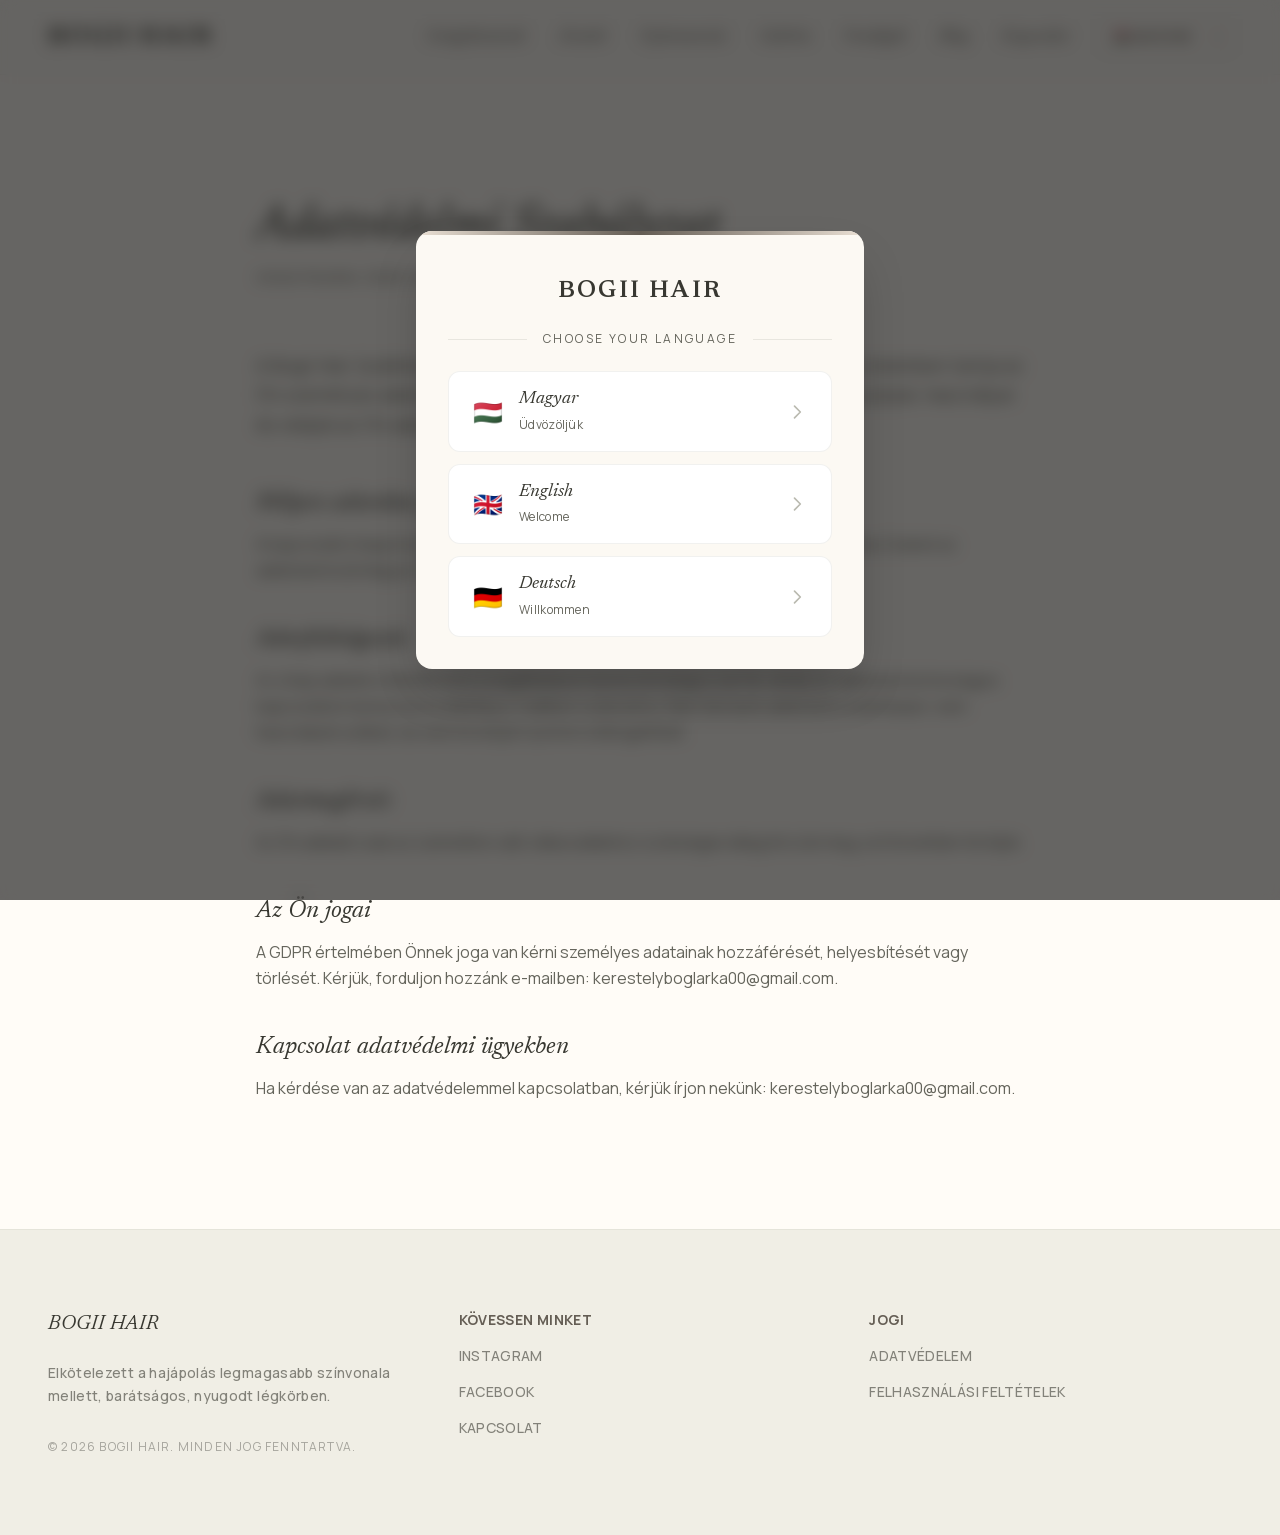
<file: hu/privacy/index.html>
<!DOCTYPE html><html lang="hu" class="newsreader_d8db8e7c-module__ENdX3q__variable manrope_2b1d6e-module__Er_Twq__variable h-full antialiased"><head><meta charSet="utf-8"/><meta name="viewport" content="width=device-width, initial-scale=1"/><link rel="preload" href="/_next/static/media/5f402bd2d8eef81a-s.p.16whm0euli40m.woff2" as="font" crossorigin="" type="font/woff2"/><link rel="preload" href="/_next/static/media/6ab0db14f70d8ed6-s.p.0ctuso5mgh_i..woff2" as="font" crossorigin="" type="font/woff2"/><link rel="preload" href="/_next/static/media/750c737482d9de2f-s.p.0.oe-uv1--sd5.woff2" as="font" crossorigin="" type="font/woff2"/><link rel="preload" href="/_next/static/media/9433d1a810498265-s.p.0h26ys03~gfbk.woff2" as="font" crossorigin="" type="font/woff2"/><link rel="preload" href="/_next/static/media/a343f882a40d2cc9-s.p.0kho-wj7-y-w1.woff2" as="font" crossorigin="" type="font/woff2"/><link rel="preload" href="/_next/static/media/e62850744c7f266e-s.p.075bt8bdso9.6.woff2" as="font" crossorigin="" type="font/woff2"/><link rel="stylesheet" href="/_next/static/chunks/0zm8cij3ed49_.css" data-precedence="next"/><link rel="stylesheet" href="/_next/static/chunks/14w3t572xyx0u.css" data-precedence="next"/><link rel="preload" as="script" fetchPriority="low" href="/_next/static/chunks/0...no99vb-r7.js"/><script src="/_next/static/chunks/0oqyyvt6gbqtf.js" async=""></script><script src="/_next/static/chunks/0y3u8y-3_08.m.js" async=""></script><script src="/_next/static/chunks/turbopack-0wib4rb.9dhbr.js" async=""></script><script src="/_next/static/chunks/0o9gf9asi9el8.js" async=""></script><script src="/_next/static/chunks/0_mxefo8s90o8.js" async=""></script><script src="/_next/static/chunks/0f_2-l-rsne~v.js" async=""></script><script src="/_next/static/chunks/0h9j7lwvhrnbv.js" async=""></script><meta name="next-size-adjust" content=""/><title>Bogii Hair – Fodrász Mohács | Hajvágás, Hajfestés, Balayage</title><meta name="description" content="Professzionális fodrász Mohácson. Női hajvágás, férfi hajvágás, gyerek hajvágás, hajfestés, melírozás, balayage. Fodrászat a Radnóti ltp. 2. szám alatt. Időpontfoglalás: +36 30 723 4829."/><meta name="keywords" content="fodrász mohács, fodrászat mohács, hajvágás mohács, hajfestés mohács, balayage mohács, melír mohács, női fodrász mohács, férfi hajvágás mohács, gyerek hajvágás mohács, fodrász baranya megye, hajszalon mohács"/><link rel="canonical" href="https://www.bogiihair.hu/hu/"/><link rel="alternate" hrefLang="hu" href="https://www.bogiihair.hu/hu/"/><link rel="alternate" hrefLang="en" href="https://www.bogiihair.hu/en/"/><link rel="alternate" hrefLang="de" href="https://www.bogiihair.hu/de/"/><link rel="alternate" hrefLang="x-default" href="https://www.bogiihair.hu/hu/"/><meta property="og:title" content="Bogii Hair – Fodrász Mohács | Hajvágás, Hajfestés, Balayage"/><meta property="og:description" content="Professzionális fodrász Mohácson. Női hajvágás, férfi hajvágás, gyerek hajvágás, hajfestés, melírozás, balayage. Fodrászat a Radnóti ltp. 2. szám alatt. Időpontfoglalás: +36 30 723 4829."/><meta property="og:url" content="https://www.bogiihair.hu/hu/"/><meta property="og:site_name" content="Bogii Hair"/><meta property="og:locale" content="hu_HU"/><meta property="og:type" content="website"/><meta name="twitter:card" content="summary"/><meta name="twitter:title" content="Bogii Hair – Fodrász Mohács | Hajvágás, Hajfestés, Balayage"/><meta name="twitter:description" content="Professzionális fodrász Mohácson. Női hajvágás, férfi hajvágás, gyerek hajvágás, hajfestés, melírozás, balayage. Fodrászat a Radnóti ltp. 2. szám alatt. Időpontfoglalás: +36 30 723 4829."/><link rel="icon" href="/favicon.ico?favicon.03wq_c8rmb643.ico" sizes="64x64" type="image/x-icon"/><script type="application/ld+json">{"@context":"https://schema.org","@type":"HairSalon","name":"Bogii Hair","url":"https://www.bogiihair.hu","telephone":"+36307234829","email":"contact.bogiihair@gmail.com","address":{"@type":"PostalAddress","streetAddress":"Radnóti ltp. 2.","addressLocality":"Mohács","postalCode":"7700","addressCountry":"HU"},"geo":{"@type":"GeoCoordinates","latitude":45.9943,"longitude":18.6808},"openingHoursSpecification":[{"@type":"OpeningHoursSpecification","dayOfWeek":["Monday","Tuesday","Wednesday","Thursday","Friday"],"opens":"09:00","closes":"19:00"}],"priceRange":"€€","areaServed":{"@type":"City","name":"Mohács"},"sameAs":["https://www.facebook.com/p/Bogii-Hair-61556435486456/","https://www.instagram.com/bogiihair"]}</script><script src="/_next/static/chunks/03~yq9q893hmn.js" noModule=""></script></head><body class="min-h-full flex flex-col"><div hidden=""><!--$--><!--/$--></div><nav class="w-full sticky top-0 z-50 bg-[#fcf9f3] md:bg-[#fcf9f3]/90 md:backdrop-blur-xl border-b border-[#babab0]/10"><div class="flex items-center justify-between px-6 md:px-12 py-4 md:py-5 max-w-7xl mx-auto"><a class="flex-shrink-0" href="/hu/"><span class="font-[family-name:var(--font-heading)] text-xl md:text-2xl font-semibold text-[#383831] tracking-widest uppercase">BOGII HAIR</span></a><div class="hidden lg:flex flex-wrap justify-center gap-6 xl:gap-8 items-center"><a class="font-[family-name:var(--font-heading)] italic text-base lg:text-lg tracking-tight text-[#383831]/70 hover:text-[#645d54] transition-colors whitespace-nowrap" href="/hu/#services">Szolgáltatások</a><a class="font-[family-name:var(--font-heading)] italic text-base lg:text-lg tracking-tight text-[#383831]/70 hover:text-[#645d54] transition-colors whitespace-nowrap" href="/hu/#prices">Áraink</a><a class="font-[family-name:var(--font-heading)] italic text-base lg:text-lg tracking-tight text-[#383831]/70 hover:text-[#645d54] transition-colors whitespace-nowrap" href="/hu/#hours">Nyitvatartás</a><a class="font-[family-name:var(--font-heading)] italic text-base lg:text-lg tracking-tight text-[#383831]/70 hover:text-[#645d54] transition-colors whitespace-nowrap" href="/hu/#gallery">Galéria</a><a class="font-[family-name:var(--font-heading)] italic text-base lg:text-lg tracking-tight text-[#383831]/70 hover:text-[#645d54] transition-colors whitespace-nowrap" href="/hu/#clients">Vendégek</a><a class="font-[family-name:var(--font-heading)] italic text-base lg:text-lg tracking-tight text-[#383831]/70 hover:text-[#645d54] transition-colors whitespace-nowrap" href="/hu/#blog">Blog</a><a class="font-[family-name:var(--font-heading)] italic text-base lg:text-lg tracking-tight text-[#383831]/70 hover:text-[#645d54] transition-colors whitespace-nowrap" href="/hu/#contact">Kapcsolat</a><select aria-label="Select language" class="bg-transparent text-[#645d54] text-xs font-[family-name:var(--font-body)] font-bold uppercase tracking-widest border border-[#babab0]/40 rounded px-3 py-2 outline-none cursor-pointer hover:border-[#645d54] transition-colors duration-200 appearance-none" style="background-image:url(&quot;data:image/svg+xml,%3Csvg xmlns=&#x27;http://www.w3.org/2000/svg&#x27; width=&#x27;12&#x27; height=&#x27;12&#x27; fill=&#x27;%23645d54&#x27; viewBox=&#x27;0 0 16 16&#x27;%3E%3Cpath d=&#x27;M1.646 4.646a.5.5 0 0 1 .708 0L8 10.293l5.646-5.647a.5.5 0 0 1 .708.708l-6 6a.5.5 0 0 1-.708 0l-6-6a.5.5 0 0 1 0-.708z&#x27;/%3E%3C/svg%3E&quot;);background-repeat:no-repeat;background-position:right 8px center;padding-right:28px"><option value="hu" class="bg-[#fcf9f3] text-[#383831]" selected="">🇭🇺<!-- --> <!-- -->Magyar</option><option value="en" class="bg-[#fcf9f3] text-[#383831]">🇬🇧<!-- --> <!-- -->English</option><option value="de" class="bg-[#fcf9f3] text-[#383831]">🇩🇪<!-- --> <!-- -->Deutsch</option></select></div><button type="button" class="lg:hidden text-[#383831] p-2 -mr-2" aria-label="Toggle menu"><svg class="h-6 w-6" fill="none" stroke="currentColor" stroke-width="2" viewBox="0 0 24 24"><path stroke-linecap="round" stroke-linejoin="round" d="M4 6h16M4 12h16M4 18h16"></path></svg></button></div></nav><main class="flex-1"><section class="py-20 md:py-32 px-6 md:px-12 bg-[#fffcf7]"><div class="max-w-3xl mx-auto"><header class="mb-12 md:mb-16"><h1 class="font-[family-name:var(--font-heading)] text-3xl sm:text-4xl md:text-5xl italic text-[#383831] mb-4">Adatvédelmi Szabályzat</h1><p class="font-[family-name:var(--font-body)] text-sm text-[#65655c]">Utolsó frissítés: 2026. március 22.</p></header><p class="font-[family-name:var(--font-body)] text-base md:text-lg text-[#65655c] leading-relaxed mb-10 md:mb-12">A Bogii Hair (székhely: Radnóti ltp. 2., 7700 Mohács) mint adatkezelő tiszteletben tartja az Ön személyes adatainak védelmét. Ez a szabályzat ismerteti, hogyan gyűjtjük, használjuk és védjük az Ön adatait.</p><div class="space-y-8 md:space-y-10"><div><h2 class="font-[family-name:var(--font-heading)] text-xl md:text-2xl italic text-[#383831] mb-3">Milyen adatokat gyűjtünk?</h2><p class="font-[family-name:var(--font-body)] text-base text-[#65655c] leading-relaxed">A kapcsolati űrlapon keresztül megadott adatokat: név, e-mail cím és üzenet tartalma. Ezeket az adatokat kizárólag az Ön megkeresésének megválaszolásához használjuk.</p></div><div><h2 class="font-[family-name:var(--font-heading)] text-xl md:text-2xl italic text-[#383831] mb-3">Adatfeldolgozás</h2><p class="font-[family-name:var(--font-body)] text-base text-[#65655c] leading-relaxed">Az űrlap adatait a Web3Forms szolgáltatáson keresztül dolgozzuk fel, amely az adatokat biztonságos kapcsolaton keresztül továbbítja e-mailben számunkra. Nem tárolunk adatokat a webhelyen, nem használunk sütiket, és nem követjük nyomon a látogatókat.</p></div><div><h2 class="font-[family-name:var(--font-heading)] text-xl md:text-2xl italic text-[#383831] mb-3">Adatmegőrzés</h2><p class="font-[family-name:var(--font-body)] text-base text-[#65655c] leading-relaxed">Az Ön adatait csak az üzenetére való válaszadáshoz szükséges ideig őrizzük meg, ezt követően töröljük.</p></div><div><h2 class="font-[family-name:var(--font-heading)] text-xl md:text-2xl italic text-[#383831] mb-3">Az Ön jogai</h2><p class="font-[family-name:var(--font-body)] text-base text-[#65655c] leading-relaxed">A GDPR értelmében Önnek joga van kérni személyes adatainak hozzáférését, helyesbítését vagy törlését. Kérjük, forduljon hozzánk e-mailben: kerestelyboglarka00@gmail.com.</p></div><div><h2 class="font-[family-name:var(--font-heading)] text-xl md:text-2xl italic text-[#383831] mb-3">Kapcsolat adatvédelmi ügyekben</h2><p class="font-[family-name:var(--font-body)] text-base text-[#65655c] leading-relaxed">Ha kérdése van az adatvédelemmel kapcsolatban, kérjük írjon nekünk: kerestelyboglarka00@gmail.com.</p></div></div></div></section><!--$--><!--/$--></main><footer class="w-full border-t border-[#babab0]/20 bg-[#f0eee5]"><div class="grid grid-cols-1 md:grid-cols-3 gap-8 md:gap-12 px-6 md:px-12 py-12 md:py-20 max-w-7xl mx-auto text-center md:text-left"><div><div class="font-[family-name:var(--font-heading)] text-xl italic text-[#383831] mb-4 md:mb-6">BOGII HAIR</div><p class="font-[family-name:var(--font-body)] text-sm font-medium tracking-wide text-[#383831]/60 leading-relaxed mb-6 md:mb-8">Elkötelezett a hajápolás legmagasabb színvonala mellett, barátságos, nyugodt légkörben.</p><p class="font-[family-name:var(--font-body)] text-xs text-[#383831]/40 tracking-widest uppercase">© 2026 BOGII HAIR. <!-- -->Minden jog fenntartva.</p></div><div class="flex flex-col gap-3 md:gap-4"><span class="font-[family-name:var(--font-body)] text-sm font-bold tracking-wide uppercase text-[#645d54]">Kövessen Minket</span><a href="https://www.instagram.com/boglarka041601/" target="_blank" rel="noopener noreferrer" class="font-[family-name:var(--font-body)] text-sm font-medium tracking-wide uppercase text-[#383831]/60 hover:text-[#645d54] transition-colors duration-300">Instagram</a><a href="https://www.facebook.com/p/Bogii-Hair-61556435486456/" target="_blank" rel="noopener noreferrer" class="font-[family-name:var(--font-body)] text-sm font-medium tracking-wide uppercase text-[#383831]/60 hover:text-[#645d54] transition-colors duration-300">Facebook</a><a href="#contact" class="font-[family-name:var(--font-body)] text-sm font-medium tracking-wide uppercase text-[#383831]/60 hover:text-[#645d54] transition-colors duration-300">Kapcsolat</a></div><div class="flex flex-col gap-3 md:gap-4"><span class="font-[family-name:var(--font-body)] text-sm font-bold tracking-wide uppercase text-[#645d54]">Jogi</span><a class="font-[family-name:var(--font-body)] text-sm font-medium tracking-wide uppercase text-[#383831]/60 hover:text-[#645d54] transition-colors duration-300" href="/hu/privacy/">Adatvédelem</a><a class="font-[family-name:var(--font-body)] text-sm font-medium tracking-wide uppercase text-[#383831]/60 hover:text-[#645d54] transition-colors duration-300" href="/hu/terms/">Felhasználási feltételek</a></div></div></footer><script src="/_next/static/chunks/0...no99vb-r7.js" id="_R_" async=""></script><script>(self.__next_f=self.__next_f||[]).push([0])</script><script>self.__next_f.push([1,"1:\"$Sreact.fragment\"\n2:I[90534,[\"/_next/static/chunks/0o9gf9asi9el8.js\",\"/_next/static/chunks/0_mxefo8s90o8.js\"],\"default\"]\n3:I[19861,[\"/_next/static/chunks/0o9gf9asi9el8.js\",\"/_next/static/chunks/0_mxefo8s90o8.js\"],\"default\"]\n6:I[25531,[\"/_next/static/chunks/0o9gf9asi9el8.js\",\"/_next/static/chunks/0_mxefo8s90o8.js\"],\"OutletBoundary\"]\n7:\"$Sreact.suspense\"\na:I[25531,[\"/_next/static/chunks/0o9gf9asi9el8.js\",\"/_next/static/chunks/0_mxefo8s90o8.js\"],\"ViewportBoundary\"]\nc:I[25531,[\"/_next/static/chunks/0o9gf9asi9el8.js\",\"/_next/static/chunks/0_mxefo8s90o8.js\"],\"MetadataBoundary\"]\ne:I[80601,[\"/_next/static/chunks/0o9gf9asi9el8.js\",\"/_next/static/chunks/0_mxefo8s90o8.js\"],\"default\",1]\n:HL[\"/_next/static/chunks/0zm8cij3ed49_.css\",\"style\"]\n:HL[\"/_next/static/chunks/14w3t572xyx0u.css\",\"style\"]\n:HL[\"/_next/static/media/5f402bd2d8eef81a-s.p.16whm0euli40m.woff2\",\"font\",{\"crossOrigin\":\"\",\"type\":\"font/woff2\"}]\n:HL[\"/_next/static/media/6ab0db14f70d8ed6-s.p.0ctuso5mgh_i..woff2\",\"font\",{\"crossOrigin\":\"\",\"type\":\"font/woff2\"}]\n:HL[\"/_next/static/media/750c737482d9de2f-s.p.0.oe-uv1--sd5.woff2\",\"font\",{\"crossOrigin\":\"\",\"type\":\"font/woff2\"}]\n:HL[\"/_next/static/media/9433d1a810498265-s.p.0h26ys03~gfbk.woff2\",\"font\",{\"crossOrigin\":\"\",\"type\":\"font/woff2\"}]\n:HL[\"/_next/static/media/a343f882a40d2cc9-s.p.0kho-wj7-y-w1.woff2\",\"font\",{\"crossOrigin\":\"\",\"type\":\"font/woff2\"}]\n:HL[\"/_next/static/media/e62850744c7f266e-s.p.075bt8bdso9.6.woff2\",\"font\",{\"crossOrigin\":\"\",\"type\":\"font/woff2\"}]\n"])</script><script>self.__next_f.push([1,"0:{\"P\":null,\"c\":[\"\",\"hu\",\"privacy\",\"\"],\"q\":\"\",\"i\":false,\"f\":[[[\"\",{\"children\":[[\"locale\",\"hu\",\"d\",null],{\"children\":[\"privacy\",{\"children\":[\"__PAGE__\",{}]}]}]},\"$undefined\",\"$undefined\",16],[[\"$\",\"$1\",\"c\",{\"children\":[[[\"$\",\"link\",\"0\",{\"rel\":\"stylesheet\",\"href\":\"/_next/static/chunks/0zm8cij3ed49_.css\",\"precedence\":\"next\",\"crossOrigin\":\"$undefined\",\"nonce\":\"$undefined\"}],[\"$\",\"script\",\"script-0\",{\"src\":\"/_next/static/chunks/0o9gf9asi9el8.js\",\"async\":true,\"nonce\":\"$undefined\"}],[\"$\",\"script\",\"script-1\",{\"src\":\"/_next/static/chunks/0_mxefo8s90o8.js\",\"async\":true,\"nonce\":\"$undefined\"}]],[\"$\",\"$L2\",null,{\"parallelRouterKey\":\"children\",\"error\":\"$undefined\",\"errorStyles\":\"$undefined\",\"errorScripts\":\"$undefined\",\"template\":[\"$\",\"$L3\",null,{}],\"templateStyles\":\"$undefined\",\"templateScripts\":\"$undefined\",\"notFound\":[[[\"$\",\"title\",null,{\"children\":\"404: This page could not be found.\"}],[\"$\",\"div\",null,{\"style\":{\"fontFamily\":\"system-ui,\\\"Segoe UI\\\",Roboto,Helvetica,Arial,sans-serif,\\\"Apple Color Emoji\\\",\\\"Segoe UI Emoji\\\"\",\"height\":\"100vh\",\"textAlign\":\"center\",\"display\":\"flex\",\"flexDirection\":\"column\",\"alignItems\":\"center\",\"justifyContent\":\"center\"},\"children\":[\"$\",\"div\",null,{\"children\":[[\"$\",\"style\",null,{\"dangerouslySetInnerHTML\":{\"__html\":\"body{color:#000;background:#fff;margin:0}.next-error-h1{border-right:1px solid rgba(0,0,0,.3)}@media (prefers-color-scheme:dark){body{color:#fff;background:#000}.next-error-h1{border-right:1px solid rgba(255,255,255,.3)}}\"}}],[\"$\",\"h1\",null,{\"className\":\"next-error-h1\",\"style\":{\"display\":\"inline-block\",\"margin\":\"0 20px 0 0\",\"padding\":\"0 23px 0 0\",\"fontSize\":24,\"fontWeight\":500,\"verticalAlign\":\"top\",\"lineHeight\":\"49px\"},\"children\":404}],[\"$\",\"div\",null,{\"style\":{\"display\":\"inline-block\"},\"children\":[\"$\",\"h2\",null,{\"style\":{\"fontSize\":14,\"fontWeight\":400,\"lineHeight\":\"49px\",\"margin\":0},\"children\":\"This page could not be found.\"}]}]]}]}]],[]],\"forbidden\":\"$undefined\",\"unauthorized\":\"$undefined\"}]]}],{\"children\":[[\"$\",\"$1\",\"c\",{\"children\":[[[\"$\",\"link\",\"0\",{\"rel\":\"stylesheet\",\"href\":\"/_next/static/chunks/14w3t572xyx0u.css\",\"precedence\":\"next\",\"crossOrigin\":\"$undefined\",\"nonce\":\"$undefined\"}],[\"$\",\"script\",\"script-0\",{\"src\":\"/_next/static/chunks/0f_2-l-rsne~v.js\",\"async\":true,\"nonce\":\"$undefined\"}],[\"$\",\"script\",\"script-1\",{\"src\":\"/_next/static/chunks/0h9j7lwvhrnbv.js\",\"async\":true,\"nonce\":\"$undefined\"}]],\"$L4\"]}],{\"children\":[[\"$\",\"$1\",\"c\",{\"children\":[null,[\"$\",\"$L2\",null,{\"parallelRouterKey\":\"children\",\"error\":\"$undefined\",\"errorStyles\":\"$undefined\",\"errorScripts\":\"$undefined\",\"template\":[\"$\",\"$L3\",null,{}],\"templateStyles\":\"$undefined\",\"templateScripts\":\"$undefined\",\"notFound\":\"$undefined\",\"forbidden\":\"$undefined\",\"unauthorized\":\"$undefined\"}]]}],{\"children\":[[\"$\",\"$1\",\"c\",{\"children\":[\"$L5\",null,[\"$\",\"$L6\",null,{\"children\":[\"$\",\"$7\",null,{\"name\":\"Next.MetadataOutlet\",\"children\":\"$@8\"}]}]]}],{},null,false,null]},null,false,\"$@9\"]},null,false,null]},null,false,null],[\"$\",\"$1\",\"h\",{\"children\":[null,[\"$\",\"$La\",null,{\"children\":\"$Lb\"}],[\"$\",\"div\",null,{\"hidden\":true,\"children\":[\"$\",\"$Lc\",null,{\"children\":[\"$\",\"$7\",null,{\"name\":\"Next.Metadata\",\"children\":\"$Ld\"}]}]}],[\"$\",\"meta\",null,{\"name\":\"next-size-adjust\",\"content\":\"\"}]]}],false]],\"m\":\"$undefined\",\"G\":[\"$e\",[[\"$\",\"link\",\"0\",{\"rel\":\"stylesheet\",\"href\":\"/_next/static/chunks/0zm8cij3ed49_.css\",\"precedence\":\"next\",\"crossOrigin\":\"$undefined\",\"nonce\":\"$undefined\"}]]],\"S\":true,\"h\":null,\"s\":\"$undefined\",\"l\":\"$undefined\",\"p\":\"$undefined\",\"d\":\"$undefined\",\"b\":\"hISf5W8pO8jn3IDidA0PC\"}\n"])</script><script>self.__next_f.push([1,"f:[]\n9:\"$Wf\"\n"])</script><script>self.__next_f.push([1,"5:[\"$\",\"section\",null,{\"className\":\"py-20 md:py-32 px-6 md:px-12 bg-[#fffcf7]\",\"children\":[\"$\",\"div\",null,{\"className\":\"max-w-3xl mx-auto\",\"children\":[[\"$\",\"header\",null,{\"className\":\"mb-12 md:mb-16\",\"children\":[[\"$\",\"h1\",null,{\"className\":\"font-[family-name:var(--font-heading)] text-3xl sm:text-4xl md:text-5xl italic text-[#383831] mb-4\",\"children\":\"Adatvédelmi Szabályzat\"}],[\"$\",\"p\",null,{\"className\":\"font-[family-name:var(--font-body)] text-sm text-[#65655c]\",\"children\":\"Utolsó frissítés: 2026. március 22.\"}]]}],[\"$\",\"p\",null,{\"className\":\"font-[family-name:var(--font-body)] text-base md:text-lg text-[#65655c] leading-relaxed mb-10 md:mb-12\",\"children\":\"A Bogii Hair (székhely: Radnóti ltp. 2., 7700 Mohács) mint adatkezelő tiszteletben tartja az Ön személyes adatainak védelmét. Ez a szabályzat ismerteti, hogyan gyűjtjük, használjuk és védjük az Ön adatait.\"}],[\"$\",\"div\",null,{\"className\":\"space-y-8 md:space-y-10\",\"children\":[[\"$\",\"div\",\"Milyen adatokat gyűjtünk?\",{\"children\":[[\"$\",\"h2\",null,{\"className\":\"font-[family-name:var(--font-heading)] text-xl md:text-2xl italic text-[#383831] mb-3\",\"children\":\"Milyen adatokat gyűjtünk?\"}],[\"$\",\"p\",null,{\"className\":\"font-[family-name:var(--font-body)] text-base text-[#65655c] leading-relaxed\",\"children\":\"A kapcsolati űrlapon keresztül megadott adatokat: név, e-mail cím és üzenet tartalma. Ezeket az adatokat kizárólag az Ön megkeresésének megválaszolásához használjuk.\"}]]}],[\"$\",\"div\",\"Adatfeldolgozás\",{\"children\":[[\"$\",\"h2\",null,{\"className\":\"font-[family-name:var(--font-heading)] text-xl md:text-2xl italic text-[#383831] mb-3\",\"children\":\"Adatfeldolgozás\"}],[\"$\",\"p\",null,{\"className\":\"font-[family-name:var(--font-body)] text-base text-[#65655c] leading-relaxed\",\"children\":\"Az űrlap adatait a Web3Forms szolgáltatáson keresztül dolgozzuk fel, amely az adatokat biztonságos kapcsolaton keresztül továbbítja e-mailben számunkra. Nem tárolunk adatokat a webhelyen, nem használunk sütiket, és nem követjük nyomon a látogatókat.\"}]]}],[\"$\",\"div\",\"Adatmegőrzés\",{\"children\":[[\"$\",\"h2\",null,{\"className\":\"font-[family-name:var(--font-heading)] text-xl md:text-2xl italic text-[#383831] mb-3\",\"children\":\"Adatmegőrzés\"}],[\"$\",\"p\",null,{\"className\":\"font-[family-name:var(--font-body)] text-base text-[#65655c] leading-relaxed\",\"children\":\"Az Ön adatait csak az üzenetére való válaszadáshoz szükséges ideig őrizzük meg, ezt követően töröljük.\"}]]}],[\"$\",\"div\",\"Az Ön jogai\",{\"children\":[[\"$\",\"h2\",null,{\"className\":\"font-[family-name:var(--font-heading)] text-xl md:text-2xl italic text-[#383831] mb-3\",\"children\":\"Az Ön jogai\"}],[\"$\",\"p\",null,{\"className\":\"font-[family-name:var(--font-body)] text-base text-[#65655c] leading-relaxed\",\"children\":\"A GDPR értelmében Önnek joga van kérni személyes adatainak hozzáférését, helyesbítését vagy törlését. Kérjük, forduljon hozzánk e-mailben: kerestelyboglarka00@gmail.com.\"}]]}],[\"$\",\"div\",\"Kapcsolat adatvédelmi ügyekben\",{\"children\":[[\"$\",\"h2\",null,{\"className\":\"font-[family-name:var(--font-heading)] text-xl md:text-2xl italic text-[#383831] mb-3\",\"children\":\"Kapcsolat adatvédelmi ügyekben\"}],[\"$\",\"p\",null,{\"className\":\"font-[family-name:var(--font-body)] text-base text-[#65655c] leading-relaxed\",\"children\":\"Ha kérdése van az adatvédelemmel kapcsolatban, kérjük írjon nekünk: kerestelyboglarka00@gmail.com.\"}]]}]]}]]}]}]\n"])</script><script>self.__next_f.push([1,"4:[\"$\",\"html\",null,{\"lang\":\"hu\",\"className\":\"newsreader_d8db8e7c-module__ENdX3q__variable manrope_2b1d6e-module__Er_Twq__variable h-full antialiased\",\"children\":[[\"$\",\"head\",null,{\"children\":[\"$\",\"script\",null,{\"type\":\"application/ld+json\",\"dangerouslySetInnerHTML\":{\"__html\":\"{\\\"@context\\\":\\\"https://schema.org\\\",\\\"@type\\\":\\\"HairSalon\\\",\\\"name\\\":\\\"Bogii Hair\\\",\\\"url\\\":\\\"https://www.bogiihair.hu\\\",\\\"telephone\\\":\\\"+36307234829\\\",\\\"email\\\":\\\"contact.bogiihair@gmail.com\\\",\\\"address\\\":{\\\"@type\\\":\\\"PostalAddress\\\",\\\"streetAddress\\\":\\\"Radnóti ltp. 2.\\\",\\\"addressLocality\\\":\\\"Mohács\\\",\\\"postalCode\\\":\\\"7700\\\",\\\"addressCountry\\\":\\\"HU\\\"},\\\"geo\\\":{\\\"@type\\\":\\\"GeoCoordinates\\\",\\\"latitude\\\":45.9943,\\\"longitude\\\":18.6808},\\\"openingHoursSpecification\\\":[{\\\"@type\\\":\\\"OpeningHoursSpecification\\\",\\\"dayOfWeek\\\":[\\\"Monday\\\",\\\"Tuesday\\\",\\\"Wednesday\\\",\\\"Thursday\\\",\\\"Friday\\\"],\\\"opens\\\":\\\"09:00\\\",\\\"closes\\\":\\\"19:00\\\"}],\\\"priceRange\\\":\\\"€€\\\",\\\"areaServed\\\":{\\\"@type\\\":\\\"City\\\",\\\"name\\\":\\\"Mohács\\\"},\\\"sameAs\\\":[\\\"https://www.facebook.com/p/Bogii-Hair-61556435486456/\\\",\\\"https://www.instagram.com/bogiihair\\\"]}\"}}]}],[\"$\",\"body\",null,{\"className\":\"min-h-full flex flex-col\",\"children\":\"$L10\"}]]}]\n"])</script><script>self.__next_f.push([1,"11:I[72371,[\"/_next/static/chunks/0o9gf9asi9el8.js\",\"/_next/static/chunks/0_mxefo8s90o8.js\",\"/_next/static/chunks/0f_2-l-rsne~v.js\",\"/_next/static/chunks/0h9j7lwvhrnbv.js\"],\"default\"]\n"])</script><script>self.__next_f.push([1,"10:[\"$\",\"$L11\",null,{\"formats\":\"$undefined\",\"locale\":\"hu\",\"messages\":{\"meta\":{\"title\":\"Bogii Hair – Fodrász Mohács | Hajvágás, Hajfestés, Balayage\",\"description\":\"Professzionális fodrász Mohácson. Női hajvágás, férfi hajvágás, gyerek hajvágás, hajfestés, melírozás, balayage. Fodrászat a Radnóti ltp. 2. szám alatt. Időpontfoglalás: +36 30 723 4829.\",\"ogLocale\":\"hu_HU\",\"keywords\":\"fodrász mohács, fodrászat mohács, hajvágás mohács, hajfestés mohács, balayage mohács, melír mohács, női fodrász mohács, férfi hajvágás mohács, gyerek hajvágás mohács, fodrász baranya megye, hajszalon mohács\"},\"nav\":{\"home\":\"Kezdőlap\",\"services\":\"Szolgáltatások\",\"workingHours\":\"Nyitvatartás\",\"prices\":\"Áraink\",\"clients\":\"Vendégek\",\"gallery\":\"Galéria\",\"blog\":\"Blog\",\"contact\":\"Kapcsolat\"},\"topBar\":{\"hours\":\"Hétfő – Szombat 8:00 – 20:00 | Bejelentkezés alapján\",\"phone\":\"+36 30 723 4829\"},\"hero\":{\"welcome\":\"Üdvözöljük a\",\"welcomeLine2\":\"Bogii Hair-nél\",\"subtitle\":\"Professzionális fodrász Mohácson – hajvágás, hajfestés, balayage és melír nőknek, férfiaknak és gyerekeknek, évek tapasztalatával.\",\"cta\":\"Tudjon meg többet\",\"bookNow\":\"Időpontfoglalás\"},\"about\":{\"label\":\"Bogii Hair\",\"title\":\"Személyes \u0026 Professzionális\",\"text\":\"Fodrászatom Mohács szívében, a Radnóti ltp. 2. szám alatt található. Célom, hogy a hajápolás legmagasabb szintjét nyújtsam, legyen szó egyszerű hajvágásról, hajfestésről vagy teljes átalakulásról. Barátságos, nyugodt környezetben várom minden vendégemet.\"},\"services\":{\"pageTitle\":\"Szolgáltatások\",\"pageSubtitle\":\"A legmodernebb technikákkal és prémium termékekkel dolgozom, hogy a legjobb eredményt érjük el együtt.\",\"viewAll\":\"Összes szolgáltatás\",\"advancedTechniques\":\"Gyermekeknek\",\"bespokeConsultation\":\"Modern Színezés\",\"clientFocused\":\"Időtlen Elegancia\",\"cardDesc0\":\"Türelmes, figyelmes vágás a legkisebb vendégeinknek.\",\"cardDesc1\":\"Kézzel festett balayage és természetes hatású színezés.\",\"cardDesc2\":\"Az érett haj természetes szépségének kiemelése.\",\"cutTitle\":\"Vágás\",\"cutDesc\":\"Precíziós sziluettek, az Ön arcformájához igazítva.\",\"colorTitle\":\"Színezés\",\"colorDesc\":\"Többdimenziós árnyalatok, amelyek életet lehelnek a hajába.\",\"treatmentTitle\":\"Kezelések\",\"stylingTitle\":\"Formázás\",\"stylingDesc\":\"Alkalmi frizurák, kontyok, fonások és formázási szolgáltatások minden alkalomra.\",\"items\":{\"womensCut\":\"Női Vágás \u0026 Szárítás\",\"mensCut\":\"Férfi Vágás\",\"beardTrim\":\"Szakáll Vágás\",\"childrensBoy\":\"Gyermek Hajvágás – Kisfiú\",\"childrensGirl\":\"Gyermek Hajvágás – Kislány\",\"washBlowDry\":\"Mosás \u0026 Beszárítás\",\"washCutBlowDry\":\"Mosás, Vágás \u0026 Beszárítás\",\"dryCut\":\"Száraz Vágás\",\"bangsTrim\":\"Frufru Vágás\",\"rootTouchUp\":\"Tőfestés\",\"fullColor\":\"Teljes Hajfestés\",\"highlights\":\"Melír Technikák\",\"balayage\":\"Balayage / Highlights / Airtouch Szőkítési Technikák\",\"perm\":\"Dauer\",\"colorWithClientProducts\":\"Festés Hozott Termékekkel\",\"washAndSet\":\"Mosás \u0026 Berakás\",\"updoWithoutWash\":\"Alkalmi Konty Mosás Nélkül\",\"updoFull\":\"Alkalmi Konty Mosással, Beszárítással \u0026 Berakással\",\"hairStraightening\":\"Hajvasalás\",\"hairCurling\":\"Hajgöndörítés\",\"simpleBraid\":\"Egyszerű Hajfonás\",\"complexBraid\":\"Összetett Hajfonás\"}},\"gallery\":{\"label\":\"Portfólió\",\"title\":\"Valódi emberek.\",\"titleLine2\":\"Kifinomult eredmények.\"},\"prices\":{\"pageTitle\":\"Áraink\",\"pageSubtitle\":\"Az alábbi árak tájékoztató jellegűek. Személyre szabott árajánlatért kérem, keressenek közvetlenül vagy kérdezzenek az időpontfoglaláskor.\",\"startingFrom\":\"Kezdőár\"},\"workingHours\":{\"pageTitle\":\"Nyitvatartás\",\"pageSubtitle\":\"Hétfőtől szombatig várom vendégeimet, bejelentkezés alapján. Hívjon vagy írjon, és foglaljon időpontot!\",\"monday\":\"Hétfő\",\"tuesday\":\"Kedd\",\"wednesday\":\"Szerda\",\"thursday\":\"Csütörtök\",\"friday\":\"Péntek\",\"saturday\":\"Szombat\",\"sunday\":\"Vasárnap\",\"open\":\"8:00\",\"close\":\"20:00\",\"closed\":\"Zárva\",\"to\":\"–\",\"byAppointment\":\"Bejelentkezés alapján\"},\"clients\":{\"pageTitle\":\"Elégedett Vendégeink\",\"pageSubtitle\":\"Számomra a legnagyobb öröm, ha vendégeim mosollyal távoznak.\",\"seeReviews\":\"Vélemények a Facebookon\"},\"blog\":{\"pageTitle\":\"Blog Bejegyzések\",\"pageSubtitle\":\"Fedezze fel a legújabb haj trendeket, stílus inspirációkat és exkluzív szalon ajánlatokat.\",\"posts\":[{\"title\":\"Nagy átalakulás!\",\"excerpt\":\"Drámai változás: sötét, sérült hajból ragyogó, egészséges frizura. Nézze meg az előtte-utána fotókat!\",\"image\":\"/Photos/1586.jpg\"},{\"title\":\"Luxus, ami nem hivalkodó\",\"excerpt\":\"Természetes hatás, elegáns kivitel. Hogyan érhető el a luxus megjelenés természetes módszerekkel.\",\"image\":\"/Photos/1778.jpg\"},{\"title\":\"Gyengéd frissesség, egészséges ragyogás\",\"excerpt\":\"A frizura gondozása mindennap. Tippek és trükkök az egészséges, ragyogó hajért.\",\"image\":\"/Photos/1621.jpg\"}]},\"contact\":{\"pageTitle\":\"Kapcsolat\",\"pageSubtitle\":\"Keressen bátran! Hívjon, írjon, vagy foglaljon időpontot.\",\"address\":\"Radnóti ltp. 2., Mohács, 7700\",\"phone\":\"+36 30 723 4829\",\"phone2\":\"+36 70 150 2657\",\"email\":\"kerestelyboglarka00@gmail.com\",\"addressLabel\":\"Cím\",\"phoneLabel\":\"Telefon\",\"emailLabel\":\"E-mail\",\"formName\":\"Név\",\"formEmail\":\"E-mail\",\"formMessage\":\"Üzenet\",\"formSend\":\"Küldés\",\"formSuccess\":\"Üzenet elküldve! Hamarosan válaszolunk.\",\"formError\":\"Hiba történt. Kérem próbálja újra, vagy hívjon minket.\",\"getInTouch\":\"Kapcsolat\"},\"footer\":{\"brandDescription\":\"Elkötelezett a hajápolás legmagasabb színvonala mellett, barátságos, nyugodt légkörben.\",\"hours\":\"Hétfő – Szombat 8:00 – 20:00 | Bejelentkezés alapján\",\"latestPosts\":\"Legújabb Bejegyzések\",\"getInTouch\":\"Kapcsolat\",\"discover\":\"Kövessen Minket\",\"legal\":\"Jogi\",\"subscribe\":\"Feliratkozás\",\"subscribePlaceholder\":\"E-mail cím\",\"subscribeButton\":\"Feliratkozás\",\"privacy\":\"Adatvédelem\",\"terms\":\"Felhasználási feltételek\",\"rights\":\"Minden jog fenntartva.\"},\"legal\":{\"privacyTitle\":\"Adatvédelmi Szabályzat\",\"privacyLastUpdated\":\"Utolsó frissítés: 2026. március 22.\",\"privacyIntro\":\"A Bogii Hair (székhely: Radnóti ltp. 2., 7700 Mohács) mint adatkezelő tiszteletben tartja az Ön személyes adatainak védelmét. Ez a szabályzat ismerteti, hogyan gyűjtjük, használjuk és védjük az Ön adatait.\",\"dataCollectedTitle\":\"Milyen adatokat gyűjtünk?\",\"dataCollectedText\":\"A kapcsolati űrlapon keresztül megadott adatokat: név, e-mail cím és üzenet tartalma. Ezeket az adatokat kizárólag az Ön megkeresésének megválaszolásához használjuk.\",\"dataProcessingTitle\":\"Adatfeldolgozás\",\"dataProcessingText\":\"Az űrlap adatait a Web3Forms szolgáltatáson keresztül dolgozzuk fel, amely az adatokat biztonságos kapcsolaton keresztül továbbítja e-mailben számunkra. Nem tárolunk adatokat a webhelyen, nem használunk sütiket, és nem követjük nyomon a látogatókat.\",\"dataRetentionTitle\":\"Adatmegőrzés\",\"dataRetentionText\":\"Az Ön adatait csak az üzenetére való válaszadáshoz szükséges ideig őrizzük meg, ezt követően töröljük.\",\"rightsTitle\":\"Az Ön jogai\",\"rightsText\":\"A GDPR értelmében Önnek joga van kérni személyes adatainak hozzáférését, helyesbítését vagy törlését. Kérjük, forduljon hozzánk e-mailben: kerestelyboglarka00@gmail.com.\",\"contactTitle\":\"Kapcsolat adatvédelmi ügyekben\",\"contactText\":\"Ha kérdése van az adatvédelemmel kapcsolatban, kérjük írjon nekünk: kerestelyboglarka00@gmail.com.\",\"termsTitle\":\"Felhasználási Feltételek\",\"termsLastUpdated\":\"Utolsó frissítés: 2026. március 22.\",\"termsIntro\":\"A bogiihair.hu weboldal használatával Ön elfogadja az alábbi feltételeket.\",\"generalTitle\":\"Általános feltételek\",\"generalText\":\"Ez a weboldal a Bogii Hair fodrászat bemutatkozó oldala. A weboldalon található árak tájékoztató jellegűek, és előzetes értesítés nélkül változhatnak. A pontos árakért kérjük, keressenek személyesen vagy telefonon.\",\"appointmentsTitle\":\"Időpontfoglalás\",\"appointmentsText\":\"A weboldalon keresztül nem történik online foglalás. Az időpontfoglaláshoz kérjük, hívjon telefonon (+36 30 723 4829 vagy +36 70 150 2657) vagy írjon e-mailt (kerestelyboglarka00@gmail.com).\",\"intellectualPropertyTitle\":\"Szellemi tulajdon\",\"intellectualPropertyText\":\"A weboldalon megjelenő képek, szövegek és tartalmak szerzői jogi védelem alatt állnak. Ezek másolása vagy felhasználása a Bogii Hair előzetes írásbeli engedélye nélkül tilos.\",\"liabilityTitle\":\"Felelősség korlátozása\",\"liabilityText\":\"A Bogii Hair nem vállal felelősséget a weboldalon található információk esetleges pontatlanságáért. A weboldal jelenlegi állapotában érhető el.\",\"changesToTermsTitle\":\"Feltételek módosítása\",\"changesToTermsText\":\"Fenntartjuk a jogot, hogy ezeket a feltételeket bármikor módosítsuk. A módosított feltételek a weboldalon történő közzétételkor lépnek hatályba.\"},\"cta\":{\"title\":\"Készen áll az átalakulásra?\",\"subtitle\":\"Foglaljon időpontot még ma, és érezze jól magát!\",\"button\":\"Időpontfoglalás\"}},\"now\":\"$undefined\",\"timeZone\":\"UTC\",\"children\":[\"$L12\",\"$L13\",\"$L14\",\"$L15\"]}]\n"])</script><script>self.__next_f.push([1,"b:[[\"$\",\"meta\",\"0\",{\"charSet\":\"utf-8\"}],[\"$\",\"meta\",\"1\",{\"name\":\"viewport\",\"content\":\"width=device-width, initial-scale=1\"}]]\n"])</script><script>self.__next_f.push([1,"16:I[21579,[\"/_next/static/chunks/0o9gf9asi9el8.js\",\"/_next/static/chunks/0_mxefo8s90o8.js\",\"/_next/static/chunks/0f_2-l-rsne~v.js\",\"/_next/static/chunks/0h9j7lwvhrnbv.js\"],\"LanguagePopup\"]\n17:I[45639,[\"/_next/static/chunks/0o9gf9asi9el8.js\",\"/_next/static/chunks/0_mxefo8s90o8.js\",\"/_next/static/chunks/0f_2-l-rsne~v.js\",\"/_next/static/chunks/0h9j7lwvhrnbv.js\"],\"Navbar\"]\n12:[\"$\",\"$L16\",null,{}]\n13:[\"$\",\"$L17\",null,{}]\n14:[\"$\",\"main\",null,{\"className\":\"flex-1\",\"children\":[\"$\",\"$L2\",null,{\"parallelRouterKey\":\"children\",\"error\":\"$undefined\",\"errorStyles\":\"$undefined\",\"errorScripts\":\"$undefined\",\"template\":[\"$\",\"$L3\",null,{}],\"templateStyles\":\"$undefined\",\"templateScripts\":\"$undefined\",\"notFound\":\"$undefined\",\"forbidden\":\"$undefined\",\"unauthorized\":\"$undefined\"}]}]\n"])</script><script>self.__next_f.push([1,"18:I[22138,[\"/_next/static/chunks/0o9gf9asi9el8.js\",\"/_next/static/chunks/0_mxefo8s90o8.js\",\"/_next/static/chunks/0f_2-l-rsne~v.js\",\"/_next/static/chunks/0h9j7lwvhrnbv.js\"],\"\"]\n"])</script><script>self.__next_f.push([1,"15:[\"$\",\"footer\",null,{\"className\":\"w-full border-t border-[#babab0]/20 bg-[#f0eee5]\",\"children\":[\"$\",\"div\",null,{\"className\":\"grid grid-cols-1 md:grid-cols-3 gap-8 md:gap-12 px-6 md:px-12 py-12 md:py-20 max-w-7xl mx-auto text-center md:text-left\",\"children\":[[\"$\",\"div\",null,{\"children\":[[\"$\",\"div\",null,{\"className\":\"font-[family-name:var(--font-heading)] text-xl italic text-[#383831] mb-4 md:mb-6\",\"children\":\"BOGII HAIR\"}],[\"$\",\"p\",null,{\"className\":\"font-[family-name:var(--font-body)] text-sm font-medium tracking-wide text-[#383831]/60 leading-relaxed mb-6 md:mb-8\",\"children\":\"Elkötelezett a hajápolás legmagasabb színvonala mellett, barátságos, nyugodt légkörben.\"}],[\"$\",\"p\",null,{\"className\":\"font-[family-name:var(--font-body)] text-xs text-[#383831]/40 tracking-widest uppercase\",\"children\":[\"© 2026 BOGII HAIR. \",\"Minden jog fenntartva.\"]}]]}],[\"$\",\"div\",null,{\"className\":\"flex flex-col gap-3 md:gap-4\",\"children\":[[\"$\",\"span\",null,{\"className\":\"font-[family-name:var(--font-body)] text-sm font-bold tracking-wide uppercase text-[#645d54]\",\"children\":\"Kövessen Minket\"}],[\"$\",\"a\",null,{\"href\":\"https://www.instagram.com/boglarka041601/\",\"target\":\"_blank\",\"rel\":\"noopener noreferrer\",\"className\":\"font-[family-name:var(--font-body)] text-sm font-medium tracking-wide uppercase text-[#383831]/60 hover:text-[#645d54] transition-colors duration-300\",\"children\":\"Instagram\"}],[\"$\",\"a\",null,{\"href\":\"https://www.facebook.com/p/Bogii-Hair-61556435486456/\",\"target\":\"_blank\",\"rel\":\"noopener noreferrer\",\"className\":\"font-[family-name:var(--font-body)] text-sm font-medium tracking-wide uppercase text-[#383831]/60 hover:text-[#645d54] transition-colors duration-300\",\"children\":\"Facebook\"}],[\"$\",\"a\",null,{\"href\":\"#contact\",\"className\":\"font-[family-name:var(--font-body)] text-sm font-medium tracking-wide uppercase text-[#383831]/60 hover:text-[#645d54] transition-colors duration-300\",\"children\":\"Kapcsolat\"}]]}],[\"$\",\"div\",null,{\"className\":\"flex flex-col gap-3 md:gap-4\",\"children\":[[\"$\",\"span\",null,{\"className\":\"font-[family-name:var(--font-body)] text-sm font-bold tracking-wide uppercase text-[#645d54]\",\"children\":\"Jogi\"}],[\"$\",\"$L18\",null,{\"href\":\"/hu/privacy/\",\"className\":\"font-[family-name:var(--font-body)] text-sm font-medium tracking-wide uppercase text-[#383831]/60 hover:text-[#645d54] transition-colors duration-300\",\"children\":\"Adatvédelem\"}],[\"$\",\"$L18\",null,{\"href\":\"/hu/terms/\",\"className\":\"font-[family-name:var(--font-body)] text-sm font-medium tracking-wide uppercase text-[#383831]/60 hover:text-[#645d54] transition-colors duration-300\",\"children\":\"Felhasználási feltételek\"}]]}]]}]}]\n"])</script><script>self.__next_f.push([1,"19:I[67175,[\"/_next/static/chunks/0o9gf9asi9el8.js\",\"/_next/static/chunks/0_mxefo8s90o8.js\"],\"IconMark\"]\n8:null\n"])</script><script>self.__next_f.push([1,"d:[[\"$\",\"title\",\"0\",{\"children\":\"Bogii Hair – Fodrász Mohács | Hajvágás, Hajfestés, Balayage\"}],[\"$\",\"meta\",\"1\",{\"name\":\"description\",\"content\":\"Professzionális fodrász Mohácson. Női hajvágás, férfi hajvágás, gyerek hajvágás, hajfestés, melírozás, balayage. Fodrászat a Radnóti ltp. 2. szám alatt. Időpontfoglalás: +36 30 723 4829.\"}],[\"$\",\"meta\",\"2\",{\"name\":\"keywords\",\"content\":\"fodrász mohács, fodrászat mohács, hajvágás mohács, hajfestés mohács, balayage mohács, melír mohács, női fodrász mohács, férfi hajvágás mohács, gyerek hajvágás mohács, fodrász baranya megye, hajszalon mohács\"}],[\"$\",\"link\",\"3\",{\"rel\":\"canonical\",\"href\":\"https://www.bogiihair.hu/hu/\"}],[\"$\",\"link\",\"4\",{\"rel\":\"alternate\",\"hrefLang\":\"hu\",\"href\":\"https://www.bogiihair.hu/hu/\"}],[\"$\",\"link\",\"5\",{\"rel\":\"alternate\",\"hrefLang\":\"en\",\"href\":\"https://www.bogiihair.hu/en/\"}],[\"$\",\"link\",\"6\",{\"rel\":\"alternate\",\"hrefLang\":\"de\",\"href\":\"https://www.bogiihair.hu/de/\"}],[\"$\",\"link\",\"7\",{\"rel\":\"alternate\",\"hrefLang\":\"x-default\",\"href\":\"https://www.bogiihair.hu/hu/\"}],[\"$\",\"meta\",\"8\",{\"property\":\"og:title\",\"content\":\"Bogii Hair – Fodrász Mohács | Hajvágás, Hajfestés, Balayage\"}],[\"$\",\"meta\",\"9\",{\"property\":\"og:description\",\"content\":\"Professzionális fodrász Mohácson. Női hajvágás, férfi hajvágás, gyerek hajvágás, hajfestés, melírozás, balayage. Fodrászat a Radnóti ltp. 2. szám alatt. Időpontfoglalás: +36 30 723 4829.\"}],[\"$\",\"meta\",\"10\",{\"property\":\"og:url\",\"content\":\"https://www.bogiihair.hu/hu/\"}],[\"$\",\"meta\",\"11\",{\"property\":\"og:site_name\",\"content\":\"Bogii Hair\"}],[\"$\",\"meta\",\"12\",{\"property\":\"og:locale\",\"content\":\"hu_HU\"}],[\"$\",\"meta\",\"13\",{\"property\":\"og:type\",\"content\":\"website\"}],[\"$\",\"meta\",\"14\",{\"name\":\"twitter:card\",\"content\":\"summary\"}],[\"$\",\"meta\",\"15\",{\"name\":\"twitter:title\",\"content\":\"Bogii Hair – Fodrász Mohács | Hajvágás, Hajfestés, Balayage\"}],[\"$\",\"meta\",\"16\",{\"name\":\"twitter:description\",\"content\":\"Professzionális fodrász Mohácson. Női hajvágás, férfi hajvágás, gyerek hajvágás, hajfestés, melírozás, balayage. Fodrászat a Radnóti ltp. 2. szám alatt. Időpontfoglalás: +36 30 723 4829.\"}],[\"$\",\"link\",\"17\",{\"rel\":\"icon\",\"href\":\"/favicon.ico?favicon.03wq_c8rmb643.ico\",\"sizes\":\"64x64\",\"type\":\"image/x-icon\"}],[\"$\",\"$L19\",\"18\",{}]]\n"])</script></body></html>
</file>
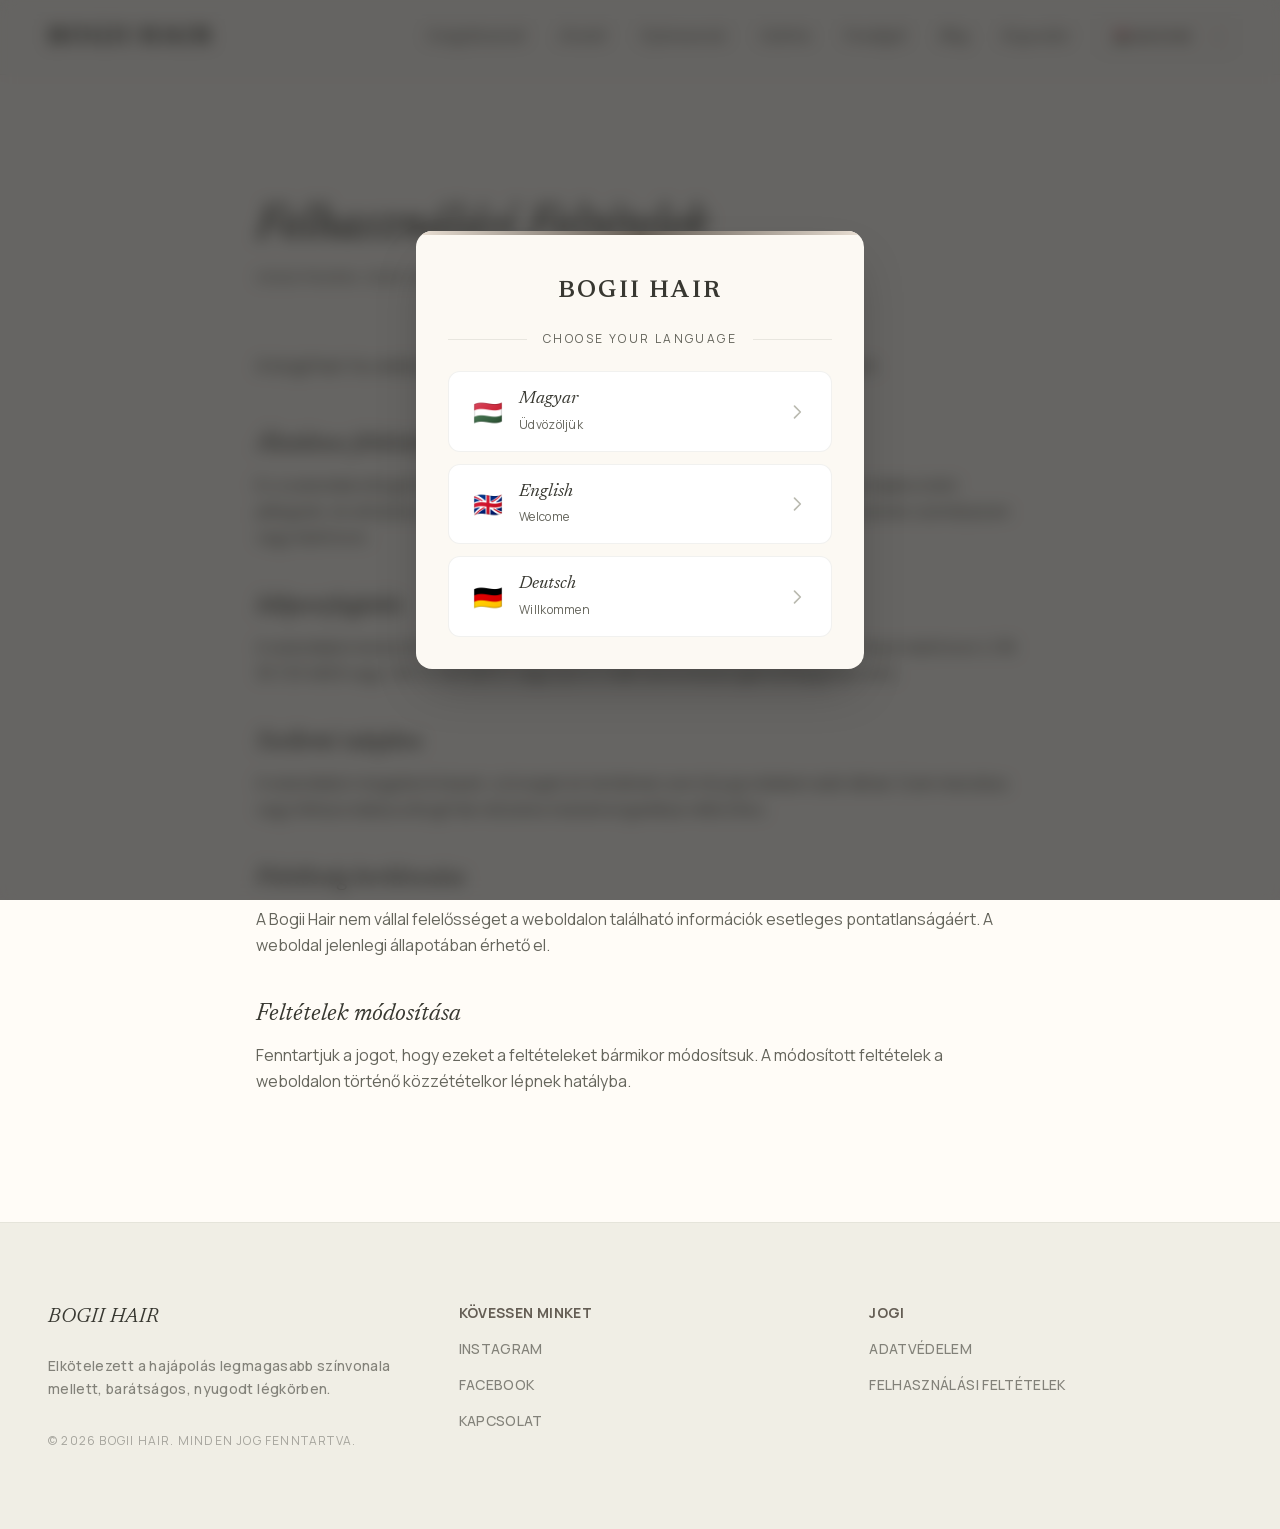
<file: hu/terms/index.html>
<!DOCTYPE html><html lang="hu" class="newsreader_d8db8e7c-module__ENdX3q__variable manrope_2b1d6e-module__Er_Twq__variable h-full antialiased"><head><meta charSet="utf-8"/><meta name="viewport" content="width=device-width, initial-scale=1"/><link rel="preload" href="/_next/static/media/5f402bd2d8eef81a-s.p.16whm0euli40m.woff2" as="font" crossorigin="" type="font/woff2"/><link rel="preload" href="/_next/static/media/6ab0db14f70d8ed6-s.p.0ctuso5mgh_i..woff2" as="font" crossorigin="" type="font/woff2"/><link rel="preload" href="/_next/static/media/750c737482d9de2f-s.p.0.oe-uv1--sd5.woff2" as="font" crossorigin="" type="font/woff2"/><link rel="preload" href="/_next/static/media/9433d1a810498265-s.p.0h26ys03~gfbk.woff2" as="font" crossorigin="" type="font/woff2"/><link rel="preload" href="/_next/static/media/a343f882a40d2cc9-s.p.0kho-wj7-y-w1.woff2" as="font" crossorigin="" type="font/woff2"/><link rel="preload" href="/_next/static/media/e62850744c7f266e-s.p.075bt8bdso9.6.woff2" as="font" crossorigin="" type="font/woff2"/><link rel="stylesheet" href="/_next/static/chunks/0zm8cij3ed49_.css" data-precedence="next"/><link rel="stylesheet" href="/_next/static/chunks/14w3t572xyx0u.css" data-precedence="next"/><link rel="preload" as="script" fetchPriority="low" href="/_next/static/chunks/0...no99vb-r7.js"/><script src="/_next/static/chunks/0oqyyvt6gbqtf.js" async=""></script><script src="/_next/static/chunks/0y3u8y-3_08.m.js" async=""></script><script src="/_next/static/chunks/turbopack-0wib4rb.9dhbr.js" async=""></script><script src="/_next/static/chunks/0o9gf9asi9el8.js" async=""></script><script src="/_next/static/chunks/0_mxefo8s90o8.js" async=""></script><script src="/_next/static/chunks/0f_2-l-rsne~v.js" async=""></script><script src="/_next/static/chunks/0h9j7lwvhrnbv.js" async=""></script><meta name="next-size-adjust" content=""/><title>Bogii Hair – Fodrász Mohács | Hajvágás, Hajfestés, Balayage</title><meta name="description" content="Professzionális fodrász Mohácson. Női hajvágás, férfi hajvágás, gyerek hajvágás, hajfestés, melírozás, balayage. Fodrászat a Radnóti ltp. 2. szám alatt. Időpontfoglalás: +36 30 723 4829."/><meta name="keywords" content="fodrász mohács, fodrászat mohács, hajvágás mohács, hajfestés mohács, balayage mohács, melír mohács, női fodrász mohács, férfi hajvágás mohács, gyerek hajvágás mohács, fodrász baranya megye, hajszalon mohács"/><link rel="canonical" href="https://www.bogiihair.hu/hu/"/><link rel="alternate" hrefLang="hu" href="https://www.bogiihair.hu/hu/"/><link rel="alternate" hrefLang="en" href="https://www.bogiihair.hu/en/"/><link rel="alternate" hrefLang="de" href="https://www.bogiihair.hu/de/"/><link rel="alternate" hrefLang="x-default" href="https://www.bogiihair.hu/hu/"/><meta property="og:title" content="Bogii Hair – Fodrász Mohács | Hajvágás, Hajfestés, Balayage"/><meta property="og:description" content="Professzionális fodrász Mohácson. Női hajvágás, férfi hajvágás, gyerek hajvágás, hajfestés, melírozás, balayage. Fodrászat a Radnóti ltp. 2. szám alatt. Időpontfoglalás: +36 30 723 4829."/><meta property="og:url" content="https://www.bogiihair.hu/hu/"/><meta property="og:site_name" content="Bogii Hair"/><meta property="og:locale" content="hu_HU"/><meta property="og:type" content="website"/><meta name="twitter:card" content="summary"/><meta name="twitter:title" content="Bogii Hair – Fodrász Mohács | Hajvágás, Hajfestés, Balayage"/><meta name="twitter:description" content="Professzionális fodrász Mohácson. Női hajvágás, férfi hajvágás, gyerek hajvágás, hajfestés, melírozás, balayage. Fodrászat a Radnóti ltp. 2. szám alatt. Időpontfoglalás: +36 30 723 4829."/><link rel="icon" href="/favicon.ico?favicon.03wq_c8rmb643.ico" sizes="64x64" type="image/x-icon"/><script type="application/ld+json">{"@context":"https://schema.org","@type":"HairSalon","name":"Bogii Hair","url":"https://www.bogiihair.hu","telephone":"+36307234829","email":"contact.bogiihair@gmail.com","address":{"@type":"PostalAddress","streetAddress":"Radnóti ltp. 2.","addressLocality":"Mohács","postalCode":"7700","addressCountry":"HU"},"geo":{"@type":"GeoCoordinates","latitude":45.9943,"longitude":18.6808},"openingHoursSpecification":[{"@type":"OpeningHoursSpecification","dayOfWeek":["Monday","Tuesday","Wednesday","Thursday","Friday"],"opens":"09:00","closes":"19:00"}],"priceRange":"€€","areaServed":{"@type":"City","name":"Mohács"},"sameAs":["https://www.facebook.com/p/Bogii-Hair-61556435486456/","https://www.instagram.com/bogiihair"]}</script><script src="/_next/static/chunks/03~yq9q893hmn.js" noModule=""></script></head><body class="min-h-full flex flex-col"><div hidden=""><!--$--><!--/$--></div><nav class="w-full sticky top-0 z-50 bg-[#fcf9f3] md:bg-[#fcf9f3]/90 md:backdrop-blur-xl border-b border-[#babab0]/10"><div class="flex items-center justify-between px-6 md:px-12 py-4 md:py-5 max-w-7xl mx-auto"><a class="flex-shrink-0" href="/hu/"><span class="font-[family-name:var(--font-heading)] text-xl md:text-2xl font-semibold text-[#383831] tracking-widest uppercase">BOGII HAIR</span></a><div class="hidden lg:flex flex-wrap justify-center gap-6 xl:gap-8 items-center"><a class="font-[family-name:var(--font-heading)] italic text-base lg:text-lg tracking-tight text-[#383831]/70 hover:text-[#645d54] transition-colors whitespace-nowrap" href="/hu/#services">Szolgáltatások</a><a class="font-[family-name:var(--font-heading)] italic text-base lg:text-lg tracking-tight text-[#383831]/70 hover:text-[#645d54] transition-colors whitespace-nowrap" href="/hu/#prices">Áraink</a><a class="font-[family-name:var(--font-heading)] italic text-base lg:text-lg tracking-tight text-[#383831]/70 hover:text-[#645d54] transition-colors whitespace-nowrap" href="/hu/#hours">Nyitvatartás</a><a class="font-[family-name:var(--font-heading)] italic text-base lg:text-lg tracking-tight text-[#383831]/70 hover:text-[#645d54] transition-colors whitespace-nowrap" href="/hu/#gallery">Galéria</a><a class="font-[family-name:var(--font-heading)] italic text-base lg:text-lg tracking-tight text-[#383831]/70 hover:text-[#645d54] transition-colors whitespace-nowrap" href="/hu/#clients">Vendégek</a><a class="font-[family-name:var(--font-heading)] italic text-base lg:text-lg tracking-tight text-[#383831]/70 hover:text-[#645d54] transition-colors whitespace-nowrap" href="/hu/#blog">Blog</a><a class="font-[family-name:var(--font-heading)] italic text-base lg:text-lg tracking-tight text-[#383831]/70 hover:text-[#645d54] transition-colors whitespace-nowrap" href="/hu/#contact">Kapcsolat</a><select aria-label="Select language" class="bg-transparent text-[#645d54] text-xs font-[family-name:var(--font-body)] font-bold uppercase tracking-widest border border-[#babab0]/40 rounded px-3 py-2 outline-none cursor-pointer hover:border-[#645d54] transition-colors duration-200 appearance-none" style="background-image:url(&quot;data:image/svg+xml,%3Csvg xmlns=&#x27;http://www.w3.org/2000/svg&#x27; width=&#x27;12&#x27; height=&#x27;12&#x27; fill=&#x27;%23645d54&#x27; viewBox=&#x27;0 0 16 16&#x27;%3E%3Cpath d=&#x27;M1.646 4.646a.5.5 0 0 1 .708 0L8 10.293l5.646-5.647a.5.5 0 0 1 .708.708l-6 6a.5.5 0 0 1-.708 0l-6-6a.5.5 0 0 1 0-.708z&#x27;/%3E%3C/svg%3E&quot;);background-repeat:no-repeat;background-position:right 8px center;padding-right:28px"><option value="hu" class="bg-[#fcf9f3] text-[#383831]" selected="">🇭🇺<!-- --> <!-- -->Magyar</option><option value="en" class="bg-[#fcf9f3] text-[#383831]">🇬🇧<!-- --> <!-- -->English</option><option value="de" class="bg-[#fcf9f3] text-[#383831]">🇩🇪<!-- --> <!-- -->Deutsch</option></select></div><button type="button" class="lg:hidden text-[#383831] p-2 -mr-2" aria-label="Toggle menu"><svg class="h-6 w-6" fill="none" stroke="currentColor" stroke-width="2" viewBox="0 0 24 24"><path stroke-linecap="round" stroke-linejoin="round" d="M4 6h16M4 12h16M4 18h16"></path></svg></button></div></nav><main class="flex-1"><section class="py-20 md:py-32 px-6 md:px-12 bg-[#fffcf7]"><div class="max-w-3xl mx-auto"><header class="mb-12 md:mb-16"><h1 class="font-[family-name:var(--font-heading)] text-3xl sm:text-4xl md:text-5xl italic text-[#383831] mb-4">Felhasználási Feltételek</h1><p class="font-[family-name:var(--font-body)] text-sm text-[#65655c]">Utolsó frissítés: 2026. március 22.</p></header><p class="font-[family-name:var(--font-body)] text-base md:text-lg text-[#65655c] leading-relaxed mb-10 md:mb-12">A bogiihair.hu weboldal használatával Ön elfogadja az alábbi feltételeket.</p><div class="space-y-8 md:space-y-10"><div><h2 class="font-[family-name:var(--font-heading)] text-xl md:text-2xl italic text-[#383831] mb-3">Általános feltételek</h2><p class="font-[family-name:var(--font-body)] text-base text-[#65655c] leading-relaxed">Ez a weboldal a Bogii Hair fodrászat bemutatkozó oldala. A weboldalon található árak tájékoztató jellegűek, és előzetes értesítés nélkül változhatnak. A pontos árakért kérjük, keressenek személyesen vagy telefonon.</p></div><div><h2 class="font-[family-name:var(--font-heading)] text-xl md:text-2xl italic text-[#383831] mb-3">Időpontfoglalás</h2><p class="font-[family-name:var(--font-body)] text-base text-[#65655c] leading-relaxed">A weboldalon keresztül nem történik online foglalás. Az időpontfoglaláshoz kérjük, hívjon telefonon (+36 30 723 4829 vagy +36 70 150 2657) vagy írjon e-mailt (kerestelyboglarka00@gmail.com).</p></div><div><h2 class="font-[family-name:var(--font-heading)] text-xl md:text-2xl italic text-[#383831] mb-3">Szellemi tulajdon</h2><p class="font-[family-name:var(--font-body)] text-base text-[#65655c] leading-relaxed">A weboldalon megjelenő képek, szövegek és tartalmak szerzői jogi védelem alatt állnak. Ezek másolása vagy felhasználása a Bogii Hair előzetes írásbeli engedélye nélkül tilos.</p></div><div><h2 class="font-[family-name:var(--font-heading)] text-xl md:text-2xl italic text-[#383831] mb-3">Felelősség korlátozása</h2><p class="font-[family-name:var(--font-body)] text-base text-[#65655c] leading-relaxed">A Bogii Hair nem vállal felelősséget a weboldalon található információk esetleges pontatlanságáért. A weboldal jelenlegi állapotában érhető el.</p></div><div><h2 class="font-[family-name:var(--font-heading)] text-xl md:text-2xl italic text-[#383831] mb-3">Feltételek módosítása</h2><p class="font-[family-name:var(--font-body)] text-base text-[#65655c] leading-relaxed">Fenntartjuk a jogot, hogy ezeket a feltételeket bármikor módosítsuk. A módosított feltételek a weboldalon történő közzétételkor lépnek hatályba.</p></div></div></div></section><!--$--><!--/$--></main><footer class="w-full border-t border-[#babab0]/20 bg-[#f0eee5]"><div class="grid grid-cols-1 md:grid-cols-3 gap-8 md:gap-12 px-6 md:px-12 py-12 md:py-20 max-w-7xl mx-auto text-center md:text-left"><div><div class="font-[family-name:var(--font-heading)] text-xl italic text-[#383831] mb-4 md:mb-6">BOGII HAIR</div><p class="font-[family-name:var(--font-body)] text-sm font-medium tracking-wide text-[#383831]/60 leading-relaxed mb-6 md:mb-8">Elkötelezett a hajápolás legmagasabb színvonala mellett, barátságos, nyugodt légkörben.</p><p class="font-[family-name:var(--font-body)] text-xs text-[#383831]/40 tracking-widest uppercase">© 2026 BOGII HAIR. <!-- -->Minden jog fenntartva.</p></div><div class="flex flex-col gap-3 md:gap-4"><span class="font-[family-name:var(--font-body)] text-sm font-bold tracking-wide uppercase text-[#645d54]">Kövessen Minket</span><a href="https://www.instagram.com/boglarka041601/" target="_blank" rel="noopener noreferrer" class="font-[family-name:var(--font-body)] text-sm font-medium tracking-wide uppercase text-[#383831]/60 hover:text-[#645d54] transition-colors duration-300">Instagram</a><a href="https://www.facebook.com/p/Bogii-Hair-61556435486456/" target="_blank" rel="noopener noreferrer" class="font-[family-name:var(--font-body)] text-sm font-medium tracking-wide uppercase text-[#383831]/60 hover:text-[#645d54] transition-colors duration-300">Facebook</a><a href="#contact" class="font-[family-name:var(--font-body)] text-sm font-medium tracking-wide uppercase text-[#383831]/60 hover:text-[#645d54] transition-colors duration-300">Kapcsolat</a></div><div class="flex flex-col gap-3 md:gap-4"><span class="font-[family-name:var(--font-body)] text-sm font-bold tracking-wide uppercase text-[#645d54]">Jogi</span><a class="font-[family-name:var(--font-body)] text-sm font-medium tracking-wide uppercase text-[#383831]/60 hover:text-[#645d54] transition-colors duration-300" href="/hu/privacy/">Adatvédelem</a><a class="font-[family-name:var(--font-body)] text-sm font-medium tracking-wide uppercase text-[#383831]/60 hover:text-[#645d54] transition-colors duration-300" href="/hu/terms/">Felhasználási feltételek</a></div></div></footer><script src="/_next/static/chunks/0...no99vb-r7.js" id="_R_" async=""></script><script>(self.__next_f=self.__next_f||[]).push([0])</script><script>self.__next_f.push([1,"1:\"$Sreact.fragment\"\n2:I[90534,[\"/_next/static/chunks/0o9gf9asi9el8.js\",\"/_next/static/chunks/0_mxefo8s90o8.js\"],\"default\"]\n3:I[19861,[\"/_next/static/chunks/0o9gf9asi9el8.js\",\"/_next/static/chunks/0_mxefo8s90o8.js\"],\"default\"]\n6:I[25531,[\"/_next/static/chunks/0o9gf9asi9el8.js\",\"/_next/static/chunks/0_mxefo8s90o8.js\"],\"OutletBoundary\"]\n7:\"$Sreact.suspense\"\na:I[25531,[\"/_next/static/chunks/0o9gf9asi9el8.js\",\"/_next/static/chunks/0_mxefo8s90o8.js\"],\"ViewportBoundary\"]\nc:I[25531,[\"/_next/static/chunks/0o9gf9asi9el8.js\",\"/_next/static/chunks/0_mxefo8s90o8.js\"],\"MetadataBoundary\"]\ne:I[80601,[\"/_next/static/chunks/0o9gf9asi9el8.js\",\"/_next/static/chunks/0_mxefo8s90o8.js\"],\"default\",1]\n:HL[\"/_next/static/chunks/0zm8cij3ed49_.css\",\"style\"]\n:HL[\"/_next/static/chunks/14w3t572xyx0u.css\",\"style\"]\n:HL[\"/_next/static/media/5f402bd2d8eef81a-s.p.16whm0euli40m.woff2\",\"font\",{\"crossOrigin\":\"\",\"type\":\"font/woff2\"}]\n:HL[\"/_next/static/media/6ab0db14f70d8ed6-s.p.0ctuso5mgh_i..woff2\",\"font\",{\"crossOrigin\":\"\",\"type\":\"font/woff2\"}]\n:HL[\"/_next/static/media/750c737482d9de2f-s.p.0.oe-uv1--sd5.woff2\",\"font\",{\"crossOrigin\":\"\",\"type\":\"font/woff2\"}]\n:HL[\"/_next/static/media/9433d1a810498265-s.p.0h26ys03~gfbk.woff2\",\"font\",{\"crossOrigin\":\"\",\"type\":\"font/woff2\"}]\n:HL[\"/_next/static/media/a343f882a40d2cc9-s.p.0kho-wj7-y-w1.woff2\",\"font\",{\"crossOrigin\":\"\",\"type\":\"font/woff2\"}]\n:HL[\"/_next/static/media/e62850744c7f266e-s.p.075bt8bdso9.6.woff2\",\"font\",{\"crossOrigin\":\"\",\"type\":\"font/woff2\"}]\n"])</script><script>self.__next_f.push([1,"0:{\"P\":null,\"c\":[\"\",\"hu\",\"terms\",\"\"],\"q\":\"\",\"i\":false,\"f\":[[[\"\",{\"children\":[[\"locale\",\"hu\",\"d\",null],{\"children\":[\"terms\",{\"children\":[\"__PAGE__\",{}]}]}]},\"$undefined\",\"$undefined\",16],[[\"$\",\"$1\",\"c\",{\"children\":[[[\"$\",\"link\",\"0\",{\"rel\":\"stylesheet\",\"href\":\"/_next/static/chunks/0zm8cij3ed49_.css\",\"precedence\":\"next\",\"crossOrigin\":\"$undefined\",\"nonce\":\"$undefined\"}],[\"$\",\"script\",\"script-0\",{\"src\":\"/_next/static/chunks/0o9gf9asi9el8.js\",\"async\":true,\"nonce\":\"$undefined\"}],[\"$\",\"script\",\"script-1\",{\"src\":\"/_next/static/chunks/0_mxefo8s90o8.js\",\"async\":true,\"nonce\":\"$undefined\"}]],[\"$\",\"$L2\",null,{\"parallelRouterKey\":\"children\",\"error\":\"$undefined\",\"errorStyles\":\"$undefined\",\"errorScripts\":\"$undefined\",\"template\":[\"$\",\"$L3\",null,{}],\"templateStyles\":\"$undefined\",\"templateScripts\":\"$undefined\",\"notFound\":[[[\"$\",\"title\",null,{\"children\":\"404: This page could not be found.\"}],[\"$\",\"div\",null,{\"style\":{\"fontFamily\":\"system-ui,\\\"Segoe UI\\\",Roboto,Helvetica,Arial,sans-serif,\\\"Apple Color Emoji\\\",\\\"Segoe UI Emoji\\\"\",\"height\":\"100vh\",\"textAlign\":\"center\",\"display\":\"flex\",\"flexDirection\":\"column\",\"alignItems\":\"center\",\"justifyContent\":\"center\"},\"children\":[\"$\",\"div\",null,{\"children\":[[\"$\",\"style\",null,{\"dangerouslySetInnerHTML\":{\"__html\":\"body{color:#000;background:#fff;margin:0}.next-error-h1{border-right:1px solid rgba(0,0,0,.3)}@media (prefers-color-scheme:dark){body{color:#fff;background:#000}.next-error-h1{border-right:1px solid rgba(255,255,255,.3)}}\"}}],[\"$\",\"h1\",null,{\"className\":\"next-error-h1\",\"style\":{\"display\":\"inline-block\",\"margin\":\"0 20px 0 0\",\"padding\":\"0 23px 0 0\",\"fontSize\":24,\"fontWeight\":500,\"verticalAlign\":\"top\",\"lineHeight\":\"49px\"},\"children\":404}],[\"$\",\"div\",null,{\"style\":{\"display\":\"inline-block\"},\"children\":[\"$\",\"h2\",null,{\"style\":{\"fontSize\":14,\"fontWeight\":400,\"lineHeight\":\"49px\",\"margin\":0},\"children\":\"This page could not be found.\"}]}]]}]}]],[]],\"forbidden\":\"$undefined\",\"unauthorized\":\"$undefined\"}]]}],{\"children\":[[\"$\",\"$1\",\"c\",{\"children\":[[[\"$\",\"link\",\"0\",{\"rel\":\"stylesheet\",\"href\":\"/_next/static/chunks/14w3t572xyx0u.css\",\"precedence\":\"next\",\"crossOrigin\":\"$undefined\",\"nonce\":\"$undefined\"}],[\"$\",\"script\",\"script-0\",{\"src\":\"/_next/static/chunks/0f_2-l-rsne~v.js\",\"async\":true,\"nonce\":\"$undefined\"}],[\"$\",\"script\",\"script-1\",{\"src\":\"/_next/static/chunks/0h9j7lwvhrnbv.js\",\"async\":true,\"nonce\":\"$undefined\"}]],\"$L4\"]}],{\"children\":[[\"$\",\"$1\",\"c\",{\"children\":[null,[\"$\",\"$L2\",null,{\"parallelRouterKey\":\"children\",\"error\":\"$undefined\",\"errorStyles\":\"$undefined\",\"errorScripts\":\"$undefined\",\"template\":[\"$\",\"$L3\",null,{}],\"templateStyles\":\"$undefined\",\"templateScripts\":\"$undefined\",\"notFound\":\"$undefined\",\"forbidden\":\"$undefined\",\"unauthorized\":\"$undefined\"}]]}],{\"children\":[[\"$\",\"$1\",\"c\",{\"children\":[\"$L5\",null,[\"$\",\"$L6\",null,{\"children\":[\"$\",\"$7\",null,{\"name\":\"Next.MetadataOutlet\",\"children\":\"$@8\"}]}]]}],{},null,false,null]},null,false,\"$@9\"]},null,false,null]},null,false,null],[\"$\",\"$1\",\"h\",{\"children\":[null,[\"$\",\"$La\",null,{\"children\":\"$Lb\"}],[\"$\",\"div\",null,{\"hidden\":true,\"children\":[\"$\",\"$Lc\",null,{\"children\":[\"$\",\"$7\",null,{\"name\":\"Next.Metadata\",\"children\":\"$Ld\"}]}]}],[\"$\",\"meta\",null,{\"name\":\"next-size-adjust\",\"content\":\"\"}]]}],false]],\"m\":\"$undefined\",\"G\":[\"$e\",[[\"$\",\"link\",\"0\",{\"rel\":\"stylesheet\",\"href\":\"/_next/static/chunks/0zm8cij3ed49_.css\",\"precedence\":\"next\",\"crossOrigin\":\"$undefined\",\"nonce\":\"$undefined\"}]]],\"S\":true,\"h\":null,\"s\":\"$undefined\",\"l\":\"$undefined\",\"p\":\"$undefined\",\"d\":\"$undefined\",\"b\":\"hISf5W8pO8jn3IDidA0PC\"}\n"])</script><script>self.__next_f.push([1,"f:[]\n9:\"$Wf\"\n"])</script><script>self.__next_f.push([1,"5:[\"$\",\"section\",null,{\"className\":\"py-20 md:py-32 px-6 md:px-12 bg-[#fffcf7]\",\"children\":[\"$\",\"div\",null,{\"className\":\"max-w-3xl mx-auto\",\"children\":[[\"$\",\"header\",null,{\"className\":\"mb-12 md:mb-16\",\"children\":[[\"$\",\"h1\",null,{\"className\":\"font-[family-name:var(--font-heading)] text-3xl sm:text-4xl md:text-5xl italic text-[#383831] mb-4\",\"children\":\"Felhasználási Feltételek\"}],[\"$\",\"p\",null,{\"className\":\"font-[family-name:var(--font-body)] text-sm text-[#65655c]\",\"children\":\"Utolsó frissítés: 2026. március 22.\"}]]}],[\"$\",\"p\",null,{\"className\":\"font-[family-name:var(--font-body)] text-base md:text-lg text-[#65655c] leading-relaxed mb-10 md:mb-12\",\"children\":\"A bogiihair.hu weboldal használatával Ön elfogadja az alábbi feltételeket.\"}],[\"$\",\"div\",null,{\"className\":\"space-y-8 md:space-y-10\",\"children\":[[\"$\",\"div\",\"Általános feltételek\",{\"children\":[[\"$\",\"h2\",null,{\"className\":\"font-[family-name:var(--font-heading)] text-xl md:text-2xl italic text-[#383831] mb-3\",\"children\":\"Általános feltételek\"}],[\"$\",\"p\",null,{\"className\":\"font-[family-name:var(--font-body)] text-base text-[#65655c] leading-relaxed\",\"children\":\"Ez a weboldal a Bogii Hair fodrászat bemutatkozó oldala. A weboldalon található árak tájékoztató jellegűek, és előzetes értesítés nélkül változhatnak. A pontos árakért kérjük, keressenek személyesen vagy telefonon.\"}]]}],[\"$\",\"div\",\"Időpontfoglalás\",{\"children\":[[\"$\",\"h2\",null,{\"className\":\"font-[family-name:var(--font-heading)] text-xl md:text-2xl italic text-[#383831] mb-3\",\"children\":\"Időpontfoglalás\"}],[\"$\",\"p\",null,{\"className\":\"font-[family-name:var(--font-body)] text-base text-[#65655c] leading-relaxed\",\"children\":\"A weboldalon keresztül nem történik online foglalás. Az időpontfoglaláshoz kérjük, hívjon telefonon (+36 30 723 4829 vagy +36 70 150 2657) vagy írjon e-mailt (kerestelyboglarka00@gmail.com).\"}]]}],[\"$\",\"div\",\"Szellemi tulajdon\",{\"children\":[[\"$\",\"h2\",null,{\"className\":\"font-[family-name:var(--font-heading)] text-xl md:text-2xl italic text-[#383831] mb-3\",\"children\":\"Szellemi tulajdon\"}],[\"$\",\"p\",null,{\"className\":\"font-[family-name:var(--font-body)] text-base text-[#65655c] leading-relaxed\",\"children\":\"A weboldalon megjelenő képek, szövegek és tartalmak szerzői jogi védelem alatt állnak. Ezek másolása vagy felhasználása a Bogii Hair előzetes írásbeli engedélye nélkül tilos.\"}]]}],[\"$\",\"div\",\"Felelősség korlátozása\",{\"children\":[[\"$\",\"h2\",null,{\"className\":\"font-[family-name:var(--font-heading)] text-xl md:text-2xl italic text-[#383831] mb-3\",\"children\":\"Felelősség korlátozása\"}],[\"$\",\"p\",null,{\"className\":\"font-[family-name:var(--font-body)] text-base text-[#65655c] leading-relaxed\",\"children\":\"A Bogii Hair nem vállal felelősséget a weboldalon található információk esetleges pontatlanságáért. A weboldal jelenlegi állapotában érhető el.\"}]]}],[\"$\",\"div\",\"Feltételek módosítása\",{\"children\":[[\"$\",\"h2\",null,{\"className\":\"font-[family-name:var(--font-heading)] text-xl md:text-2xl italic text-[#383831] mb-3\",\"children\":\"Feltételek módosítása\"}],[\"$\",\"p\",null,{\"className\":\"font-[family-name:var(--font-body)] text-base text-[#65655c] leading-relaxed\",\"children\":\"Fenntartjuk a jogot, hogy ezeket a feltételeket bármikor módosítsuk. A módosított feltételek a weboldalon történő közzétételkor lépnek hatályba.\"}]]}]]}]]}]}]\n"])</script><script>self.__next_f.push([1,"4:[\"$\",\"html\",null,{\"lang\":\"hu\",\"className\":\"newsreader_d8db8e7c-module__ENdX3q__variable manrope_2b1d6e-module__Er_Twq__variable h-full antialiased\",\"children\":[[\"$\",\"head\",null,{\"children\":[\"$\",\"script\",null,{\"type\":\"application/ld+json\",\"dangerouslySetInnerHTML\":{\"__html\":\"{\\\"@context\\\":\\\"https://schema.org\\\",\\\"@type\\\":\\\"HairSalon\\\",\\\"name\\\":\\\"Bogii Hair\\\",\\\"url\\\":\\\"https://www.bogiihair.hu\\\",\\\"telephone\\\":\\\"+36307234829\\\",\\\"email\\\":\\\"contact.bogiihair@gmail.com\\\",\\\"address\\\":{\\\"@type\\\":\\\"PostalAddress\\\",\\\"streetAddress\\\":\\\"Radnóti ltp. 2.\\\",\\\"addressLocality\\\":\\\"Mohács\\\",\\\"postalCode\\\":\\\"7700\\\",\\\"addressCountry\\\":\\\"HU\\\"},\\\"geo\\\":{\\\"@type\\\":\\\"GeoCoordinates\\\",\\\"latitude\\\":45.9943,\\\"longitude\\\":18.6808},\\\"openingHoursSpecification\\\":[{\\\"@type\\\":\\\"OpeningHoursSpecification\\\",\\\"dayOfWeek\\\":[\\\"Monday\\\",\\\"Tuesday\\\",\\\"Wednesday\\\",\\\"Thursday\\\",\\\"Friday\\\"],\\\"opens\\\":\\\"09:00\\\",\\\"closes\\\":\\\"19:00\\\"}],\\\"priceRange\\\":\\\"€€\\\",\\\"areaServed\\\":{\\\"@type\\\":\\\"City\\\",\\\"name\\\":\\\"Mohács\\\"},\\\"sameAs\\\":[\\\"https://www.facebook.com/p/Bogii-Hair-61556435486456/\\\",\\\"https://www.instagram.com/bogiihair\\\"]}\"}}]}],[\"$\",\"body\",null,{\"className\":\"min-h-full flex flex-col\",\"children\":\"$L10\"}]]}]\n"])</script><script>self.__next_f.push([1,"11:I[72371,[\"/_next/static/chunks/0o9gf9asi9el8.js\",\"/_next/static/chunks/0_mxefo8s90o8.js\",\"/_next/static/chunks/0f_2-l-rsne~v.js\",\"/_next/static/chunks/0h9j7lwvhrnbv.js\"],\"default\"]\n"])</script><script>self.__next_f.push([1,"10:[\"$\",\"$L11\",null,{\"formats\":\"$undefined\",\"locale\":\"hu\",\"messages\":{\"meta\":{\"title\":\"Bogii Hair – Fodrász Mohács | Hajvágás, Hajfestés, Balayage\",\"description\":\"Professzionális fodrász Mohácson. Női hajvágás, férfi hajvágás, gyerek hajvágás, hajfestés, melírozás, balayage. Fodrászat a Radnóti ltp. 2. szám alatt. Időpontfoglalás: +36 30 723 4829.\",\"ogLocale\":\"hu_HU\",\"keywords\":\"fodrász mohács, fodrászat mohács, hajvágás mohács, hajfestés mohács, balayage mohács, melír mohács, női fodrász mohács, férfi hajvágás mohács, gyerek hajvágás mohács, fodrász baranya megye, hajszalon mohács\"},\"nav\":{\"home\":\"Kezdőlap\",\"services\":\"Szolgáltatások\",\"workingHours\":\"Nyitvatartás\",\"prices\":\"Áraink\",\"clients\":\"Vendégek\",\"gallery\":\"Galéria\",\"blog\":\"Blog\",\"contact\":\"Kapcsolat\"},\"topBar\":{\"hours\":\"Hétfő – Szombat 8:00 – 20:00 | Bejelentkezés alapján\",\"phone\":\"+36 30 723 4829\"},\"hero\":{\"welcome\":\"Üdvözöljük a\",\"welcomeLine2\":\"Bogii Hair-nél\",\"subtitle\":\"Professzionális fodrász Mohácson – hajvágás, hajfestés, balayage és melír nőknek, férfiaknak és gyerekeknek, évek tapasztalatával.\",\"cta\":\"Tudjon meg többet\",\"bookNow\":\"Időpontfoglalás\"},\"about\":{\"label\":\"Bogii Hair\",\"title\":\"Személyes \u0026 Professzionális\",\"text\":\"Fodrászatom Mohács szívében, a Radnóti ltp. 2. szám alatt található. Célom, hogy a hajápolás legmagasabb szintjét nyújtsam, legyen szó egyszerű hajvágásról, hajfestésről vagy teljes átalakulásról. Barátságos, nyugodt környezetben várom minden vendégemet.\"},\"services\":{\"pageTitle\":\"Szolgáltatások\",\"pageSubtitle\":\"A legmodernebb technikákkal és prémium termékekkel dolgozom, hogy a legjobb eredményt érjük el együtt.\",\"viewAll\":\"Összes szolgáltatás\",\"advancedTechniques\":\"Gyermekeknek\",\"bespokeConsultation\":\"Modern Színezés\",\"clientFocused\":\"Időtlen Elegancia\",\"cardDesc0\":\"Türelmes, figyelmes vágás a legkisebb vendégeinknek.\",\"cardDesc1\":\"Kézzel festett balayage és természetes hatású színezés.\",\"cardDesc2\":\"Az érett haj természetes szépségének kiemelése.\",\"cutTitle\":\"Vágás\",\"cutDesc\":\"Precíziós sziluettek, az Ön arcformájához igazítva.\",\"colorTitle\":\"Színezés\",\"colorDesc\":\"Többdimenziós árnyalatok, amelyek életet lehelnek a hajába.\",\"treatmentTitle\":\"Kezelések\",\"stylingTitle\":\"Formázás\",\"stylingDesc\":\"Alkalmi frizurák, kontyok, fonások és formázási szolgáltatások minden alkalomra.\",\"items\":{\"womensCut\":\"Női Vágás \u0026 Szárítás\",\"mensCut\":\"Férfi Vágás\",\"beardTrim\":\"Szakáll Vágás\",\"childrensBoy\":\"Gyermek Hajvágás – Kisfiú\",\"childrensGirl\":\"Gyermek Hajvágás – Kislány\",\"washBlowDry\":\"Mosás \u0026 Beszárítás\",\"washCutBlowDry\":\"Mosás, Vágás \u0026 Beszárítás\",\"dryCut\":\"Száraz Vágás\",\"bangsTrim\":\"Frufru Vágás\",\"rootTouchUp\":\"Tőfestés\",\"fullColor\":\"Teljes Hajfestés\",\"highlights\":\"Melír Technikák\",\"balayage\":\"Balayage / Highlights / Airtouch Szőkítési Technikák\",\"perm\":\"Dauer\",\"colorWithClientProducts\":\"Festés Hozott Termékekkel\",\"washAndSet\":\"Mosás \u0026 Berakás\",\"updoWithoutWash\":\"Alkalmi Konty Mosás Nélkül\",\"updoFull\":\"Alkalmi Konty Mosással, Beszárítással \u0026 Berakással\",\"hairStraightening\":\"Hajvasalás\",\"hairCurling\":\"Hajgöndörítés\",\"simpleBraid\":\"Egyszerű Hajfonás\",\"complexBraid\":\"Összetett Hajfonás\"}},\"gallery\":{\"label\":\"Portfólió\",\"title\":\"Valódi emberek.\",\"titleLine2\":\"Kifinomult eredmények.\"},\"prices\":{\"pageTitle\":\"Áraink\",\"pageSubtitle\":\"Az alábbi árak tájékoztató jellegűek. Személyre szabott árajánlatért kérem, keressenek közvetlenül vagy kérdezzenek az időpontfoglaláskor.\",\"startingFrom\":\"Kezdőár\"},\"workingHours\":{\"pageTitle\":\"Nyitvatartás\",\"pageSubtitle\":\"Hétfőtől szombatig várom vendégeimet, bejelentkezés alapján. Hívjon vagy írjon, és foglaljon időpontot!\",\"monday\":\"Hétfő\",\"tuesday\":\"Kedd\",\"wednesday\":\"Szerda\",\"thursday\":\"Csütörtök\",\"friday\":\"Péntek\",\"saturday\":\"Szombat\",\"sunday\":\"Vasárnap\",\"open\":\"8:00\",\"close\":\"20:00\",\"closed\":\"Zárva\",\"to\":\"–\",\"byAppointment\":\"Bejelentkezés alapján\"},\"clients\":{\"pageTitle\":\"Elégedett Vendégeink\",\"pageSubtitle\":\"Számomra a legnagyobb öröm, ha vendégeim mosollyal távoznak.\",\"seeReviews\":\"Vélemények a Facebookon\"},\"blog\":{\"pageTitle\":\"Blog Bejegyzések\",\"pageSubtitle\":\"Fedezze fel a legújabb haj trendeket, stílus inspirációkat és exkluzív szalon ajánlatokat.\",\"posts\":[{\"title\":\"Nagy átalakulás!\",\"excerpt\":\"Drámai változás: sötét, sérült hajból ragyogó, egészséges frizura. Nézze meg az előtte-utána fotókat!\",\"image\":\"/Photos/1586.jpg\"},{\"title\":\"Luxus, ami nem hivalkodó\",\"excerpt\":\"Természetes hatás, elegáns kivitel. Hogyan érhető el a luxus megjelenés természetes módszerekkel.\",\"image\":\"/Photos/1778.jpg\"},{\"title\":\"Gyengéd frissesség, egészséges ragyogás\",\"excerpt\":\"A frizura gondozása mindennap. Tippek és trükkök az egészséges, ragyogó hajért.\",\"image\":\"/Photos/1621.jpg\"}]},\"contact\":{\"pageTitle\":\"Kapcsolat\",\"pageSubtitle\":\"Keressen bátran! Hívjon, írjon, vagy foglaljon időpontot.\",\"address\":\"Radnóti ltp. 2., Mohács, 7700\",\"phone\":\"+36 30 723 4829\",\"phone2\":\"+36 70 150 2657\",\"email\":\"kerestelyboglarka00@gmail.com\",\"addressLabel\":\"Cím\",\"phoneLabel\":\"Telefon\",\"emailLabel\":\"E-mail\",\"formName\":\"Név\",\"formEmail\":\"E-mail\",\"formMessage\":\"Üzenet\",\"formSend\":\"Küldés\",\"formSuccess\":\"Üzenet elküldve! Hamarosan válaszolunk.\",\"formError\":\"Hiba történt. Kérem próbálja újra, vagy hívjon minket.\",\"getInTouch\":\"Kapcsolat\"},\"footer\":{\"brandDescription\":\"Elkötelezett a hajápolás legmagasabb színvonala mellett, barátságos, nyugodt légkörben.\",\"hours\":\"Hétfő – Szombat 8:00 – 20:00 | Bejelentkezés alapján\",\"latestPosts\":\"Legújabb Bejegyzések\",\"getInTouch\":\"Kapcsolat\",\"discover\":\"Kövessen Minket\",\"legal\":\"Jogi\",\"subscribe\":\"Feliratkozás\",\"subscribePlaceholder\":\"E-mail cím\",\"subscribeButton\":\"Feliratkozás\",\"privacy\":\"Adatvédelem\",\"terms\":\"Felhasználási feltételek\",\"rights\":\"Minden jog fenntartva.\"},\"legal\":{\"privacyTitle\":\"Adatvédelmi Szabályzat\",\"privacyLastUpdated\":\"Utolsó frissítés: 2026. március 22.\",\"privacyIntro\":\"A Bogii Hair (székhely: Radnóti ltp. 2., 7700 Mohács) mint adatkezelő tiszteletben tartja az Ön személyes adatainak védelmét. Ez a szabályzat ismerteti, hogyan gyűjtjük, használjuk és védjük az Ön adatait.\",\"dataCollectedTitle\":\"Milyen adatokat gyűjtünk?\",\"dataCollectedText\":\"A kapcsolati űrlapon keresztül megadott adatokat: név, e-mail cím és üzenet tartalma. Ezeket az adatokat kizárólag az Ön megkeresésének megválaszolásához használjuk.\",\"dataProcessingTitle\":\"Adatfeldolgozás\",\"dataProcessingText\":\"Az űrlap adatait a Web3Forms szolgáltatáson keresztül dolgozzuk fel, amely az adatokat biztonságos kapcsolaton keresztül továbbítja e-mailben számunkra. Nem tárolunk adatokat a webhelyen, nem használunk sütiket, és nem követjük nyomon a látogatókat.\",\"dataRetentionTitle\":\"Adatmegőrzés\",\"dataRetentionText\":\"Az Ön adatait csak az üzenetére való válaszadáshoz szükséges ideig őrizzük meg, ezt követően töröljük.\",\"rightsTitle\":\"Az Ön jogai\",\"rightsText\":\"A GDPR értelmében Önnek joga van kérni személyes adatainak hozzáférését, helyesbítését vagy törlését. Kérjük, forduljon hozzánk e-mailben: kerestelyboglarka00@gmail.com.\",\"contactTitle\":\"Kapcsolat adatvédelmi ügyekben\",\"contactText\":\"Ha kérdése van az adatvédelemmel kapcsolatban, kérjük írjon nekünk: kerestelyboglarka00@gmail.com.\",\"termsTitle\":\"Felhasználási Feltételek\",\"termsLastUpdated\":\"Utolsó frissítés: 2026. március 22.\",\"termsIntro\":\"A bogiihair.hu weboldal használatával Ön elfogadja az alábbi feltételeket.\",\"generalTitle\":\"Általános feltételek\",\"generalText\":\"Ez a weboldal a Bogii Hair fodrászat bemutatkozó oldala. A weboldalon található árak tájékoztató jellegűek, és előzetes értesítés nélkül változhatnak. A pontos árakért kérjük, keressenek személyesen vagy telefonon.\",\"appointmentsTitle\":\"Időpontfoglalás\",\"appointmentsText\":\"A weboldalon keresztül nem történik online foglalás. Az időpontfoglaláshoz kérjük, hívjon telefonon (+36 30 723 4829 vagy +36 70 150 2657) vagy írjon e-mailt (kerestelyboglarka00@gmail.com).\",\"intellectualPropertyTitle\":\"Szellemi tulajdon\",\"intellectualPropertyText\":\"A weboldalon megjelenő képek, szövegek és tartalmak szerzői jogi védelem alatt állnak. Ezek másolása vagy felhasználása a Bogii Hair előzetes írásbeli engedélye nélkül tilos.\",\"liabilityTitle\":\"Felelősség korlátozása\",\"liabilityText\":\"A Bogii Hair nem vállal felelősséget a weboldalon található információk esetleges pontatlanságáért. A weboldal jelenlegi állapotában érhető el.\",\"changesToTermsTitle\":\"Feltételek módosítása\",\"changesToTermsText\":\"Fenntartjuk a jogot, hogy ezeket a feltételeket bármikor módosítsuk. A módosított feltételek a weboldalon történő közzétételkor lépnek hatályba.\"},\"cta\":{\"title\":\"Készen áll az átalakulásra?\",\"subtitle\":\"Foglaljon időpontot még ma, és érezze jól magát!\",\"button\":\"Időpontfoglalás\"}},\"now\":\"$undefined\",\"timeZone\":\"UTC\",\"children\":[\"$L12\",\"$L13\",\"$L14\",\"$L15\"]}]\n"])</script><script>self.__next_f.push([1,"b:[[\"$\",\"meta\",\"0\",{\"charSet\":\"utf-8\"}],[\"$\",\"meta\",\"1\",{\"name\":\"viewport\",\"content\":\"width=device-width, initial-scale=1\"}]]\n"])</script><script>self.__next_f.push([1,"16:I[21579,[\"/_next/static/chunks/0o9gf9asi9el8.js\",\"/_next/static/chunks/0_mxefo8s90o8.js\",\"/_next/static/chunks/0f_2-l-rsne~v.js\",\"/_next/static/chunks/0h9j7lwvhrnbv.js\"],\"LanguagePopup\"]\n17:I[45639,[\"/_next/static/chunks/0o9gf9asi9el8.js\",\"/_next/static/chunks/0_mxefo8s90o8.js\",\"/_next/static/chunks/0f_2-l-rsne~v.js\",\"/_next/static/chunks/0h9j7lwvhrnbv.js\"],\"Navbar\"]\n12:[\"$\",\"$L16\",null,{}]\n13:[\"$\",\"$L17\",null,{}]\n14:[\"$\",\"main\",null,{\"className\":\"flex-1\",\"children\":[\"$\",\"$L2\",null,{\"parallelRouterKey\":\"children\",\"error\":\"$undefined\",\"errorStyles\":\"$undefined\",\"errorScripts\":\"$undefined\",\"template\":[\"$\",\"$L3\",null,{}],\"templateStyles\":\"$undefined\",\"templateScripts\":\"$undefined\",\"notFound\":\"$undefined\",\"forbidden\":\"$undefined\",\"unauthorized\":\"$undefined\"}]}]\n"])</script><script>self.__next_f.push([1,"18:I[22138,[\"/_next/static/chunks/0o9gf9asi9el8.js\",\"/_next/static/chunks/0_mxefo8s90o8.js\",\"/_next/static/chunks/0f_2-l-rsne~v.js\",\"/_next/static/chunks/0h9j7lwvhrnbv.js\"],\"\"]\n"])</script><script>self.__next_f.push([1,"15:[\"$\",\"footer\",null,{\"className\":\"w-full border-t border-[#babab0]/20 bg-[#f0eee5]\",\"children\":[\"$\",\"div\",null,{\"className\":\"grid grid-cols-1 md:grid-cols-3 gap-8 md:gap-12 px-6 md:px-12 py-12 md:py-20 max-w-7xl mx-auto text-center md:text-left\",\"children\":[[\"$\",\"div\",null,{\"children\":[[\"$\",\"div\",null,{\"className\":\"font-[family-name:var(--font-heading)] text-xl italic text-[#383831] mb-4 md:mb-6\",\"children\":\"BOGII HAIR\"}],[\"$\",\"p\",null,{\"className\":\"font-[family-name:var(--font-body)] text-sm font-medium tracking-wide text-[#383831]/60 leading-relaxed mb-6 md:mb-8\",\"children\":\"Elkötelezett a hajápolás legmagasabb színvonala mellett, barátságos, nyugodt légkörben.\"}],[\"$\",\"p\",null,{\"className\":\"font-[family-name:var(--font-body)] text-xs text-[#383831]/40 tracking-widest uppercase\",\"children\":[\"© 2026 BOGII HAIR. \",\"Minden jog fenntartva.\"]}]]}],[\"$\",\"div\",null,{\"className\":\"flex flex-col gap-3 md:gap-4\",\"children\":[[\"$\",\"span\",null,{\"className\":\"font-[family-name:var(--font-body)] text-sm font-bold tracking-wide uppercase text-[#645d54]\",\"children\":\"Kövessen Minket\"}],[\"$\",\"a\",null,{\"href\":\"https://www.instagram.com/boglarka041601/\",\"target\":\"_blank\",\"rel\":\"noopener noreferrer\",\"className\":\"font-[family-name:var(--font-body)] text-sm font-medium tracking-wide uppercase text-[#383831]/60 hover:text-[#645d54] transition-colors duration-300\",\"children\":\"Instagram\"}],[\"$\",\"a\",null,{\"href\":\"https://www.facebook.com/p/Bogii-Hair-61556435486456/\",\"target\":\"_blank\",\"rel\":\"noopener noreferrer\",\"className\":\"font-[family-name:var(--font-body)] text-sm font-medium tracking-wide uppercase text-[#383831]/60 hover:text-[#645d54] transition-colors duration-300\",\"children\":\"Facebook\"}],[\"$\",\"a\",null,{\"href\":\"#contact\",\"className\":\"font-[family-name:var(--font-body)] text-sm font-medium tracking-wide uppercase text-[#383831]/60 hover:text-[#645d54] transition-colors duration-300\",\"children\":\"Kapcsolat\"}]]}],[\"$\",\"div\",null,{\"className\":\"flex flex-col gap-3 md:gap-4\",\"children\":[[\"$\",\"span\",null,{\"className\":\"font-[family-name:var(--font-body)] text-sm font-bold tracking-wide uppercase text-[#645d54]\",\"children\":\"Jogi\"}],[\"$\",\"$L18\",null,{\"href\":\"/hu/privacy/\",\"className\":\"font-[family-name:var(--font-body)] text-sm font-medium tracking-wide uppercase text-[#383831]/60 hover:text-[#645d54] transition-colors duration-300\",\"children\":\"Adatvédelem\"}],[\"$\",\"$L18\",null,{\"href\":\"/hu/terms/\",\"className\":\"font-[family-name:var(--font-body)] text-sm font-medium tracking-wide uppercase text-[#383831]/60 hover:text-[#645d54] transition-colors duration-300\",\"children\":\"Felhasználási feltételek\"}]]}]]}]}]\n"])</script><script>self.__next_f.push([1,"19:I[67175,[\"/_next/static/chunks/0o9gf9asi9el8.js\",\"/_next/static/chunks/0_mxefo8s90o8.js\"],\"IconMark\"]\n8:null\n"])</script><script>self.__next_f.push([1,"d:[[\"$\",\"title\",\"0\",{\"children\":\"Bogii Hair – Fodrász Mohács | Hajvágás, Hajfestés, Balayage\"}],[\"$\",\"meta\",\"1\",{\"name\":\"description\",\"content\":\"Professzionális fodrász Mohácson. Női hajvágás, férfi hajvágás, gyerek hajvágás, hajfestés, melírozás, balayage. Fodrászat a Radnóti ltp. 2. szám alatt. Időpontfoglalás: +36 30 723 4829.\"}],[\"$\",\"meta\",\"2\",{\"name\":\"keywords\",\"content\":\"fodrász mohács, fodrászat mohács, hajvágás mohács, hajfestés mohács, balayage mohács, melír mohács, női fodrász mohács, férfi hajvágás mohács, gyerek hajvágás mohács, fodrász baranya megye, hajszalon mohács\"}],[\"$\",\"link\",\"3\",{\"rel\":\"canonical\",\"href\":\"https://www.bogiihair.hu/hu/\"}],[\"$\",\"link\",\"4\",{\"rel\":\"alternate\",\"hrefLang\":\"hu\",\"href\":\"https://www.bogiihair.hu/hu/\"}],[\"$\",\"link\",\"5\",{\"rel\":\"alternate\",\"hrefLang\":\"en\",\"href\":\"https://www.bogiihair.hu/en/\"}],[\"$\",\"link\",\"6\",{\"rel\":\"alternate\",\"hrefLang\":\"de\",\"href\":\"https://www.bogiihair.hu/de/\"}],[\"$\",\"link\",\"7\",{\"rel\":\"alternate\",\"hrefLang\":\"x-default\",\"href\":\"https://www.bogiihair.hu/hu/\"}],[\"$\",\"meta\",\"8\",{\"property\":\"og:title\",\"content\":\"Bogii Hair – Fodrász Mohács | Hajvágás, Hajfestés, Balayage\"}],[\"$\",\"meta\",\"9\",{\"property\":\"og:description\",\"content\":\"Professzionális fodrász Mohácson. Női hajvágás, férfi hajvágás, gyerek hajvágás, hajfestés, melírozás, balayage. Fodrászat a Radnóti ltp. 2. szám alatt. Időpontfoglalás: +36 30 723 4829.\"}],[\"$\",\"meta\",\"10\",{\"property\":\"og:url\",\"content\":\"https://www.bogiihair.hu/hu/\"}],[\"$\",\"meta\",\"11\",{\"property\":\"og:site_name\",\"content\":\"Bogii Hair\"}],[\"$\",\"meta\",\"12\",{\"property\":\"og:locale\",\"content\":\"hu_HU\"}],[\"$\",\"meta\",\"13\",{\"property\":\"og:type\",\"content\":\"website\"}],[\"$\",\"meta\",\"14\",{\"name\":\"twitter:card\",\"content\":\"summary\"}],[\"$\",\"meta\",\"15\",{\"name\":\"twitter:title\",\"content\":\"Bogii Hair – Fodrász Mohács | Hajvágás, Hajfestés, Balayage\"}],[\"$\",\"meta\",\"16\",{\"name\":\"twitter:description\",\"content\":\"Professzionális fodrász Mohácson. Női hajvágás, férfi hajvágás, gyerek hajvágás, hajfestés, melírozás, balayage. Fodrászat a Radnóti ltp. 2. szám alatt. Időpontfoglalás: +36 30 723 4829.\"}],[\"$\",\"link\",\"17\",{\"rel\":\"icon\",\"href\":\"/favicon.ico?favicon.03wq_c8rmb643.ico\",\"sizes\":\"64x64\",\"type\":\"image/x-icon\"}],[\"$\",\"$L19\",\"18\",{}]]\n"])</script></body></html>
</file>
<file: _next/static/chunks/0zm8cij3ed49_.css>
@layer properties{@supports (((-webkit-hyphens:none)) and (not (margin-trim:inline))) or ((-moz-orient:inline) and (not (color:rgb(from red r g b)))){*,:before,:after,::backdrop{--tw-translate-x:0;--tw-translate-y:0;--tw-translate-z:0;--tw-scale-x:1;--tw-scale-y:1;--tw-scale-z:1;--tw-scroll-snap-strictness:proximity;--tw-space-y-reverse:0;--tw-border-style:solid;--tw-gradient-position:initial;--tw-gradient-from:#0000;--tw-gradient-via:#0000;--tw-gradient-to:#0000;--tw-gradient-stops:initial;--tw-gradient-via-stops:initial;--tw-gradient-from-position:0%;--tw-gradient-via-position:50%;--tw-gradient-to-position:100%;--tw-leading:initial;--tw-font-weight:initial;--tw-tracking:initial;--tw-shadow:0 0 #0000;--tw-shadow-color:initial;--tw-shadow-alpha:100%;--tw-inset-shadow:0 0 #0000;--tw-inset-shadow-color:initial;--tw-inset-shadow-alpha:100%;--tw-ring-color:initial;--tw-ring-shadow:0 0 #0000;--tw-inset-ring-color:initial;--tw-inset-ring-shadow:0 0 #0000;--tw-ring-inset:initial;--tw-ring-offset-width:0px;--tw-ring-offset-color:#fff;--tw-ring-offset-shadow:0 0 #0000;--tw-blur:initial;--tw-brightness:initial;--tw-contrast:initial;--tw-grayscale:initial;--tw-hue-rotate:initial;--tw-invert:initial;--tw-opacity:initial;--tw-saturate:initial;--tw-sepia:initial;--tw-drop-shadow:initial;--tw-drop-shadow-color:initial;--tw-drop-shadow-alpha:100%;--tw-drop-shadow-size:initial;--tw-backdrop-blur:initial;--tw-backdrop-brightness:initial;--tw-backdrop-contrast:initial;--tw-backdrop-grayscale:initial;--tw-backdrop-hue-rotate:initial;--tw-backdrop-invert:initial;--tw-backdrop-opacity:initial;--tw-backdrop-saturate:initial;--tw-backdrop-sepia:initial;--tw-duration:initial}}}@layer theme{:root,:host{--font-sans:ui-sans-serif, system-ui, sans-serif, "Apple Color Emoji", "Segoe UI Emoji", "Segoe UI Symbol", "Noto Color Emoji";--font-mono:ui-monospace, SFMono-Regular, Menlo, Monaco, Consolas, "Liberation Mono", "Courier New", monospace;--color-red-700:#bf000f;--color-green-700:#008138;--spacing:.25rem;--container-md:28rem;--container-xl:36rem;--container-2xl:42rem;--container-3xl:48rem;--container-4xl:56rem;--container-7xl:80rem;--text-xs:.75rem;--text-xs--line-height:calc(1 / .75);--text-sm:.875rem;--text-sm--line-height:calc(1.25 / .875);--text-base:1rem;--text-base--line-height:calc(1.5 / 1);--text-lg:1.125rem;--text-lg--line-height:calc(1.75 / 1.125);--text-xl:1.25rem;--text-xl--line-height:calc(1.75 / 1.25);--text-2xl:1.5rem;--text-2xl--line-height:calc(2 / 1.5);--text-3xl:1.875rem;--text-3xl--line-height:calc(2.25 / 1.875);--text-4xl:2.25rem;--text-4xl--line-height:calc(2.5 / 2.25);--text-5xl:3rem;--text-5xl--line-height:1;--text-6xl:3.75rem;--text-6xl--line-height:1;--text-7xl:4.5rem;--text-7xl--line-height:1;--text-8xl:6rem;--text-8xl--line-height:1;--font-weight-medium:500;--font-weight-semibold:600;--font-weight-bold:700;--tracking-tight:-.025em;--tracking-wide:.025em;--tracking-widest:.1em;--leading-tight:1.25;--leading-relaxed:1.625;--radius-lg:.5rem;--radius-xl:.75rem;--radius-2xl:1rem;--animate-pulse:pulse 2s cubic-bezier(.4, 0, .6, 1) infinite;--blur-sm:8px;--blur-xl:24px;--default-transition-duration:.15s;--default-transition-timing-function:cubic-bezier(.4, 0, .2, 1);--default-font-family:var(--font-sans);--default-mono-font-family:var(--font-mono);--font-heading:var(--font-newsreader);--font-body:var(--font-manrope);--color-surface:#fffcf7;--color-on-background:#383831;--color-secondary-container:#f8dec1;--color-on-secondary-container:#614f38}@supports (color:lab(0% 0 0)){:root,:host{--color-red-700:lab(40.4273% 67.2623 53.7441);--color-green-700:lab(47.0329% -47.0239 31.4788)}}}@layer base{*,:after,:before,::backdrop{box-sizing:border-box;border:0 solid;margin:0;padding:0}::file-selector-button{box-sizing:border-box;border:0 solid;margin:0;padding:0}html,:host{-webkit-text-size-adjust:100%;tab-size:4;line-height:1.5;font-family:var(--default-font-family,ui-sans-serif, system-ui, sans-serif, "Apple Color Emoji", "Segoe UI Emoji", "Segoe UI Symbol", "Noto Color Emoji");font-feature-settings:var(--default-font-feature-settings,normal);font-variation-settings:var(--default-font-variation-settings,normal);-webkit-tap-highlight-color:transparent}hr{height:0;color:inherit;border-top-width:1px}abbr:where([title]){-webkit-text-decoration:underline dotted;text-decoration:underline dotted}h1,h2,h3,h4,h5,h6{font-size:inherit;font-weight:inherit}a{color:inherit;-webkit-text-decoration:inherit;-webkit-text-decoration:inherit;-webkit-text-decoration:inherit;-webkit-text-decoration:inherit;text-decoration:inherit}b,strong{font-weight:bolder}code,kbd,samp,pre{font-family:var(--default-mono-font-family,ui-monospace, SFMono-Regular, Menlo, Monaco, Consolas, "Liberation Mono", "Courier New", monospace);font-feature-settings:var(--default-mono-font-feature-settings,normal);font-variation-settings:var(--default-mono-font-variation-settings,normal);font-size:1em}small{font-size:80%}sub,sup{vertical-align:baseline;font-size:75%;line-height:0;position:relative}sub{bottom:-.25em}sup{top:-.5em}table{text-indent:0;border-color:inherit;border-collapse:collapse}:-moz-focusring{outline:auto}progress{vertical-align:baseline}summary{display:list-item}ol,ul,menu{list-style:none}img,svg,video,canvas,audio,iframe,embed,object{vertical-align:middle;display:block}img,video{max-width:100%;height:auto}button,input,select,optgroup,textarea{font:inherit;font-feature-settings:inherit;font-variation-settings:inherit;letter-spacing:inherit;color:inherit;opacity:1;background-color:#0000;border-radius:0}::file-selector-button{font:inherit;font-feature-settings:inherit;font-variation-settings:inherit;letter-spacing:inherit;color:inherit;opacity:1;background-color:#0000;border-radius:0}:where(select:is([multiple],[size])) optgroup{font-weight:bolder}:where(select:is([multiple],[size])) optgroup option{padding-inline-start:20px}::file-selector-button{margin-inline-end:4px}::placeholder{opacity:1}@supports (not ((-webkit-appearance:-apple-pay-button))) or (contain-intrinsic-size:1px){::placeholder{color:currentColor}@supports (color:color-mix(in lab, red, red)){::placeholder{color:color-mix(in oklab, currentcolor 50%, transparent)}}}textarea{resize:vertical}::-webkit-search-decoration{-webkit-appearance:none}::-webkit-date-and-time-value{min-height:1lh;text-align:inherit}::-webkit-datetime-edit{display:inline-flex}::-webkit-datetime-edit-fields-wrapper{padding:0}::-webkit-datetime-edit{padding-block:0}::-webkit-datetime-edit-year-field{padding-block:0}::-webkit-datetime-edit-month-field{padding-block:0}::-webkit-datetime-edit-day-field{padding-block:0}::-webkit-datetime-edit-hour-field{padding-block:0}::-webkit-datetime-edit-minute-field{padding-block:0}::-webkit-datetime-edit-second-field{padding-block:0}::-webkit-datetime-edit-millisecond-field{padding-block:0}::-webkit-datetime-edit-meridiem-field{padding-block:0}::-webkit-calendar-picker-indicator{line-height:1}:-moz-ui-invalid{box-shadow:none}button,input:where([type=button],[type=reset],[type=submit]){appearance:button}::file-selector-button{appearance:button}::-webkit-inner-spin-button{height:auto}::-webkit-outer-spin-button{height:auto}[hidden]:where(:not([hidden=until-found])){display:none!important}}@layer components;@layer utilities{.visible{visibility:visible}.absolute{position:absolute}.fixed{position:fixed}.relative{position:relative}.sticky{position:sticky}.inset-0{inset:calc(var(--spacing) * 0)}.start{inset-inline-start:var(--spacing)}.top-0{top:calc(var(--spacing) * 0)}.right-0{right:calc(var(--spacing) * 0)}.z-10{z-index:10}.z-50{z-index:50}.z-\[100\]{z-index:100}.z-\[200\]{z-index:200}.order-1{order:1}.order-2{order:2}.col-span-12{grid-column:span 12/span 12}.mx-auto{margin-inline:auto}.my-4{margin-block:calc(var(--spacing) * 4)}.my-6{margin-block:calc(var(--spacing) * 6)}.mt-2{margin-top:calc(var(--spacing) * 2)}.mt-3{margin-top:calc(var(--spacing) * 3)}.mt-4{margin-top:calc(var(--spacing) * 4)}.mt-12{margin-top:calc(var(--spacing) * 12)}.mt-20{margin-top:calc(var(--spacing) * 20)}.-mr-2{margin-right:calc(var(--spacing) * -2)}.mb-1{margin-bottom:calc(var(--spacing) * 1)}.mb-2{margin-bottom:calc(var(--spacing) * 2)}.mb-3{margin-bottom:calc(var(--spacing) * 3)}.mb-4{margin-bottom:calc(var(--spacing) * 4)}.mb-6{margin-bottom:calc(var(--spacing) * 6)}.mb-8{margin-bottom:calc(var(--spacing) * 8)}.mb-10{margin-bottom:calc(var(--spacing) * 10)}.mb-12{margin-bottom:calc(var(--spacing) * 12)}.mb-20{margin-bottom:calc(var(--spacing) * 20)}.block{display:block}.flex{display:flex}.grid{display:grid}.hidden{display:none}.inline-block{display:inline-block}.aspect-\[3\/4\]{aspect-ratio:3/4}.aspect-\[4\/3\]{aspect-ratio:4/3}.h-1{height:calc(var(--spacing) * 1)}.h-5{height:calc(var(--spacing) * 5)}.h-6{height:calc(var(--spacing) * 6)}.h-10{height:calc(var(--spacing) * 10)}.h-12{height:calc(var(--spacing) * 12)}.h-64{height:calc(var(--spacing) * 64)}.h-\[200px\]{height:200px}.h-full{height:100%}.h-px{height:1px}.min-h-\[60vh\]{min-height:60vh}.min-h-full{min-height:100%}.w-5{width:calc(var(--spacing) * 5)}.w-6{width:calc(var(--spacing) * 6)}.w-8{width:calc(var(--spacing) * 8)}.w-10{width:calc(var(--spacing) * 10)}.w-12{width:calc(var(--spacing) * 12)}.w-\[260px\]{width:260px}.w-\[300px\]{width:300px}.w-full{width:100%}.max-w-2xl{max-width:var(--container-2xl)}.max-w-3xl{max-width:var(--container-3xl)}.max-w-4xl{max-width:var(--container-4xl)}.max-w-7xl{max-width:var(--container-7xl)}.max-w-\[85vw\]{max-width:85vw}.max-w-\[160px\]{max-width:160px}.max-w-md{max-width:var(--container-md)}.max-w-xl{max-width:var(--container-xl)}.min-w-0{min-width:calc(var(--spacing) * 0)}.flex-1{flex:1}.flex-shrink-0{flex-shrink:0}.translate-y-0{--tw-translate-y:calc(var(--spacing) * 0);translate:var(--tw-translate-x) var(--tw-translate-y)}.translate-y-4{--tw-translate-y:calc(var(--spacing) * 4);translate:var(--tw-translate-x) var(--tw-translate-y)}.scale-95{--tw-scale-x:95%;--tw-scale-y:95%;--tw-scale-z:95%;scale:var(--tw-scale-x) var(--tw-scale-y)}.scale-100{--tw-scale-x:100%;--tw-scale-y:100%;--tw-scale-z:100%;scale:var(--tw-scale-x) var(--tw-scale-y)}.animate-\[slideIn_0\.25s_ease-out\]{animation:.25s ease-out slideIn}.animate-pulse{animation:var(--animate-pulse)}.cursor-pointer{cursor:pointer}.resize{resize:both}.resize-none{resize:none}.snap-x{scroll-snap-type:x var(--tw-scroll-snap-strictness)}.snap-mandatory{--tw-scroll-snap-strictness:mandatory}.snap-start{scroll-snap-align:start}.appearance-none{appearance:none}.grid-cols-1{grid-template-columns:repeat(1,minmax(0,1fr))}.grid-cols-2{grid-template-columns:repeat(2,minmax(0,1fr))}.flex-col{flex-direction:column}.flex-wrap{flex-wrap:wrap}.items-center{align-items:center}.items-end{align-items:flex-end}.items-start{align-items:flex-start}.justify-between{justify-content:space-between}.justify-center{justify-content:center}.gap-3{gap:calc(var(--spacing) * 3)}.gap-4{gap:calc(var(--spacing) * 4)}.gap-5{gap:calc(var(--spacing) * 5)}.gap-6{gap:calc(var(--spacing) * 6)}.gap-8{gap:calc(var(--spacing) * 8)}.gap-10{gap:calc(var(--spacing) * 10)}:where(.space-y-5>:not(:last-child)){--tw-space-y-reverse:0;margin-block-start:calc(calc(var(--spacing) * 5) * var(--tw-space-y-reverse));margin-block-end:calc(calc(var(--spacing) * 5) * calc(1 - var(--tw-space-y-reverse)))}:where(.space-y-6>:not(:last-child)){--tw-space-y-reverse:0;margin-block-start:calc(calc(var(--spacing) * 6) * var(--tw-space-y-reverse));margin-block-end:calc(calc(var(--spacing) * 6) * calc(1 - var(--tw-space-y-reverse)))}:where(.space-y-8>:not(:last-child)){--tw-space-y-reverse:0;margin-block-start:calc(calc(var(--spacing) * 8) * var(--tw-space-y-reverse));margin-block-end:calc(calc(var(--spacing) * 8) * calc(1 - var(--tw-space-y-reverse)))}.overflow-hidden{overflow:hidden}.overflow-x-auto{overflow-x:auto}.overflow-y-auto{overflow-y:auto}.scroll-smooth{scroll-behavior:smooth}.rounded{border-radius:.25rem}.rounded-2xl{border-radius:var(--radius-2xl)}.rounded-full{border-radius:3.40282e38px}.rounded-lg{border-radius:var(--radius-lg)}.rounded-xl{border-radius:var(--radius-xl)}.border{border-style:var(--tw-border-style);border-width:1px}.border-t{border-top-style:var(--tw-border-style);border-top-width:1px}.border-b{border-bottom-style:var(--tw-border-style);border-bottom-width:1px}.border-l{border-left-style:var(--tw-border-style);border-left-width:1px}.border-\[\#babab0\]\/10{border-color:#babab01a;border-color:lab(75.3002% -1.34724 5.08829/.1)}.border-\[\#babab0\]\/20{border-color:#babab033;border-color:lab(75.3002% -1.34724 5.08829/.2)}.border-\[\#babab0\]\/30{border-color:#babab04d;border-color:lab(75.3002% -1.34724 5.08829/.3)}.border-\[\#babab0\]\/40{border-color:#babab066;border-color:lab(75.3002% -1.34724 5.08829/.4)}.bg-\[\#645d54\]{background-color:#645d54}.bg-\[\#babab0\]\/20{background-color:#babab033;background-color:lab(75.3002% -1.34724 5.08829/.2)}.bg-\[\#babab0\]\/30{background-color:#babab04d;background-color:lab(75.3002% -1.34724 5.08829/.3)}.bg-\[\#babab0\]\/40{background-color:#babab066;background-color:lab(75.3002% -1.34724 5.08829/.4)}.bg-\[\#ebe1d5\]{background-color:#ebe1d5}.bg-\[\#ebe1d5\]\/50{background-color:#ebe1d580;background-color:lab(90.0887% 2.02256 7.16956/.5)}.bg-\[\#f0eee5\]{background-color:#f0eee5}.bg-\[\#f6f4ec\]{background-color:#f6f4ec}.bg-\[\#fcf9f3\]{background-color:#fcf9f3}.bg-\[\#fffcf7\]{background-color:#fffcf7}.bg-black\/50{background-color:#00000080;background-color:lab(0% 0 0/.5)}.bg-black\/60{background-color:#0009;background-color:lab(0% 0 0/.6)}.bg-transparent{background-color:#0000}.bg-white{background-color:#fff}.bg-white\/30{background-color:#ffffff4d;background-color:lab(100% -.0000298023 .0000119209/.3)}.bg-white\/60{background-color:#fff9;background-color:lab(100% -.0000298023 .0000119209/.6)}.bg-gradient-to-r{--tw-gradient-position:to right in oklab;background-image:linear-gradient(var(--tw-gradient-stops))}.from-\[\#ebe1d5\]{--tw-gradient-from:#ebe1d5;--tw-gradient-stops:var(--tw-gradient-via-stops,var(--tw-gradient-position), var(--tw-gradient-from) var(--tw-gradient-from-position), var(--tw-gradient-to) var(--tw-gradient-to-position))}.via-\[\#645d54\]{--tw-gradient-via:#645d54;--tw-gradient-via-stops:var(--tw-gradient-position), var(--tw-gradient-from) var(--tw-gradient-from-position), var(--tw-gradient-via) var(--tw-gradient-via-position), var(--tw-gradient-to) var(--tw-gradient-to-position);--tw-gradient-stops:var(--tw-gradient-via-stops)}.to-\[\#ebe1d5\]{--tw-gradient-to:#ebe1d5;--tw-gradient-stops:var(--tw-gradient-via-stops,var(--tw-gradient-position), var(--tw-gradient-from) var(--tw-gradient-from-position), var(--tw-gradient-to) var(--tw-gradient-to-position))}.object-cover{object-fit:cover}.p-2{padding:calc(var(--spacing) * 2)}.p-4{padding:calc(var(--spacing) * 4)}.p-6{padding:calc(var(--spacing) * 6)}.px-3{padding-inline:calc(var(--spacing) * 3)}.px-4{padding-inline:calc(var(--spacing) * 4)}.px-6{padding-inline:calc(var(--spacing) * 6)}.px-8{padding-inline:calc(var(--spacing) * 8)}.py-2{padding-block:calc(var(--spacing) * 2)}.py-3{padding-block:calc(var(--spacing) * 3)}.py-3\.5{padding-block:calc(var(--spacing) * 3.5)}.py-4{padding-block:calc(var(--spacing) * 4)}.py-5{padding-block:calc(var(--spacing) * 5)}.py-12{padding-block:calc(var(--spacing) * 12)}.py-16{padding-block:calc(var(--spacing) * 16)}.py-20{padding-block:calc(var(--spacing) * 20)}.pt-8{padding-top:calc(var(--spacing) * 8)}.pt-10{padding-top:calc(var(--spacing) * 10)}.pr-6{padding-right:calc(var(--spacing) * 6)}.pb-6{padding-bottom:calc(var(--spacing) * 6)}.pb-8{padding-bottom:calc(var(--spacing) * 8)}.pb-16{padding-bottom:calc(var(--spacing) * 16)}.pl-4{padding-left:calc(var(--spacing) * 4)}.pl-6{padding-left:calc(var(--spacing) * 6)}.text-center{text-align:center}.text-left{text-align:left}.text-right{text-align:right}.font-\[family-name\:var\(--font-body\)\]{font-family:var(--font-body)}.font-\[family-name\:var\(--font-heading\)\]{font-family:var(--font-heading)}.text-2xl{font-size:var(--text-2xl);line-height:var(--tw-leading,var(--text-2xl--line-height))}.text-3xl{font-size:var(--text-3xl);line-height:var(--tw-leading,var(--text-3xl--line-height))}.text-base{font-size:var(--text-base);line-height:var(--tw-leading,var(--text-base--line-height))}.text-lg{font-size:var(--text-lg);line-height:var(--tw-leading,var(--text-lg--line-height))}.text-sm{font-size:var(--text-sm);line-height:var(--tw-leading,var(--text-sm--line-height))}.text-xl{font-size:var(--text-xl);line-height:var(--tw-leading,var(--text-xl--line-height))}.text-xs{font-size:var(--text-xs);line-height:var(--tw-leading,var(--text-xs--line-height))}.leading-\[1\.1\]{--tw-leading:1.1;line-height:1.1}.leading-relaxed{--tw-leading:var(--leading-relaxed);line-height:var(--leading-relaxed)}.leading-tight{--tw-leading:var(--leading-tight);line-height:var(--leading-tight)}.font-bold{--tw-font-weight:var(--font-weight-bold);font-weight:var(--font-weight-bold)}.font-medium{--tw-font-weight:var(--font-weight-medium);font-weight:var(--font-weight-medium)}.font-semibold{--tw-font-weight:var(--font-weight-semibold);font-weight:var(--font-weight-semibold)}.tracking-\[0\.2em\]{--tw-tracking:.2em;letter-spacing:.2em}.tracking-\[0\.3em\]{--tw-tracking:.3em;letter-spacing:.3em}.tracking-tight{--tw-tracking:var(--tracking-tight);letter-spacing:var(--tracking-tight)}.tracking-wide{--tw-tracking:var(--tracking-wide);letter-spacing:var(--tracking-wide)}.tracking-widest{--tw-tracking:var(--tracking-widest);letter-spacing:var(--tracking-widest)}.break-words{overflow-wrap:break-word}.break-all{word-break:break-all}.whitespace-nowrap{white-space:nowrap}.text-\[\#645d54\]{color:#645d54}.text-\[\#65655c\]{color:#65655c}.text-\[\#74614a\]{color:#74614a}.text-\[\#383831\]{color:#383831}.text-\[\#383831\]\/40{color:#38383166;color:lab(23.3417% -1.13069 4.39951/.4)}.text-\[\#383831\]\/50{color:#38383180;color:lab(23.3417% -1.13069 4.39951/.5)}.text-\[\#383831\]\/60{color:#38383199;color:lab(23.3417% -1.13069 4.39951/.6)}.text-\[\#383831\]\/70{color:#383831b3;color:lab(23.3417% -1.13069 4.39951/.7)}.text-\[\#babab0\]{color:#babab0}.text-\[\#fff6ee\]{color:#fff6ee}.text-green-700{color:var(--color-green-700)}.text-red-700{color:var(--color-red-700)}.uppercase{text-transform:uppercase}.italic{font-style:italic}.antialiased{-webkit-font-smoothing:antialiased;-moz-osx-font-smoothing:grayscale}.opacity-0{opacity:0}.opacity-90{opacity:.9}.opacity-100{opacity:1}.mix-blend-multiply{mix-blend-mode:multiply}.shadow-2xl{--tw-shadow:0 25px 50px -12px var(--tw-shadow-color,#00000040);box-shadow:var(--tw-inset-shadow), var(--tw-inset-ring-shadow), var(--tw-ring-offset-shadow), var(--tw-ring-shadow), var(--tw-shadow)}.shadow-lg{--tw-shadow:0 10px 15px -3px var(--tw-shadow-color,#0000001a), 0 4px 6px -4px var(--tw-shadow-color,#0000001a);box-shadow:var(--tw-inset-shadow), var(--tw-inset-ring-shadow), var(--tw-ring-offset-shadow), var(--tw-ring-shadow), var(--tw-shadow)}.shadow-\[\#383831\]\/5{--tw-shadow-color:#3838310d}@supports (color:color-mix(in lab, red, red)){.shadow-\[\#383831\]\/5{--tw-shadow-color:color-mix(in oklab, lab(23.3417% -1.13069 4.39951/.05) var(--tw-shadow-alpha), transparent)}}.grayscale{--tw-grayscale:grayscale(100%);filter:var(--tw-blur,) var(--tw-brightness,) var(--tw-contrast,) var(--tw-grayscale,) var(--tw-hue-rotate,) var(--tw-invert,) var(--tw-saturate,) var(--tw-sepia,) var(--tw-drop-shadow,)}.grayscale-0{--tw-grayscale:grayscale(0%);filter:var(--tw-blur,) var(--tw-brightness,) var(--tw-contrast,) var(--tw-grayscale,) var(--tw-hue-rotate,) var(--tw-invert,) var(--tw-saturate,) var(--tw-sepia,) var(--tw-drop-shadow,)}.backdrop-blur-sm{--tw-backdrop-blur:blur(var(--blur-sm));-webkit-backdrop-filter:var(--tw-backdrop-blur,) var(--tw-backdrop-brightness,) var(--tw-backdrop-contrast,) var(--tw-backdrop-grayscale,) var(--tw-backdrop-hue-rotate,) var(--tw-backdrop-invert,) var(--tw-backdrop-opacity,) var(--tw-backdrop-saturate,) var(--tw-backdrop-sepia,);backdrop-filter:var(--tw-backdrop-blur,) var(--tw-backdrop-brightness,) var(--tw-backdrop-contrast,) var(--tw-backdrop-grayscale,) var(--tw-backdrop-hue-rotate,) var(--tw-backdrop-invert,) var(--tw-backdrop-opacity,) var(--tw-backdrop-saturate,) var(--tw-backdrop-sepia,)}.transition-all{transition-property:all;transition-timing-function:var(--tw-ease,var(--default-transition-timing-function));transition-duration:var(--tw-duration,var(--default-transition-duration))}.transition-colors{transition-property:color,background-color,border-color,outline-color,text-decoration-color,fill,stroke,--tw-gradient-from,--tw-gradient-via,--tw-gradient-to;transition-timing-function:var(--tw-ease,var(--default-transition-timing-function));transition-duration:var(--tw-duration,var(--default-transition-duration))}.transition-transform{transition-property:transform,translate,scale,rotate;transition-timing-function:var(--tw-ease,var(--default-transition-timing-function));transition-duration:var(--tw-duration,var(--default-transition-duration))}.duration-200{--tw-duration:.2s;transition-duration:.2s}.duration-300{--tw-duration:.3s;transition-duration:.3s}.duration-700{--tw-duration:.7s;transition-duration:.7s}.outline-none{--tw-outline-style:none;outline-style:none}@media (hover:hover){.group-hover\:text-\[\#645d54\]:is(:where(.group):hover *){color:#645d54}.group-hover\:grayscale-0:is(:where(.group):hover *){--tw-grayscale:grayscale(0%);filter:var(--tw-blur,) var(--tw-brightness,) var(--tw-contrast,) var(--tw-grayscale,) var(--tw-hue-rotate,) var(--tw-invert,) var(--tw-saturate,) var(--tw-sepia,) var(--tw-drop-shadow,)}}.placeholder\:text-\[\#65655c\]\/50::placeholder{color:#65655c80;color:lab(42.5721% -1.33297 5.11942/.5)}.last\:border-b-0:last-child{border-bottom-style:var(--tw-border-style);border-bottom-width:0}@media (hover:hover){.hover\:scale-105:hover{--tw-scale-x:105%;--tw-scale-y:105%;--tw-scale-z:105%;scale:var(--tw-scale-x) var(--tw-scale-y)}.hover\:border-\[\#645d54\]:hover{border-color:#645d54}.hover\:border-\[\#645d54\]\/30:hover{border-color:#645d544d;border-color:lab(39.9486% 1.63922 6.25508/.3)}.hover\:bg-\[\#585149\]:hover{background-color:#585149}.hover\:bg-\[\#ebe1d5\]:hover{background-color:#ebe1d5}.hover\:bg-\[\#ebe1d5\]\/40:hover{background-color:#ebe1d566;background-color:lab(90.0887% 2.02256 7.16956/.4)}.hover\:text-\[\#645d54\]:hover{color:#645d54}.hover\:opacity-90:hover{opacity:.9}}.focus\:border-\[\#645d54\]:focus{border-color:#645d54}.focus\:ring-1:focus{--tw-ring-shadow:var(--tw-ring-inset,) 0 0 0 calc(1px + var(--tw-ring-offset-width)) var(--tw-ring-color,currentcolor);box-shadow:var(--tw-inset-shadow), var(--tw-inset-ring-shadow), var(--tw-ring-offset-shadow), var(--tw-ring-shadow), var(--tw-shadow)}.focus\:ring-\[\#645d54\]:focus{--tw-ring-color:#645d54}.focus\:outline-none:focus{--tw-outline-style:none;outline-style:none}.active\:scale-\[0\.98\]:active{scale:.98}.active\:text-\[\#645d54\]:active{color:#645d54}.disabled\:cursor-not-allowed:disabled{cursor:not-allowed}.disabled\:opacity-30:disabled{opacity:.3}.disabled\:opacity-60:disabled{opacity:.6}@media (min-width:40rem){.sm\:w-\[300px\]{width:300px}.sm\:w-auto{width:auto}.sm\:grid-cols-2{grid-template-columns:repeat(2,minmax(0,1fr))}.sm\:grid-cols-3{grid-template-columns:repeat(3,minmax(0,1fr))}.sm\:flex-row{flex-direction:row}.sm\:items-center{align-items:center}.sm\:text-3xl{font-size:var(--text-3xl);line-height:var(--tw-leading,var(--text-3xl--line-height))}.sm\:text-4xl{font-size:var(--text-4xl);line-height:var(--tw-leading,var(--text-4xl--line-height))}.sm\:text-lg{font-size:var(--text-lg);line-height:var(--tw-leading,var(--text-lg--line-height))}}@media (min-width:48rem){.md\:sticky{position:sticky}.md\:top-32{top:calc(var(--spacing) * 32)}.md\:order-last{order:9999}.md\:col-span-4{grid-column:span 4/span 4}.md\:col-span-8{grid-column:span 8/span 8}.md\:my-6{margin-block:calc(var(--spacing) * 6)}.md\:mt-3{margin-top:calc(var(--spacing) * 3)}.md\:mt-4{margin-top:calc(var(--spacing) * 4)}.md\:mt-16{margin-top:calc(var(--spacing) * 16)}.md\:mt-32{margin-top:calc(var(--spacing) * 32)}.md\:mb-2{margin-bottom:calc(var(--spacing) * 2)}.md\:mb-6{margin-bottom:calc(var(--spacing) * 6)}.md\:mb-8{margin-bottom:calc(var(--spacing) * 8)}.md\:mb-10{margin-bottom:calc(var(--spacing) * 10)}.md\:mb-12{margin-bottom:calc(var(--spacing) * 12)}.md\:mb-16{margin-bottom:calc(var(--spacing) * 16)}.md\:mb-20{margin-bottom:calc(var(--spacing) * 20)}.md\:mb-32{margin-bottom:calc(var(--spacing) * 32)}.md\:ml-24{margin-left:calc(var(--spacing) * 24)}.md\:block{display:block}.md\:h-80{height:calc(var(--spacing) * 80)}.md\:min-h-\[870px\]{min-height:870px}.md\:w-\[340px\]{width:340px}.md\:grid-cols-3{grid-template-columns:repeat(3,minmax(0,1fr))}.md\:grid-cols-12{grid-template-columns:repeat(12,minmax(0,1fr))}.md\:flex-row{flex-direction:row}.md\:items-end{align-items:flex-end}.md\:gap-4{gap:calc(var(--spacing) * 4)}.md\:gap-6{gap:calc(var(--spacing) * 6)}.md\:gap-8{gap:calc(var(--spacing) * 8)}.md\:gap-12{gap:calc(var(--spacing) * 12)}:where(.md\:space-y-6>:not(:last-child)){--tw-space-y-reverse:0;margin-block-start:calc(calc(var(--spacing) * 6) * var(--tw-space-y-reverse));margin-block-end:calc(calc(var(--spacing) * 6) * calc(1 - var(--tw-space-y-reverse)))}:where(.md\:space-y-8>:not(:last-child)){--tw-space-y-reverse:0;margin-block-start:calc(calc(var(--spacing) * 8) * var(--tw-space-y-reverse));margin-block-end:calc(calc(var(--spacing) * 8) * calc(1 - var(--tw-space-y-reverse)))}:where(.md\:space-y-10>:not(:last-child)){--tw-space-y-reverse:0;margin-block-start:calc(calc(var(--spacing) * 10) * var(--tw-space-y-reverse));margin-block-end:calc(calc(var(--spacing) * 10) * calc(1 - var(--tw-space-y-reverse)))}:where(.md\:space-y-12>:not(:last-child)){--tw-space-y-reverse:0;margin-block-start:calc(calc(var(--spacing) * 12) * var(--tw-space-y-reverse));margin-block-end:calc(calc(var(--spacing) * 12) * calc(1 - var(--tw-space-y-reverse)))}.md\:bg-\[\#fcf9f3\]\/90{background-color:#fcf9f3e6;background-color:lab(98.0347% .262946 3.25812/.9)}.md\:p-6{padding:calc(var(--spacing) * 6)}.md\:p-8{padding:calc(var(--spacing) * 8)}.md\:px-12{padding-inline:calc(var(--spacing) * 12)}.md\:py-4{padding-block:calc(var(--spacing) * 4)}.md\:py-5{padding-block:calc(var(--spacing) * 5)}.md\:py-6{padding-block:calc(var(--spacing) * 6)}.md\:py-20{padding-block:calc(var(--spacing) * 20)}.md\:py-24{padding-block:calc(var(--spacing) * 24)}.md\:py-32{padding-block:calc(var(--spacing) * 32)}.md\:pt-12{padding-top:calc(var(--spacing) * 12)}.md\:pr-12{padding-right:calc(var(--spacing) * 12)}.md\:pb-8{padding-bottom:calc(var(--spacing) * 8)}.md\:pb-24{padding-bottom:calc(var(--spacing) * 24)}.md\:pl-12{padding-left:calc(var(--spacing) * 12)}.md\:pl-24{padding-left:calc(var(--spacing) * 24)}.md\:text-left{text-align:left}.md\:indent-24{text-indent:calc(var(--spacing) * 24)}.md\:text-2xl{font-size:var(--text-2xl);line-height:var(--tw-leading,var(--text-2xl--line-height))}.md\:text-5xl{font-size:var(--text-5xl);line-height:var(--tw-leading,var(--text-5xl--line-height))}.md\:text-6xl{font-size:var(--text-6xl);line-height:var(--tw-leading,var(--text-6xl--line-height))}.md\:text-7xl{font-size:var(--text-7xl);line-height:var(--tw-leading,var(--text-7xl--line-height))}.md\:text-base{font-size:var(--text-base);line-height:var(--tw-leading,var(--text-base--line-height))}.md\:text-lg{font-size:var(--text-lg);line-height:var(--tw-leading,var(--text-lg--line-height))}.md\:text-sm{font-size:var(--text-sm);line-height:var(--tw-leading,var(--text-sm--line-height))}.md\:backdrop-blur-xl{--tw-backdrop-blur:blur(var(--blur-xl));-webkit-backdrop-filter:var(--tw-backdrop-blur,) var(--tw-backdrop-brightness,) var(--tw-backdrop-contrast,) var(--tw-backdrop-grayscale,) var(--tw-backdrop-hue-rotate,) var(--tw-backdrop-invert,) var(--tw-backdrop-opacity,) var(--tw-backdrop-saturate,) var(--tw-backdrop-sepia,);backdrop-filter:var(--tw-backdrop-blur,) var(--tw-backdrop-brightness,) var(--tw-backdrop-contrast,) var(--tw-backdrop-grayscale,) var(--tw-backdrop-hue-rotate,) var(--tw-backdrop-invert,) var(--tw-backdrop-opacity,) var(--tw-backdrop-saturate,) var(--tw-backdrop-sepia,)}}@media (min-width:64rem){.lg\:order-1{order:1}.lg\:order-2{order:2}.lg\:col-span-5{grid-column:span 5/span 5}.lg\:col-span-6{grid-column:span 6/span 6}.lg\:col-span-7{grid-column:span 7/span 7}.lg\:mb-0{margin-bottom:calc(var(--spacing) * 0)}.lg\:flex{display:flex}.lg\:hidden{display:none}.lg\:aspect-\[4\/5\]{aspect-ratio:4/5}.lg\:w-\[380px\]{width:380px}.lg\:grid-cols-3{grid-template-columns:repeat(3,minmax(0,1fr))}.lg\:grid-cols-6{grid-template-columns:repeat(6,minmax(0,1fr))}.lg\:grid-cols-12{grid-template-columns:repeat(12,minmax(0,1fr))}.lg\:gap-20{gap:calc(var(--spacing) * 20)}.lg\:text-8xl{font-size:var(--text-8xl);line-height:var(--tw-leading,var(--text-8xl--line-height))}.lg\:text-lg{font-size:var(--text-lg);line-height:var(--tw-leading,var(--text-lg--line-height))}}@media (min-width:80rem){.xl\:gap-8{gap:calc(var(--spacing) * 8)}}}html{scroll-behavior:smooth}body{font-family:var(--font-body), sans-serif;background-color:var(--color-surface);color:var(--color-on-background);-webkit-font-smoothing:antialiased;-moz-osx-font-smoothing:grayscale;overflow-wrap:break-word;word-wrap:break-word;overflow-x:hidden}h1,h2,h3,h4,h5,h6{font-family:var(--font-heading), serif}.editorial-grid{grid-template-columns:repeat(12,1fr);display:grid}.editorial-shadow{box-shadow:0 32px 64px -12px #3838310f}::selection{background-color:var(--color-secondary-container);color:var(--color-on-secondary-container)}@keyframes slideIn{0%{transform:translate(100%)}to{transform:translate(0)}}@property --tw-translate-x{syntax:"*";inherits:false;initial-value:0}@property --tw-translate-y{syntax:"*";inherits:false;initial-value:0}@property --tw-translate-z{syntax:"*";inherits:false;initial-value:0}@property --tw-scale-x{syntax:"*";inherits:false;initial-value:1}@property --tw-scale-y{syntax:"*";inherits:false;initial-value:1}@property --tw-scale-z{syntax:"*";inherits:false;initial-value:1}@property --tw-scroll-snap-strictness{syntax:"*";inherits:false;initial-value:proximity}@property --tw-space-y-reverse{syntax:"*";inherits:false;initial-value:0}@property --tw-border-style{syntax:"*";inherits:false;initial-value:solid}@property --tw-gradient-position{syntax:"*";inherits:false}@property --tw-gradient-from{syntax:"<color>";inherits:false;initial-value:#0000}@property --tw-gradient-via{syntax:"<color>";inherits:false;initial-value:#0000}@property --tw-gradient-to{syntax:"<color>";inherits:false;initial-value:#0000}@property --tw-gradient-stops{syntax:"*";inherits:false}@property --tw-gradient-via-stops{syntax:"*";inherits:false}@property --tw-gradient-from-position{syntax:"<length-percentage>";inherits:false;initial-value:0%}@property --tw-gradient-via-position{syntax:"<length-percentage>";inherits:false;initial-value:50%}@property --tw-gradient-to-position{syntax:"<length-percentage>";inherits:false;initial-value:100%}@property --tw-leading{syntax:"*";inherits:false}@property --tw-font-weight{syntax:"*";inherits:false}@property --tw-tracking{syntax:"*";inherits:false}@property --tw-shadow{syntax:"*";inherits:false;initial-value:0 0 #0000}@property --tw-shadow-color{syntax:"*";inherits:false}@property --tw-shadow-alpha{syntax:"<percentage>";inherits:false;initial-value:100%}@property --tw-inset-shadow{syntax:"*";inherits:false;initial-value:0 0 #0000}@property --tw-inset-shadow-color{syntax:"*";inherits:false}@property --tw-inset-shadow-alpha{syntax:"<percentage>";inherits:false;initial-value:100%}@property --tw-ring-color{syntax:"*";inherits:false}@property --tw-ring-shadow{syntax:"*";inherits:false;initial-value:0 0 #0000}@property --tw-inset-ring-color{syntax:"*";inherits:false}@property --tw-inset-ring-shadow{syntax:"*";inherits:false;initial-value:0 0 #0000}@property --tw-ring-inset{syntax:"*";inherits:false}@property --tw-ring-offset-width{syntax:"<length>";inherits:false;initial-value:0}@property --tw-ring-offset-color{syntax:"*";inherits:false;initial-value:#fff}@property --tw-ring-offset-shadow{syntax:"*";inherits:false;initial-value:0 0 #0000}@property --tw-blur{syntax:"*";inherits:false}@property --tw-brightness{syntax:"*";inherits:false}@property --tw-contrast{syntax:"*";inherits:false}@property --tw-grayscale{syntax:"*";inherits:false}@property --tw-hue-rotate{syntax:"*";inherits:false}@property --tw-invert{syntax:"*";inherits:false}@property --tw-opacity{syntax:"*";inherits:false}@property --tw-saturate{syntax:"*";inherits:false}@property --tw-sepia{syntax:"*";inherits:false}@property --tw-drop-shadow{syntax:"*";inherits:false}@property --tw-drop-shadow-color{syntax:"*";inherits:false}@property --tw-drop-shadow-alpha{syntax:"<percentage>";inherits:false;initial-value:100%}@property --tw-drop-shadow-size{syntax:"*";inherits:false}@property --tw-backdrop-blur{syntax:"*";inherits:false}@property --tw-backdrop-brightness{syntax:"*";inherits:false}@property --tw-backdrop-contrast{syntax:"*";inherits:false}@property --tw-backdrop-grayscale{syntax:"*";inherits:false}@property --tw-backdrop-hue-rotate{syntax:"*";inherits:false}@property --tw-backdrop-invert{syntax:"*";inherits:false}@property --tw-backdrop-opacity{syntax:"*";inherits:false}@property --tw-backdrop-saturate{syntax:"*";inherits:false}@property --tw-backdrop-sepia{syntax:"*";inherits:false}@property --tw-duration{syntax:"*";inherits:false}@keyframes pulse{50%{opacity:.5}}
</file>
<file: _next/static/chunks/14w3t572xyx0u.css>
@font-face{font-family:Newsreader;font-style:italic;font-weight:200 800;font-display:swap;src:url(../media/79e9e0e3b9220e46-s.0~gr2nv~zu_tq.woff2)format("woff2");unicode-range:U+102-103,U+110-111,U+128-129,U+168-169,U+1A0-1A1,U+1AF-1B0,U+300-301,U+303-304,U+308-309,U+323,U+329,U+1EA0-1EF9,U+20AB}@font-face{font-family:Newsreader;font-style:italic;font-weight:200 800;font-display:swap;src:url(../media/e62850744c7f266e-s.p.075bt8bdso9.6.woff2)format("woff2");unicode-range:U+100-2BA,U+2BD-2C5,U+2C7-2CC,U+2CE-2D7,U+2DD-2FF,U+304,U+308,U+329,U+1D00-1DBF,U+1E00-1E9F,U+1EF2-1EFF,U+2020,U+20A0-20AB,U+20AD-20C0,U+2113,U+2C60-2C7F,U+A720-A7FF}@font-face{font-family:Newsreader;font-style:italic;font-weight:200 800;font-display:swap;src:url(../media/9433d1a810498265-s.p.0h26ys03~gfbk.woff2)format("woff2");unicode-range:U+??,U+131,U+152-153,U+2BB-2BC,U+2C6,U+2DA,U+2DC,U+304,U+308,U+329,U+2000-206F,U+20AC,U+2122,U+2191,U+2193,U+2212,U+2215,U+FEFF,U+FFFD}@font-face{font-family:Newsreader;font-style:normal;font-weight:200 800;font-display:swap;src:url(../media/150f724d70372c02-s.0ibo8nq1_5r8c.woff2)format("woff2");unicode-range:U+102-103,U+110-111,U+128-129,U+168-169,U+1A0-1A1,U+1AF-1B0,U+300-301,U+303-304,U+308-309,U+323,U+329,U+1EA0-1EF9,U+20AB}@font-face{font-family:Newsreader;font-style:normal;font-weight:200 800;font-display:swap;src:url(../media/750c737482d9de2f-s.p.0.oe-uv1--sd5.woff2)format("woff2");unicode-range:U+100-2BA,U+2BD-2C5,U+2C7-2CC,U+2CE-2D7,U+2DD-2FF,U+304,U+308,U+329,U+1D00-1DBF,U+1E00-1E9F,U+1EF2-1EFF,U+2020,U+20A0-20AB,U+20AD-20C0,U+2113,U+2C60-2C7F,U+A720-A7FF}@font-face{font-family:Newsreader;font-style:normal;font-weight:200 800;font-display:swap;src:url(../media/5f402bd2d8eef81a-s.p.16whm0euli40m.woff2)format("woff2");unicode-range:U+??,U+131,U+152-153,U+2BB-2BC,U+2C6,U+2DA,U+2DC,U+304,U+308,U+329,U+2000-206F,U+20AC,U+2122,U+2191,U+2193,U+2212,U+2215,U+FEFF,U+FFFD}@font-face{font-family:Newsreader Fallback;src:local(Times New Roman);ascent-override:69.68%;descent-override:25.12%;line-gap-override:0.0%;size-adjust:105.48%}.newsreader_d8db8e7c-module__ENdX3q__className{font-family:Newsreader,Newsreader Fallback}.newsreader_d8db8e7c-module__ENdX3q__variable{--font-newsreader:"Newsreader", "Newsreader Fallback"}
@font-face{font-family:Manrope;font-style:normal;font-weight:200 800;font-display:swap;src:url(../media/a342834df7752944-s.10ev4cu2inrn-.woff2)format("woff2");unicode-range:U+460-52F,U+1C80-1C8A,U+20B4,U+2DE0-2DFF,U+A640-A69F,U+FE2E-FE2F}@font-face{font-family:Manrope;font-style:normal;font-weight:200 800;font-display:swap;src:url(../media/d3fe2f289711ac3f-s.0i6ci0u~g4zml.woff2)format("woff2");unicode-range:U+301,U+400-45F,U+490-491,U+4B0-4B1,U+2116}@font-face{font-family:Manrope;font-style:normal;font-weight:200 800;font-display:swap;src:url(../media/58c4895d0a0ef7cc-s.0x1a9yg0jkq20.woff2)format("woff2");unicode-range:U+370-377,U+37A-37F,U+384-38A,U+38C,U+38E-3A1,U+3A3-3FF}@font-face{font-family:Manrope;font-style:normal;font-weight:200 800;font-display:swap;src:url(../media/bfc7db5c00d21bc5-s.0dyk20wuvya7a.woff2)format("woff2");unicode-range:U+102-103,U+110-111,U+128-129,U+168-169,U+1A0-1A1,U+1AF-1B0,U+300-301,U+303-304,U+308-309,U+323,U+329,U+1EA0-1EF9,U+20AB}@font-face{font-family:Manrope;font-style:normal;font-weight:200 800;font-display:swap;src:url(../media/6ab0db14f70d8ed6-s.p.0ctuso5mgh_i..woff2)format("woff2");unicode-range:U+100-2BA,U+2BD-2C5,U+2C7-2CC,U+2CE-2D7,U+2DD-2FF,U+304,U+308,U+329,U+1D00-1DBF,U+1E00-1E9F,U+1EF2-1EFF,U+2020,U+20A0-20AB,U+20AD-20C0,U+2113,U+2C60-2C7F,U+A720-A7FF}@font-face{font-family:Manrope;font-style:normal;font-weight:200 800;font-display:swap;src:url(../media/a343f882a40d2cc9-s.p.0kho-wj7-y-w1.woff2)format("woff2");unicode-range:U+??,U+131,U+152-153,U+2BB-2BC,U+2C6,U+2DA,U+2DC,U+304,U+308,U+329,U+2000-206F,U+20AC,U+2122,U+2191,U+2193,U+2212,U+2215,U+FEFF,U+FFFD}@font-face{font-family:Manrope Fallback;src:local(Arial);ascent-override:103.31%;descent-override:29.07%;line-gap-override:0.0%;size-adjust:103.19%}.manrope_2b1d6e-module__Er_Twq__className{font-family:Manrope,Manrope Fallback;font-style:normal}.manrope_2b1d6e-module__Er_Twq__variable{--font-manrope:"Manrope", "Manrope Fallback"}
</file>
